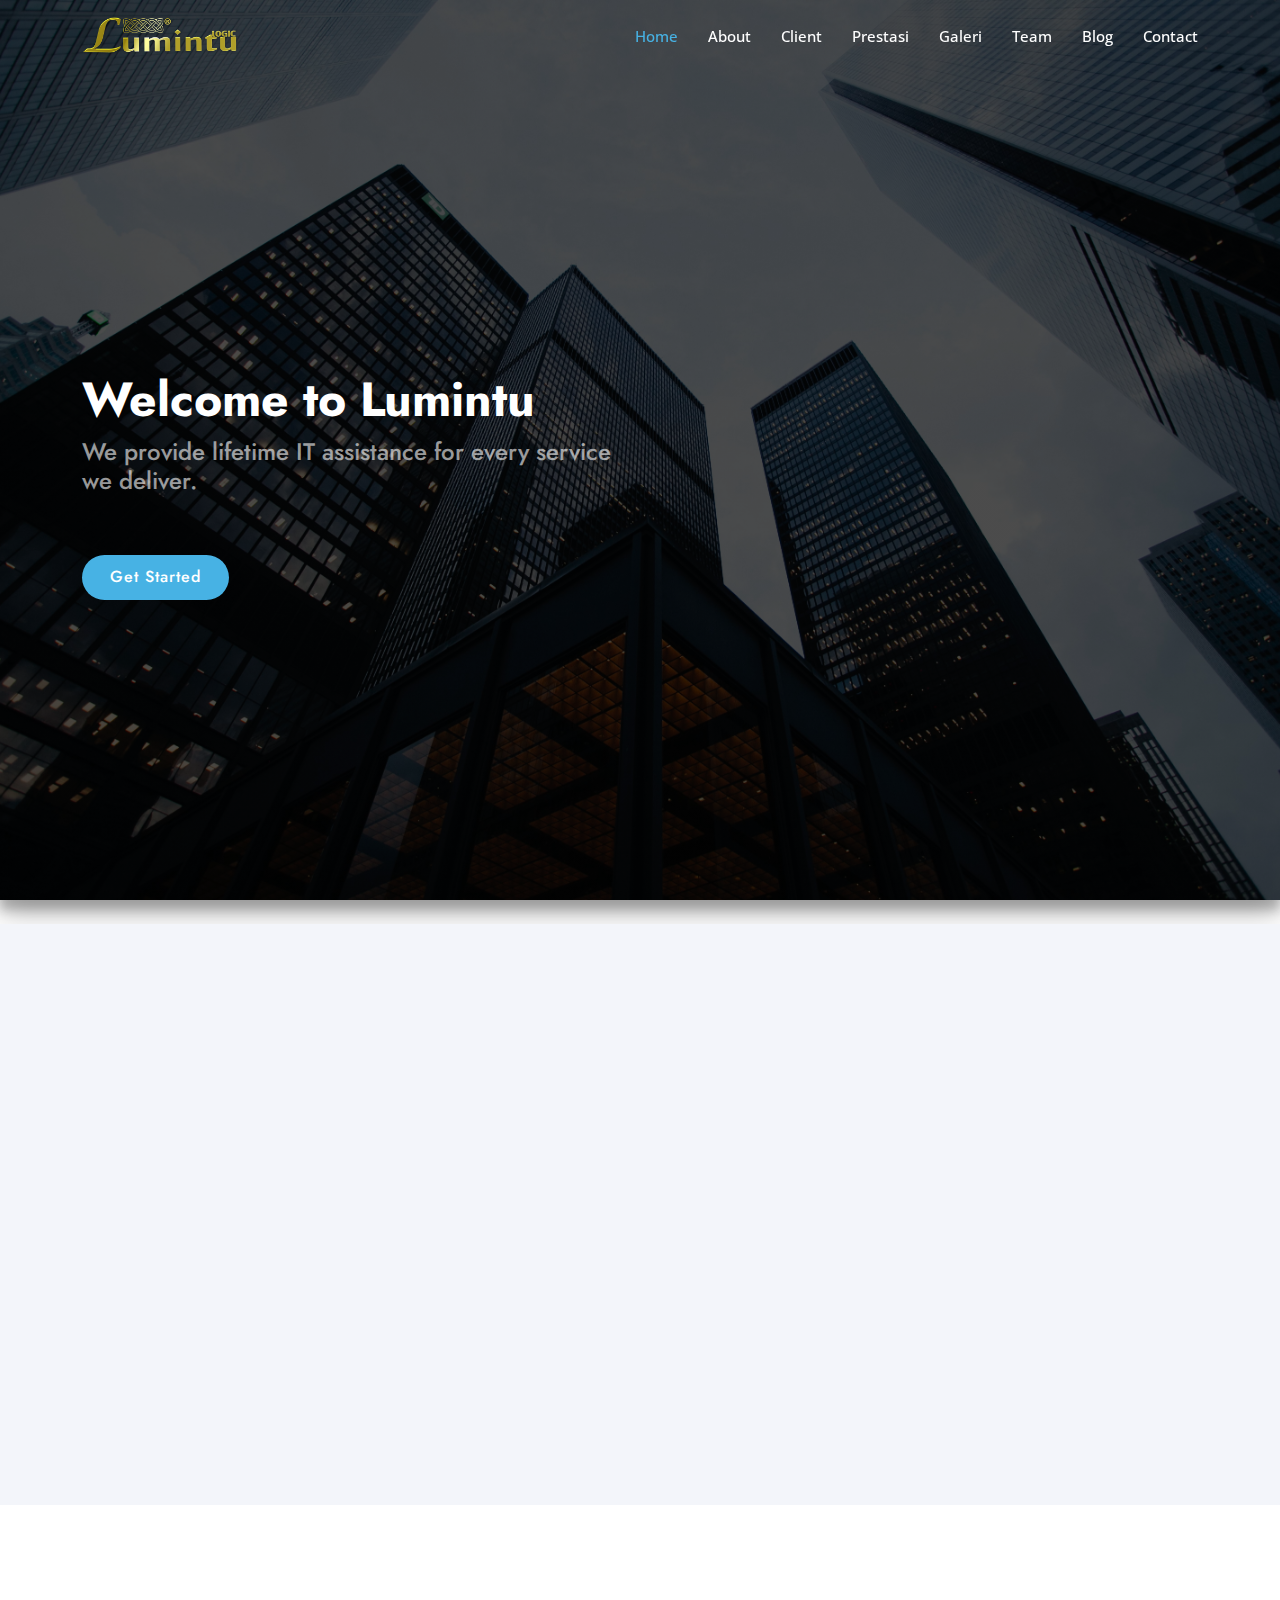
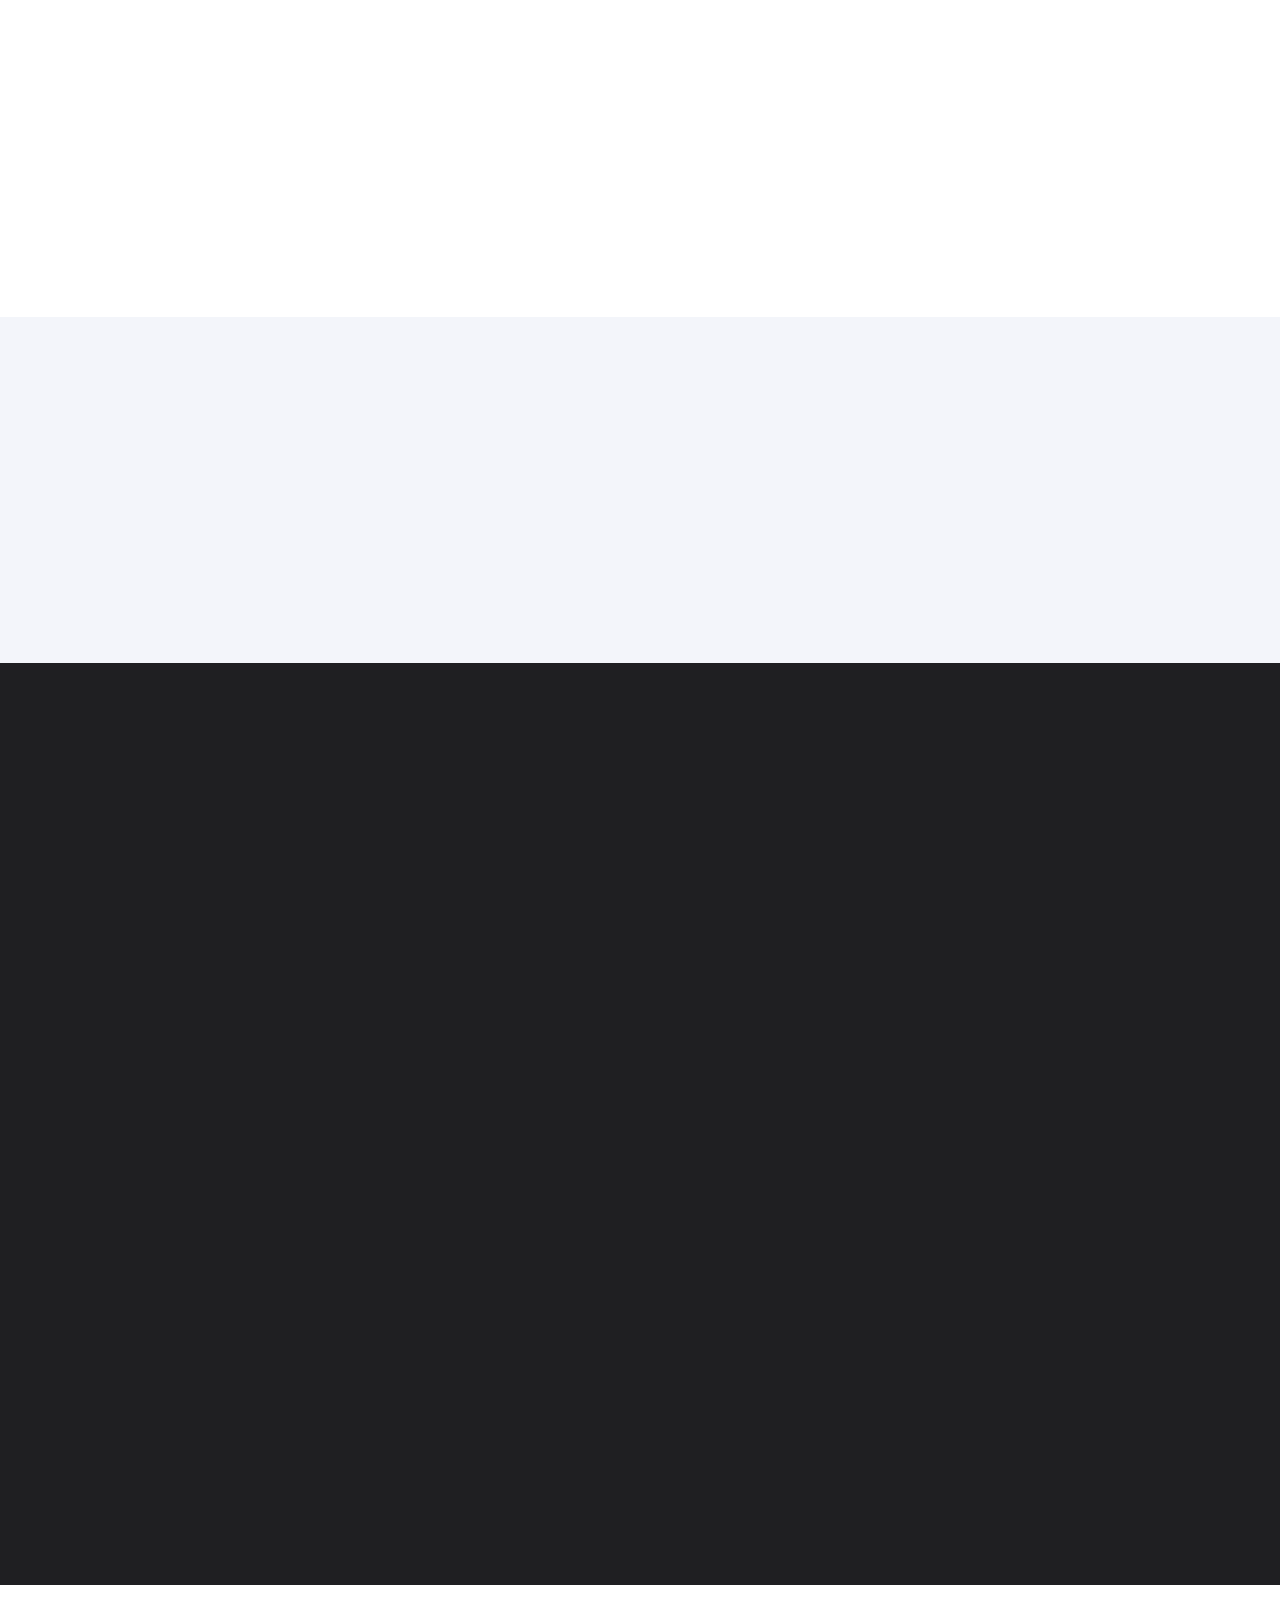
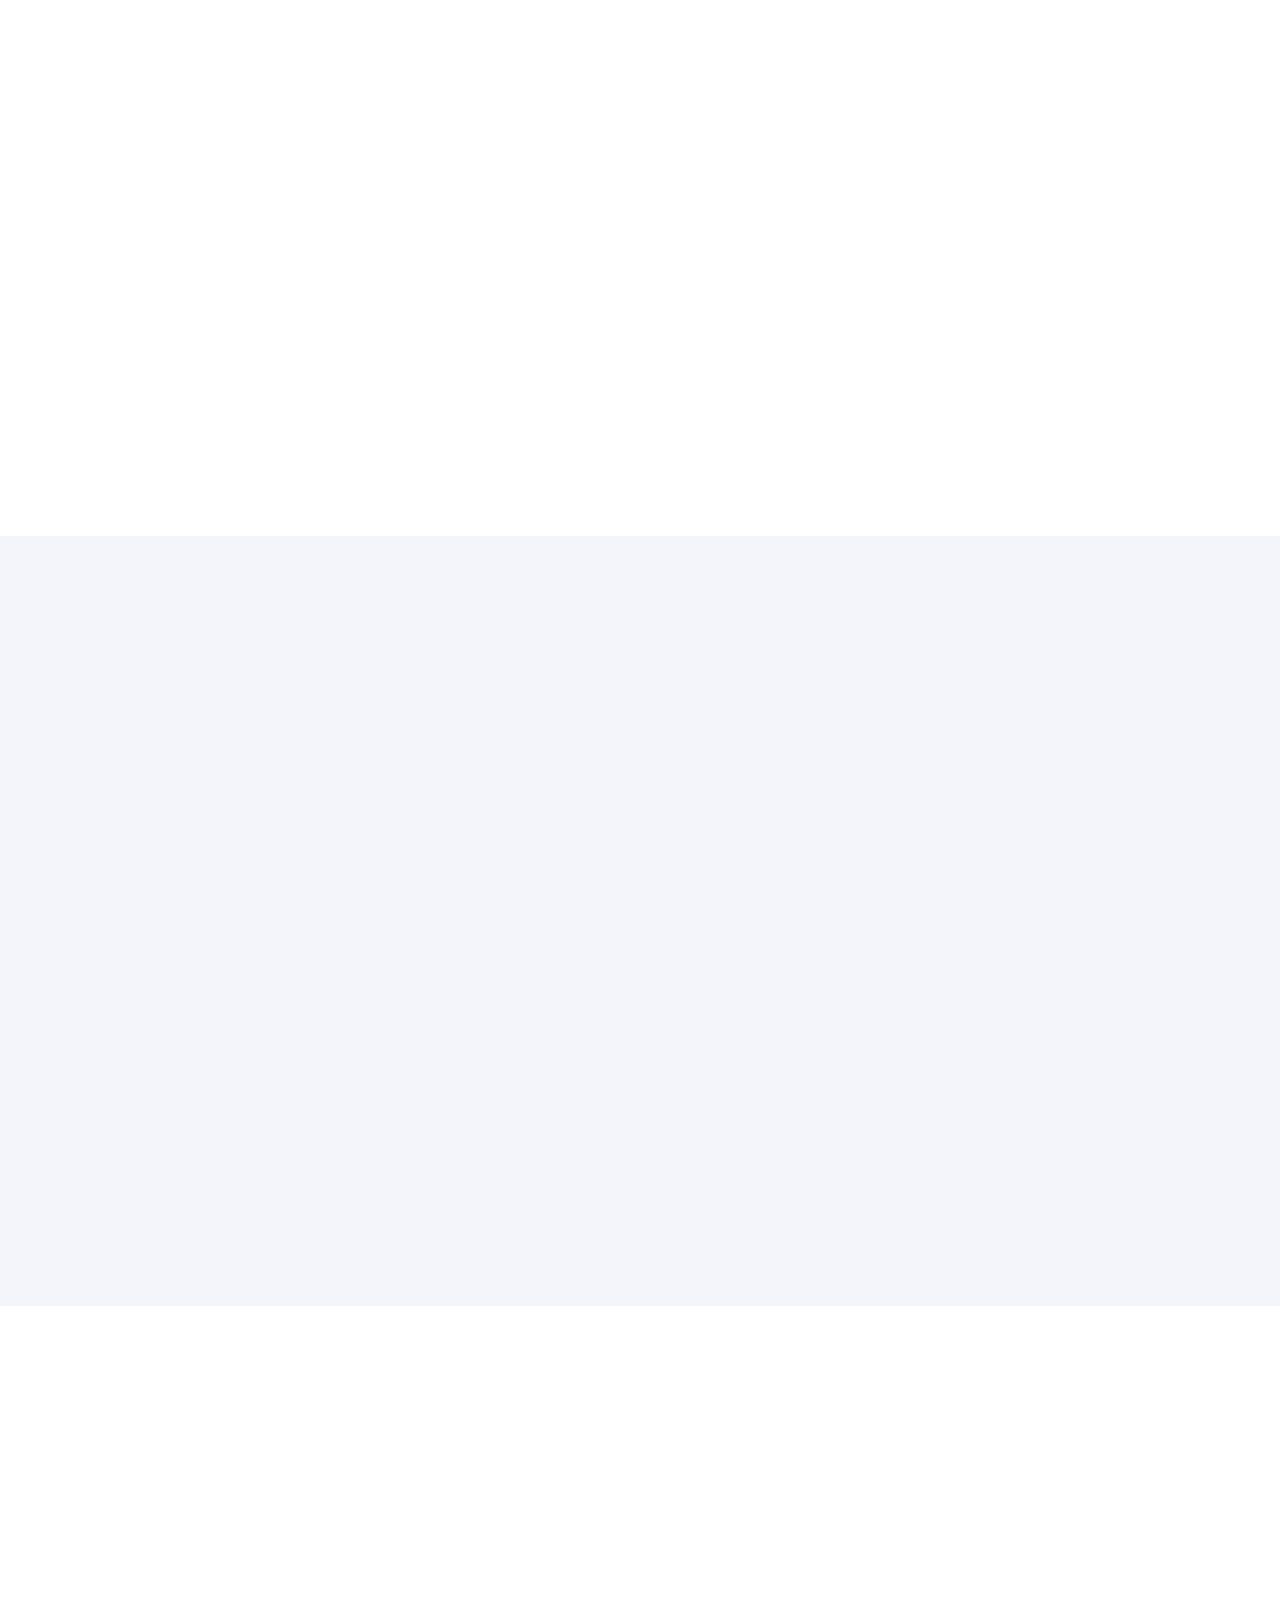
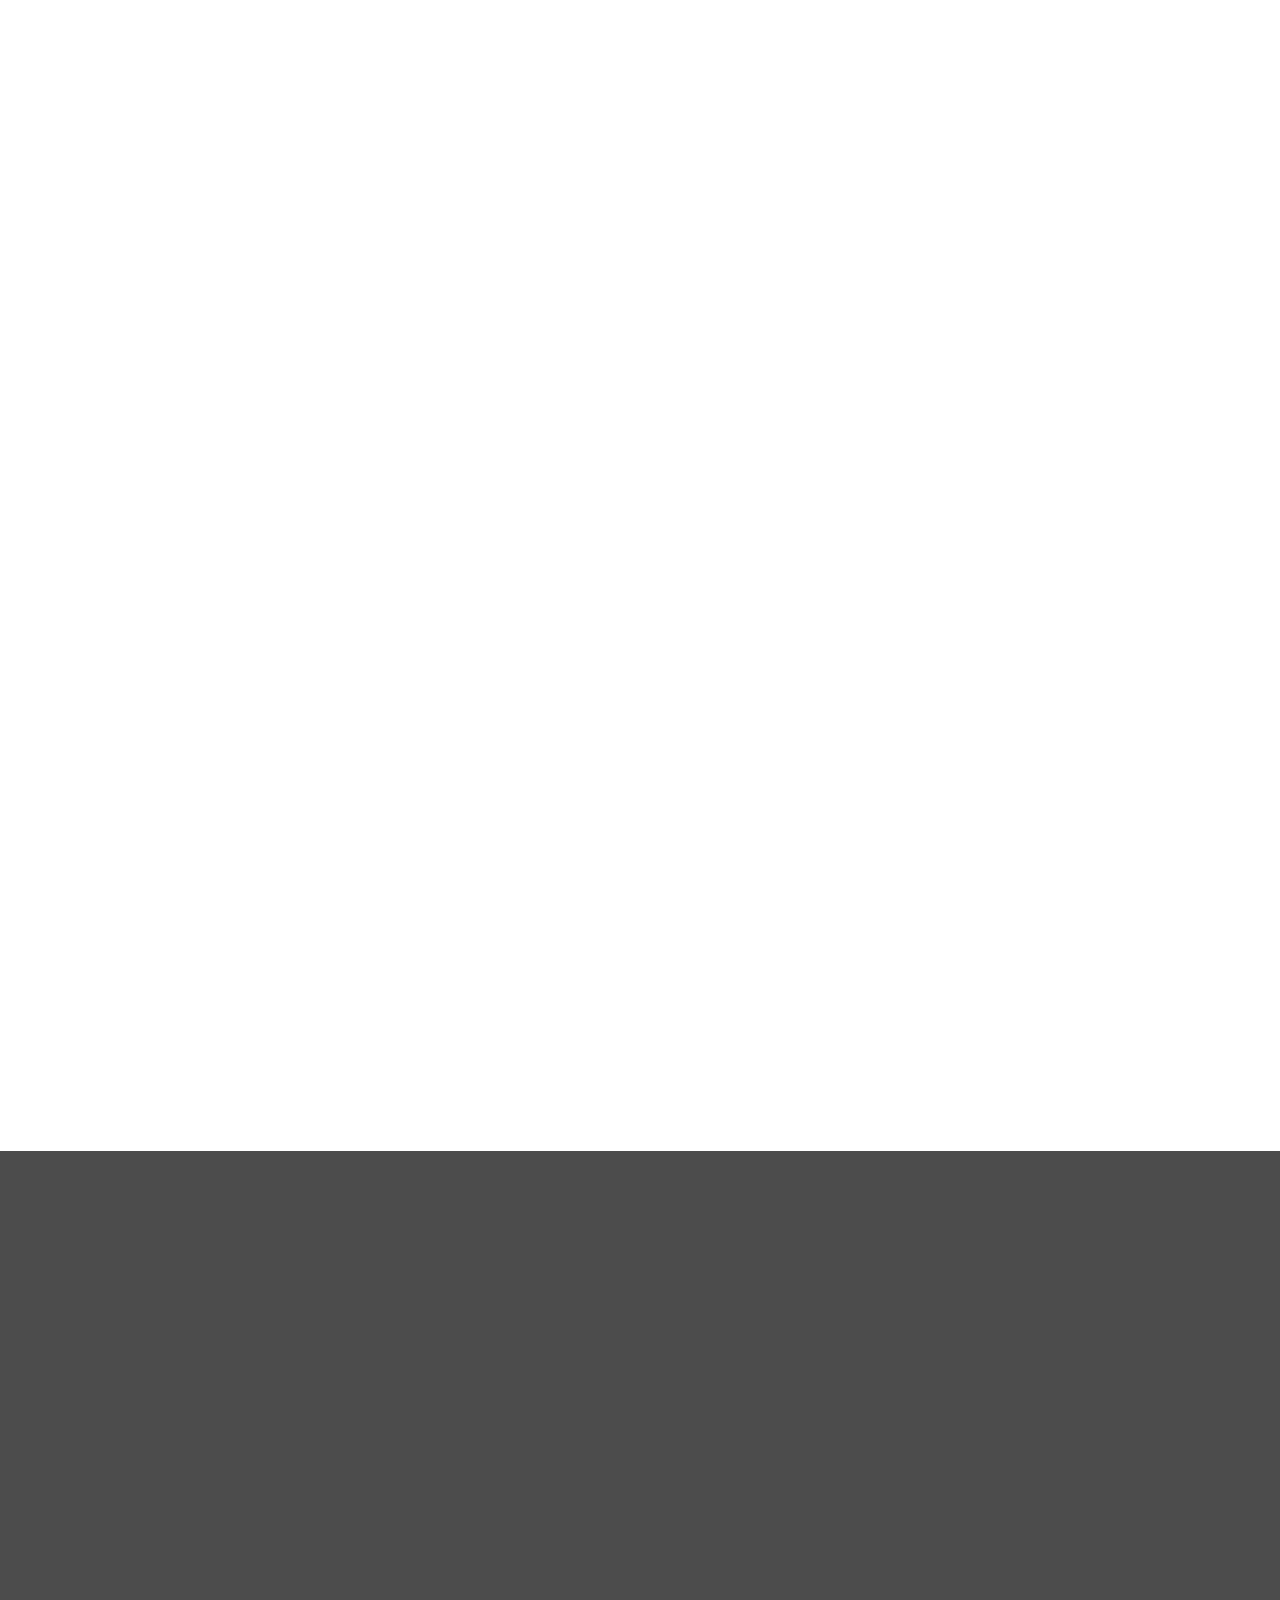
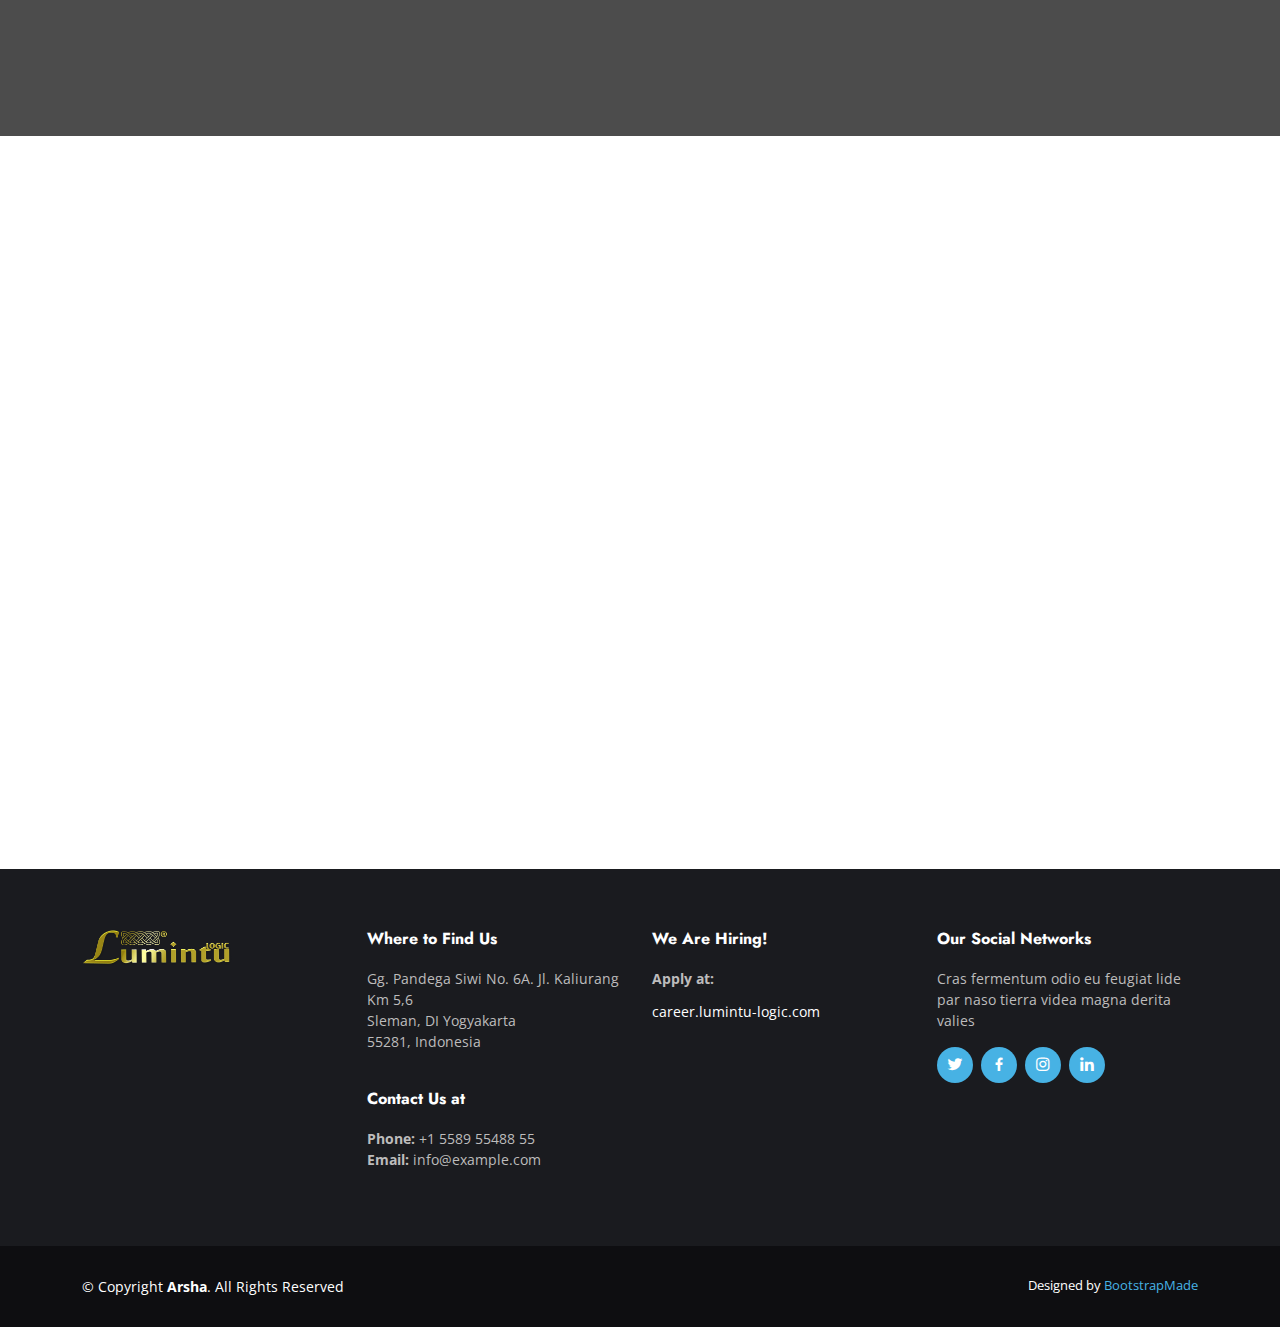
<file: index.html>
<!DOCTYPE html>
<html lang="en">

<head>
    <meta charset="utf-8" />
    <meta content="width=device-width, initial-scale=1.0" name="viewport" />

    <title>Lumintu Logic</title>
    <meta content="" name="description" />
    <meta content="" name="keywords" />

    <!-- Favicons -->
    <link href="assets/img/lumintu-logo-modified.png" rel="icon" />
    <link href="assets/img/apple-touch-icon.png" rel="apple-touch-icon" />

    <!-- Google Fonts -->
    <link href="https://fonts.googleapis.com/css?family=Open+Sans:300,300i,400,400i,600,600i,700,700i|Jost:300,300i,400,400i,500,500i,600,600i,700,700i|Poppins:300,300i,400,400i,500,500i,600,600i,700,700i" rel="stylesheet" />

    <!-- Vendor CSS Files -->
    <link href="assets/vendor/aos/aos.css" rel="stylesheet" />
    <link href="assets/vendor/bootstrap/css/bootstrap.min.css" rel="stylesheet" />
    <link href="assets/vendor/bootstrap-icons/bootstrap-icons.css" rel="stylesheet" />
    <link href="assets/vendor/boxicons/css/boxicons.min.css" rel="stylesheet" />
    <link href="assets/vendor/glightbox/css/glightbox.min.css" rel="stylesheet" />
    <link href="assets/vendor/remixicon/remixicon.css" rel="stylesheet" />
    <link href="assets/vendor/swiper/swiper-bundle.min.css" rel="stylesheet" />

    <!-- Template Main CSS File -->
    <link href="assets/css/style.css" rel="stylesheet" />

    <!-- =======================================================
  * Template Name: Arsha
  * Updated: Sep 18 2023 with Bootstrap v5.3.2
  * Template URL: https://bootstrapmade.com/arsha-free-bootstrap-html-template-corporate/
  * Author: BootstrapMade.com
  * License: https://bootstrapmade.com/license/
  ======================================================== -->
</head>

<body>
    <!-- ======= Header ======= -->
    <header id="header" class="fixed-top">
        <div class="container d-flex align-items-center">
            <h1 class="logo me-auto">
                <a href="index.html"><img src="assets/img/lumintu.png" alt=""></a>
            </h1>
            <!-- Uncomment below if you prefer to use an image logo -->
            <!-- <a href="index.html" class="logo me-auto"><img src="assets/img/logo.png" alt="" class="img-fluid"></a>-->

            <nav id="navbar" class="navbar">
                <ul>
                    <li><a class="nav-link scrollto active" href="#hero">Home</a></li>
                    <li><a class="nav-link scrollto" href="#about">About</a></li>
                    <li><a class="nav-link scrollto" href="#clients">Client</a></li>
                    <li><a class="nav-link scrollto" href="#recent-posts">Prestasi</a></li>
                    <li>
                        <a class="nav-link scrollto" href="#portfolio">Galeri</a>
                    </li>
                    <li><a class="nav-link scrollto" href="#testimonials">Team</a></li>
                    <li><a href="blog.html">Blog</a></li>
                    <!-- <li class="dropdown">
                        <a href="#"><span>Drop Down</span> <i class="bi bi-chevron-down"></i
              ></a>
                        <ul>
                            <li><a href="#">Drop Down 1</a></li>
                            <li class="dropdown">
                                <a href="#"><span>Deep Drop Down</span>
                    <i class="bi bi-chevron-right"></i
                  ></a>
                                <ul>
                                    <li><a href="#">Deep Drop Down 1</a></li>
                                    <li><a href="#">Deep Drop Down 2</a></li>
                                    <li><a href="#">Deep Drop Down 3</a></li>
                                    <li><a href="#">Deep Drop Down 4</a></li>
                                    <li><a href="#">Deep Drop Down 5</a></li>
                                </ul>
                            </li>
                            <li><a href="#">Drop Down 2</a></li>
                            <li><a href="#">Drop Down 3</a></li>
                            <li><a href="#">Drop Down 4</a></li>
                        </ul>
                    </li> -->
                    <li><a class="nav-link scrollto" href="#footer">Contact</a></li>
                    <!-- <li>
                        <a class="getstarted scrollto" href="#about">Get Started</a>
                    </li> -->
                </ul>
                <i class="bi bi-list mobile-nav-toggle"></i>
            </nav>
            <!-- .navbar -->
        </div>
    </header>
    <!-- End Header -->

    <!-- ======= Hero Section ======= -->
    <section id="hero" class="d-flex align-items-center">
        <div class="container">
            <div class="row">
                <div class="col-lg-6 d-flex flex-column justify-content-center pt-4 pt-lg-0 order-2 order-lg-1" data-aos="fade-up" data-aos-delay="200">
                    <!-- <h1>Better Solutions For Your Business</h1> -->
                    <h1>Welcome to Lumintu</h1>
                    <!-- <h2>
              We are team of talented designers making websites with Bootstrap
            </h2> -->
                    <h2>
                        We provide lifetime IT assistance for every service we deliver.
                    </h2>
                    <div class="d-flex justify-content-center justify-content-lg-start">
                        <a href="#about" class="btn-get-started scrollto">Get Started</a>
                        <!-- <a
                href="https://www.youtube.com/watch?v=jDDaplaOz7Q"
                class="glightbox btn-watch-video"
                ><i class="bi bi-play-circle"></i><span>Watch Video</span></a
              > -->
                    </div>
                </div>
                <div class="col-lg-6 order-1 order-lg-2 hero-img" data-aos="zoom-in" data-aos-delay="200">
                    <!-- <img
              src="assets/img/hero-img.png"
              class="img-fluid animated"
              alt=""
            /> -->
                </div>
            </div>
        </div>
    </section>
    <!-- End Hero -->

    <main id="main">
        <div class="space"></div>
        <!-- ======= Clients Section ======= -->
        <!-- <section id="clients" class="clients section-bg">
            <div class="container">
                <div class="row" data-aos="zoom-in">
                    <div class="col-lg-2 col-md-4 col-6 d-flex align-items-center justify-content-center">
                        <img src="assets/img/clients/client-1.png" class="img-fluid" alt="" />
                    </div>

                    <div class="col-lg-2 col-md-4 col-6 d-flex align-items-center justify-content-center">
                        <img src="assets/img/clients/client-2.png" class="img-fluid" alt="" />
                    </div>

                    <div class="col-lg-2 col-md-4 col-6 d-flex align-items-center justify-content-center">
                        <img src="assets/img/clients/client-3.png" class="img-fluid" alt="" />
                    </div>

                    <div class="col-lg-2 col-md-4 col-6 d-flex align-items-center justify-content-center">
                        <img src="assets/img/clients/client-4.png" class="img-fluid" alt="" />
                    </div>

                    <div class="col-lg-2 col-md-4 col-6 d-flex align-items-center justify-content-center">
                        <img src="assets/img/clients/client-5.png" class="img-fluid" alt="" />
                    </div>

                    <div class="col-lg-2 col-md-4 col-6 d-flex align-items-center justify-content-center">
                        <img src="assets/img/clients/client-6.png" class="img-fluid" alt="" />
                    </div>
                </div>
            </div>
        </section> -->
        <!-- End Cliens Section -->

        <!-- ======= About Us Section ======= -->
        <section id="about" class="about section-bg">
            <div class="container" data-aos="fade-up">
                <div class="section-title">
                    <h2>About Us</h2>
                    <h4>Hello There</h4>
                    <h1>We Are Lumintu Logic</h1>
                </div>

                <div class="row content">
                    <div class="col-lg-12">
                        <h4>
                            Lorem ipsum dolor sit amet, consectetur adipiscing elit, sed do eiusmod tempor incididunt ut labore et dolore magna aliqua. Ullamco laboris nisi ut aliquip ex ea commodo consequat. Duis aute irure dolor in reprehenderit in voluptate velit esse cillum
                            dolore eu fugiat nulla pariatur. Excepteur sint occaecat cupidatat non proident, sunt in culpa qui officia deserunt mollit anim id est laborum. Ullamco laboris nisi ut aliquip ex ea commodo consequat. Duis aute irure dolor
                            in reprehenderit in voluptate velit esse cillum dolore eu fugiat nulla pariatur. Excepteur sint occaecat cupidatat non proident, sunt in culpa qui officia deserunt mollit anim id est laborum.
                        </h4>
                        <!-- <ul>
              <li><i class="ri-check-double-line"></i> Ullamco laboris nisi ut aliquip ex ea commodo consequat</li>
              <li><i class="ri-check-double-line"></i> Duis aute irure dolor in reprehenderit in voluptate velit</li>
              <li><i class="ri-check-double-line"></i> Ullamco laboris nisi ut aliquip ex ea commodo consequat</li>
            </ul> -->
                    </div>
                    <!-- <div class="col-lg-6 pt-4 pt-lg-0">
              <p>
                Ullamco laboris nisi ut aliquip ex ea commodo consequat. Duis
                aute irure dolor in reprehenderit in voluptate velit esse cillum
                dolore eu fugiat nulla pariatur. Excepteur sint occaecat
                cupidatat non proident, sunt in culpa qui officia deserunt
                mollit anim id est laborum.
              </p>
              <a href="#" class="btn-learn-more">Learn More</a>
                    </div> -->
                </div>
            </div>
        </section>
        <section id="about" class="about">
            <div class="container" data-aos="fade-up">
                <div class="section-title">
                    <h2>Visi & Misi</h2>
                </div>

                <div class="row content">
                    <div class="col-lg-6">
                        <h3>Visi</h3>
                        <p>
                            Lorem ipsum dolor sit amet, consectetur adipiscing elit, sed do eiusmod tempor incididunt ut labore et dolore magna aliqua. Ullamco laboris nisi ut aliquip ex ea commodo consequat. Duis aute irure dolor in reprehenderit in voluptate velit esse cillum
                            dolore eu fugiat nulla pariatur. Excepteur sint occaecat cupidatat non proident, sunt in culpa qui officia deserunt mollit anim id est laborum.
                        </p>
                    </div>
                    <div class="col-lg-6">
                        <h3>Misi</h3>
                        <p>
                            Lorem ipsum dolor sit amet, consectetur adipiscing elit, sed do eiusmod tempor incididunt ut labore et dolore magna aliqua. Ullamco laboris nisi ut aliquip ex ea commodo consequat. Duis aute irure dolor in reprehenderit in voluptate velit esse cillum
                            dolore eu fugiat nulla pariatur. Excepteur sint occaecat cupidatat non proident, sunt in culpa qui officia deserunt mollit anim id est laborum.
                        </p>
                    </div>
                </div>
            </div>
        </section>
        <!-- End About Us Section -->

        <!-- ======= Clients Section ======= -->
        <section id="clients" class="clients section-bg">
            <div class="container" data-aos="zoom-in">
                <div class="section-title">
                    <h2>Our Client</h2>
                    <h4>Lumintu has been honored to partner up with these clients</h4>
                </div>
                <div class="section-title">

                </div>

                <div class="clients-slider swiper">
                    <div class="swiper-wrapper align-items-center">
                        <div class="swiper-slide">
                            <a href="https://lumintu-logic.com/"><img src="assets/img/clients/client-1.png" class="img-fluid" alt=""></a>
                        </div>
                        <div class="swiper-slide">
                            <a href="https://lumintu-logic.com/"><img src="assets/img/clients/client-2.png" class="img-fluid" alt=""></a>
                        </div>
                        <div class="swiper-slide">
                            <a href="https://lumintu-logic.com/"><img src="assets/img/clients/client-3.png" class="img-fluid" alt=""></a>
                        </div>
                        <div class="swiper-slide">
                            <a href="https://lumintu-logic.com/"><img src="assets/img/clients/client-4.png" class="img-fluid" alt=""></a>
                        </div>
                        <div class="swiper-slide">
                            <a href="https://lumintu-logic.com/"><img src="assets/img/clients/client-5.png" class="img-fluid" alt=""></a>
                        </div>
                        <div class="swiper-slide">
                            <a href="https://lumintu-logic.com/"><img src="assets/img/clients/client-6.png" class="img-fluid" alt=""></a>
                        </div>
                    </div>
                    <div class="swiper-pagination"></div>
                </div>

            </div>
        </section>
        <!-- End Clients Section -->

        <!-- ======= Why Us Section ======= -->
        <section id="why-us" class="why-us">
            <div class="container" data-aos="fade-up">
                <div class="section-title">
                    <h2>Why Us</h2>
                    <h4>
                        We are offering specially tailored products for your unique business process
                    </h4>
                </div>

                <div class="row">
                    <div class="col-lg-6" data-aos="fade-up" data-aos-delay="100">
                        <div class="box featured">
                            <h3>Warranty</h3>
                            <p>Our service is rendered for as long as it is used in your business environment. We will make sure that our products quality does not burden your daily business process.</p>
                            <!-- <h4><sup>$</sup>0<span>per month</span></h4>
                            <ul>
                                <li>
                                    <i class="bx bx-check"></i> Quam adipiscing vitae proin
                                </li>
                                <li><i class="bx bx-check"></i> Nec feugiat nisl pretium</li>
                                <li>
                                    <i class="bx bx-check"></i> Nulla at volutpat diam uteera
                                </li>
                                <li class="na">
                                    <i class="bx bx-x"></i>
                                    <span>Pharetra massa massa ultricies</span>
                                </li>
                                <li class="na">
                                    <i class="bx bx-x"></i>
                                    <span>Massa ultricies mi quis hendrerit</span>
                                </li>
                            </ul>
                            <a href="#" class="buy-btn">Get Started</a> -->
                        </div>
                    </div>

                    <div class="col-lg-6 mt-4 mt-lg-0" data-aos="fade-up" data-aos-delay="200">
                        <div class="box featured">
                            <h3>Adaptibility</h3>
                            <p>Business process of each respective enterprise is a unique proprietary that needs to stay unique in order to become the market leader. As your partner, we will adapt to your needs and your competitive spirit.</p>
                        </div>
                    </div>

                    <div class="col-lg-6 mt-4 mt-lg-4" data-aos="fade-up" data-aos-delay="300">
                        <div class="box featured">
                            <h3>User Assistance</h3>
                            <p>We understand that every business needs to grow, and therefore we are there for you to be your trusted companion to consult about the heading of your growth from IT's perspective.</p>
                        </div>
                    </div>

                    <div class="col-lg-6 mt-4 mt-lg-4" data-aos="fade-up" data-aos-delay="300">
                        <div class="box featured">
                            <h3>Scalability</h3>
                            <p>From small enterprise to big enterprise, we can conform our service gradually to your IT budget.</p>
                        </div>
                    </div>
                </div>
            </div>
        </section>
        <!-- End Why Us Section -->

        <!-- ======= Skills Section ======= -->
        <section id="skills" class="skills">
            <div class="container" data-aos="fade-up">
                <div class="row">
                    <div class="col-lg-6 d-flex align-items-center" data-aos="fade-right" data-aos-delay="100">
                        <img src="assets/img/skills.png" class="img-fluid" alt="" />
                    </div>
                    <div class="col-lg-6 pt-4 pt-lg-0 content" data-aos="fade-left" data-aos-delay="100">
                        <h3>
                            Voluptatem dignissimos provident quasi corporis voluptates
                        </h3>
                        <p class="fst-italic">
                            Lorem ipsum dolor sit amet, consectetur adipiscing elit, sed do eiusmod tempor incididunt ut labore et dolore magna aliqua.
                        </p>

                        <div class="col-lg-6">

                            <div class="stats-item d-flex align-items-center">
                                <span data-purecounter-start="0" data-purecounter-end="232" data-purecounter-duration="1" class="purecounter">232</span>
                                <p><strong>Project Completed</strong></p>
                            </div>
                            <!-- End Stats Item -->

                            <div class="stats-item d-flex align-items-center">
                                <span data-purecounter-start="0" data-purecounter-end="521" data-purecounter-duration="1" class="purecounter">976</span>
                                <p><strong>Cups of Coffee</strong></p>
                            </div>
                            <!-- End Stats Item -->

                            <div class="stats-item d-flex align-items-center">
                                <span data-purecounter-start="0" data-purecounter-end="453" data-purecounter-duration="1" class="purecounter">24</span>
                                <p><strong>Client</strong></p>
                            </div>
                            <!-- End Stats Item -->

                        </div>
                    </div>
                </div>
            </div>
        </section>
        <!-- End Skills Section -->



        <!-- ======= Cta Section ======= -->
        <!-- <section id="cta" class="cta">
            <div class="container" data-aos="zoom-in">
                <div class="row">
                    <div class="col-lg-9 text-center text-lg-start">
                        <h3>Call To Action</h3>
                        <p>
                            Duis aute irure dolor in reprehenderit in voluptate velit esse cillum dolore eu fugiat nulla pariatur. Excepteur sint occaecat cupidatat non proident, sunt in culpa qui officia deserunt mollit anim id est laborum.
                        </p>
                    </div>
                    <div class="col-lg-3 cta-btn-container text-center">
                        <a class="cta-btn align-middle" href="#">Call To Action</a>
                    </div>
                </div>
            </div>
        </section> -->
        <!-- End Cta Section -->

        <section id="recent-posts" class="recent-posts section-bg">
            <div class="container" data-aos="fade-up">
                <div class="section-title">
                    <h2>Prestasi</h2>
                    <h4>
                        Consequatur libero assumenda est voluptatem est quidem illum et officia imilique qui vel architecto accusamus fugit aut qui distinctio
                    </h4>
                </div>
                <div class="prestasi">
                    <div class="row gy-4 posts-list">
                        <div class="col-xl-4 col-md-6">
                            <article>
                                <div class="post-img">
                                    <img src="assets/img/portfolio/portfolio-2.jpg" alt="" class="img-fluid" />
                                </div>

                                <h2 class="title">
                                    Best Lorem Ipsum 2023
                                </h2>
                                <p class="post-category">Dolorum optio tempore voluptas dignissimos Nisi magni odit consequatur autem nulla dolorem</p>


                                <div class="d-flex align-items-center">
                                    <!-- <img
                    src="assets/img/blog/blog-author.jpg"
                    alt=""
                    class="img-fluid post-author-img flex-shrink-0"
                  /> -->
                                    <div class="post-meta">
                                        <!-- <p class="post-author">Maria Doe</p> -->
                                        <!-- <p class="post-date">
                      <time datetime="2022-01-01">Jan 1, 2022</time>
                    </p> -->
                                    </div>
                                </div>
                            </article>
                        </div>
                        <!-- End post list item -->

                        <div class="col-xl-4 col-md-6">
                            <article>
                                <div class="post-img">
                                    <img src="assets/img/portfolio/portfolio-4.jpg" alt="" class="img-fluid" />
                                </div>

                                <h2 class="title">
                                    Nisi magni Award 2022
                                </h2>

                                <p class="post-category">Nisi magni odit consequatur autem nulla dolorem Dolorum optio tempore voluptas dignissimos</p>


                                <div class="d-flex align-items-center">
                                    <!-- <img
                    src="assets/img/blog/blog-author-2.jpg"
                    alt=""
                    class="img-fluid post-author-img flex-shrink-0"
                  /> -->
                                    <div class="post-meta">
                                        <!-- <p class="post-author">Allisa Mayer</p> -->

                                    </div>
                                </div>
                            </article>
                        </div>
                        <!-- End post list item -->

                        <div class="col-xl-4 col-md-6">
                            <article>
                                <div class="post-img">
                                    <img src="assets/img/portfolio/portfolio-7.jpg" alt="" class="img-fluid" />
                                </div>

                                <h2 class="title">

                                    Best Possimus soluta 2022

                                </h2>

                                <p class="post-category">Dolorum optio tempore voluptas dignissimos Nisi magni odit consequatur autem nulla dolorem Dolorum optio tempore voluptas dignissimos Nisi magni odit consequatur</p>


                                <div class="d-flex align-items-center">
                                    <!-- <img
                    src="assets/img/blog/blog-author-3.jpg"
                    alt=""
                    class="img-fluid post-author-img flex-shrink-0"
                  /> -->
                                    <div class="post-meta">
                                        <!-- <p class="post-author">Mark Dower</p> -->

                                    </div>
                                </div>
                            </article>
                        </div>
                        <!-- End post list item -->
                    </div>
                </div>
                <!-- End recent posts list -->
            </div>
        </section>

        <!-- ======= Portfolio Section ======= -->
        <section id="portfolio" class="portfolio">
            <div class="container" data-aos="fade-up">
                <div class="section-title">
                    <h2>Galeri</h2>
                    <p>
                        Magnam dolores commodi suscipit. Necessitatibus eius consequatur ex aliquid fuga eum quidem. Sit sint consectetur velit. Quisquam quos quisquam cupiditate. Et nemo qui impedit suscipit alias ea. Quia fugiat sit in iste officiis commodi quidem hic quas.
                    </p>
                </div>

                <ul id="portfolio-flters" class="d-flex justify-content-center" data-aos="fade-up" data-aos-delay="100">
                    <li data-filter="*" class="filter-active">All</li>
                    <li data-filter=".filter-app">App</li>
                    <li data-filter=".filter-card">Card</li>
                    <li data-filter=".filter-web">Web</li>
                </ul>

                <div class="row portfolio-container" data-aos="fade-up" data-aos-delay="200">
                    <div class="col-lg-4 col-md-6 portfolio-item filter-app">
                        <div class="portfolio-img">
                            <img src="assets/img/portfolio/portfolio-1.jpg" class="img-fluid" alt="" />
                        </div>
                        <div class="portfolio-info">
                            <h4>App 1</h4>
                            <p>App</p>
                            <a href="assets/img/portfolio/portfolio-1.jpg" data-gallery="portfolioGallery" class="portfolio-lightbox preview-link" title="App 1"><i class="bx bx-plus"></i
                ></a>
                            <a href="portfolio-details.html" class="details-link" title="More Details"><i class="bx bx-link"></i
                ></a>
                        </div>
                    </div>

                    <div class="col-lg-4 col-md-6 portfolio-item filter-web">
                        <div class="portfolio-img">
                            <img src="assets/img/portfolio/portfolio-2.jpg" class="img-fluid" alt="" />
                        </div>
                        <div class="portfolio-info">
                            <h4>Web 3</h4>
                            <p>Web</p>
                            <a href="assets/img/portfolio/portfolio-2.jpg" data-gallery="portfolioGallery" class="portfolio-lightbox preview-link" title="Web 3"><i class="bx bx-plus"></i
                ></a>
                            <a href="portfolio-details.html" class="details-link" title="More Details"><i class="bx bx-link"></i
                ></a>
                        </div>
                    </div>

                    <div class="col-lg-4 col-md-6 portfolio-item filter-app">
                        <div class="portfolio-img">
                            <img src="assets/img/portfolio/portfolio-3.jpg" class="img-fluid" alt="" />
                        </div>
                        <div class="portfolio-info">
                            <h4>App 2</h4>
                            <p>App</p>
                            <a href="assets/img/portfolio/portfolio-3.jpg" data-gallery="portfolioGallery" class="portfolio-lightbox preview-link" title="App 2"><i class="bx bx-plus"></i
                ></a>
                            <a href="portfolio-details.html" class="details-link" title="More Details"><i class="bx bx-link"></i
                ></a>
                        </div>
                    </div>

                    <div class="col-lg-4 col-md-6 portfolio-item filter-card">
                        <div class="portfolio-img">
                            <img src="assets/img/portfolio/portfolio-4.jpg" class="img-fluid" alt="" />
                        </div>
                        <div class="portfolio-info">
                            <h4>Card 2</h4>
                            <p>Card</p>
                            <a href="assets/img/portfolio/portfolio-4.jpg" data-gallery="portfolioGallery" class="portfolio-lightbox preview-link" title="Card 2"><i class="bx bx-plus"></i
                ></a>
                            <a href="portfolio-details.html" class="details-link" title="More Details"><i class="bx bx-link"></i
                ></a>
                        </div>
                    </div>

                    <div class="col-lg-4 col-md-6 portfolio-item filter-web">
                        <div class="portfolio-img">
                            <img src="assets/img/portfolio/portfolio-5.jpg" class="img-fluid" alt="" />
                        </div>
                        <div class="portfolio-info">
                            <h4>Web 2</h4>
                            <p>Web</p>
                            <a href="assets/img/portfolio/portfolio-5.jpg" data-gallery="portfolioGallery" class="portfolio-lightbox preview-link" title="Web 2"><i class="bx bx-plus"></i
                ></a>
                            <a href="portfolio-details.html" class="details-link" title="More Details"><i class="bx bx-link"></i
                ></a>
                        </div>
                    </div>

                    <div class="col-lg-4 col-md-6 portfolio-item filter-app">
                        <div class="portfolio-img">
                            <img src="assets/img/portfolio/portfolio-6.jpg" class="img-fluid" alt="" />
                        </div>
                        <div class="portfolio-info">
                            <h4>App 3</h4>
                            <p>App</p>
                            <a href="assets/img/portfolio/portfolio-6.jpg" data-gallery="portfolioGallery" class="portfolio-lightbox preview-link" title="App 3"><i class="bx bx-plus"></i
                ></a>
                            <a href="portfolio-details.html" class="details-link" title="More Details"><i class="bx bx-link"></i
                ></a>
                        </div>
                    </div>

                    <div class="col-lg-4 col-md-6 portfolio-item filter-card">
                        <div class="portfolio-img">
                            <img src="assets/img/portfolio/portfolio-7.jpg" class="img-fluid" alt="" />
                        </div>
                        <div class="portfolio-info">
                            <h4>Card 1</h4>
                            <p>Card</p>
                            <a href="assets/img/portfolio/portfolio-7.jpg" data-gallery="portfolioGallery" class="portfolio-lightbox preview-link" title="Card 1"><i class="bx bx-plus"></i
                ></a>
                            <a href="portfolio-details.html" class="details-link" title="More Details"><i class="bx bx-link"></i
                ></a>
                        </div>
                    </div>

                    <div class="col-lg-4 col-md-6 portfolio-item filter-card">
                        <div class="portfolio-img">
                            <img src="assets/img/portfolio/portfolio-8.jpg" class="img-fluid" alt="" />
                        </div>
                        <div class="portfolio-info">
                            <h4>Card 3</h4>
                            <p>Card</p>
                            <a href="assets/img/portfolio/portfolio-8.jpg" data-gallery="portfolioGallery" class="portfolio-lightbox preview-link" title="Card 3"><i class="bx bx-plus"></i
                ></a>
                            <a href="portfolio-details.html" class="details-link" title="More Details"><i class="bx bx-link"></i
                ></a>
                        </div>
                    </div>

                    <div class="col-lg-4 col-md-6 portfolio-item filter-web">
                        <div class="portfolio-img">
                            <img src="assets/img/portfolio/portfolio-9.jpg" class="img-fluid" alt="" />
                        </div>
                        <div class="portfolio-info">
                            <h4>Web 3</h4>
                            <p>Web</p>
                            <a href="assets/img/portfolio/portfolio-9.jpg" data-gallery="portfolioGallery" class="portfolio-lightbox preview-link" title="Web 3"><i class="bx bx-plus"></i
                ></a>
                            <a href="portfolio-details.html" class="details-link" title="More Details"><i class="bx bx-link"></i
                ></a>
                        </div>
                    </div>
                </div>
            </div>
        </section>
        <!-- End Portfolio Section -->

        <!-- ======= Services Section ======= -->
        <!-- <section id="services" class="services section-bg">
            <div class="container" data-aos="fade-up">
                <div class="section-title">
                    <h2>Services</h2>
                    <p>
                        Magnam dolores commodi suscipit. Necessitatibus eius consequatur ex aliquid fuga eum quidem. Sit sint consectetur velit. Quisquam quos quisquam cupiditate. Et nemo qui impedit suscipit alias ea. Quia fugiat sit in iste officiis commodi quidem hic quas.
                    </p>
                </div>

                <div class="row">
                    <div class="col-xl-3 col-md-6 d-flex align-items-stretch" data-aos="zoom-in" data-aos-delay="100">
                        <div class="icon-box">
                            <div class="icon"><i class="bx bxl-dribbble"></i></div>
                            <h4><a href="">Lorem Ipsum</a></h4>
                            <p>
                                Voluptatum deleniti atque corrupti quos dolores et quas molestias excepturi
                            </p>
                        </div>
                    </div>

                    <div class="col-xl-3 col-md-6 d-flex align-items-stretch mt-4 mt-md-0" data-aos="zoom-in" data-aos-delay="200">
                        <div class="icon-box">
                            <div class="icon"><i class="bx bx-file"></i></div>
                            <h4><a href="">Sed ut perspici</a></h4>
                            <p>
                                Duis aute irure dolor in reprehenderit in voluptate velit esse cillum dolore
                            </p>
                        </div>
                    </div>

                    <div class="col-xl-3 col-md-6 d-flex align-items-stretch mt-4 mt-xl-0" data-aos="zoom-in" data-aos-delay="300">
                        <div class="icon-box">
                            <div class="icon"><i class="bx bx-tachometer"></i></div>
                            <h4><a href="">Magni Dolores</a></h4>
                            <p>
                                Excepteur sint occaecat cupidatat non proident, sunt in culpa qui officia
                            </p>
                        </div>
                    </div>

                    <div class="col-xl-3 col-md-6 d-flex align-items-stretch mt-4 mt-xl-0" data-aos="zoom-in" data-aos-delay="400">
                        <div class="icon-box">
                            <div class="icon"><i class="bx bx-layer"></i></div>
                            <h4><a href="">Nemo Enim</a></h4>
                            <p>
                                At vero eos et accusamus et iusto odio dignissimos ducimus qui blanditiis
                            </p>
                        </div>
                    </div>
                </div>
            </div>
        </section> -->
        <!-- End Services Section -->

        <!-- ======= Team Section ======= -->
        <!-- <section id="team" class="team section-bg">
            <div class="container" data-aos="fade-up">
                <div class="section-title">
                    <h2>Team</h2>
                    <p>
                        Magnam dolores commodi suscipit. Necessitatibus eius consequatur ex aliquid fuga eum quidem. Sit sint consectetur velit. Quisquam quos quisquam cupiditate. Et nemo qui impedit suscipit alias ea. Quia fugiat sit in iste officiis commodi quidem hic quas.
                    </p>
                </div>

                <div class="row">
                    <div class="col-lg-6" data-aos="zoom-in" data-aos-delay="100">
                        <div class="member d-flex align-items-start">
                            <div class="pic">
                                <img src="assets/img/team/team-1.jpg" class="img-fluid" alt="" />
                            </div>
                            <div class="member-info">
                                <h4>Walter White</h4>
                                <span>Chief Executive Officer</span>
                                <p>
                                    Explicabo voluptatem mollitia et repellat qui dolorum quasi
                                </p>
                                <div class="social">
                                    <a href=""><i class="ri-twitter-fill"></i></a>
                                    <a href=""><i class="ri-facebook-fill"></i></a>
                                    <a href=""><i class="ri-instagram-fill"></i></a>
                                    <a href=""> <i class="ri-linkedin-box-fill"></i> </a>
                                </div>
                            </div>
                        </div>
                    </div>

                    <div class="col-lg-6 mt-4 mt-lg-0" data-aos="zoom-in" data-aos-delay="200">
                        <div class="member d-flex align-items-start">
                            <div class="pic">
                                <img src="assets/img/team/team-2.jpg" class="img-fluid" alt="" />
                            </div>
                            <div class="member-info">
                                <h4>Sarah Jhonson</h4>
                                <span>Product Manager</span>
                                <p>
                                    Aut maiores voluptates amet et quis praesentium qui senda para
                                </p>
                                <div class="social">
                                    <a href=""><i class="ri-twitter-fill"></i></a>
                                    <a href=""><i class="ri-facebook-fill"></i></a>
                                    <a href=""><i class="ri-instagram-fill"></i></a>
                                    <a href=""> <i class="ri-linkedin-box-fill"></i> </a>
                                </div>
                            </div>
                        </div>
                    </div>

                    <div class="col-lg-6 mt-4" data-aos="zoom-in" data-aos-delay="300">
                        <div class="member d-flex align-items-start">
                            <div class="pic">
                                <img src="assets/img/team/team-3.jpg" class="img-fluid" alt="" />
                            </div>
                            <div class="member-info">
                                <h4>William Anderson</h4>
                                <span>CTO</span>
                                <p>
                                    Quisquam facilis cum velit laborum corrupti fuga rerum quia
                                </p>
                                <div class="social">
                                    <a href=""><i class="ri-twitter-fill"></i></a>
                                    <a href=""><i class="ri-facebook-fill"></i></a>
                                    <a href=""><i class="ri-instagram-fill"></i></a>
                                    <a href=""> <i class="ri-linkedin-box-fill"></i> </a>
                                </div>
                            </div>
                        </div>
                    </div>

                    <div class="col-lg-6 mt-4" data-aos="zoom-in" data-aos-delay="400">
                        <div class="member d-flex align-items-start">
                            <div class="pic">
                                <img src="assets/img/team/team-4.jpg" class="img-fluid" alt="" />
                            </div>
                            <div class="member-info">
                                <h4>Amanda Jepson</h4>
                                <span>Accountant</span>
                                <p>
                                    Dolorum tempora officiis odit laborum officiis et et accusamus
                                </p>
                                <div class="social">
                                    <a href=""><i class="ri-twitter-fill"></i></a>
                                    <a href=""><i class="ri-facebook-fill"></i></a>
                                    <a href=""><i class="ri-instagram-fill"></i></a>
                                    <a href=""> <i class="ri-linkedin-box-fill"></i> </a>
                                </div>
                            </div>
                        </div>
                    </div>
                </div>
            </div>
        </section> -->
        <!-- End Team Section -->

        <!-- ======= Testimonials Section ======= -->
        <!-- <section id="team" class="team section-bg">
            <div class="container" data-aos="zoom-in">
                <div class="section-title">
                    <h2>Team</h2>
                    <p>
                        Magnam dolores commodi suscipit. Necessitatibus eius consequatur ex aliquid fuga eum quidem. Sit sint consectetur velit. Quisquam quos quisquam cupiditate. Et nemo qui impedit suscipit alias ea. Quia fugiat sit in iste officiis commodi quidem hic quas.
                    </p>
                </div>
            </div>
        </section> -->
        <section id="testimonials" class="testimonials">
            <div class="container" data-aos="zoom-in">

                <div class="section-title">
                    <h2>Team</h2>
                    <h4>
                        Enim nisi quem export duis labore cillum quae magna enim sint quorum
                    </h4>
                </div>

                <div class="testimonials-slider swiper" data-aos="fade-up" data-aos-delay="100">
                    <div class="swiper-wrapper">

                        <div class="swiper-slide">
                            <div class="testimonial-item">
                                <img src="assets/img/team/team-1.jpg" class="testimonial-img" alt="">
                                <h3>Saul Goodman</h3>
                                <h4>Ceo &amp; Founder</h4>
                                <p>
                                    <i class="bx bxs-quote-alt-left quote-icon-left"></i> Proin iaculis purus consequat sem cure digni ssim donec porttitora entum suscipit rhoncus. Accusantium quam, ultricies eget id, aliquam eget nibh et. Maecen aliquam,
                                    risus at semper.
                                    <i class="bx bxs-quote-alt-right quote-icon-right"></i>
                                </p>
                            </div>
                        </div>
                        <!-- End testimonial item -->

                        <div class="swiper-slide">
                            <div class="testimonial-item">
                                <img src="assets/img/team/team-2.jpg" class="testimonial-img" alt="">
                                <h3>Sara Wilsson</h3>
                                <h4>Designer</h4>
                                <p>
                                    <i class="bx bxs-quote-alt-left quote-icon-left"></i> Export tempor illum tamen malis malis eram quae irure esse labore quem cillum quid cillum eram malis quorum velit fore eram velit sunt aliqua noster fugiat irure
                                    amet legam anim culpa.
                                    <i class="bx bxs-quote-alt-right quote-icon-right"></i>
                                </p>
                            </div>
                        </div>
                        <!-- End testimonial item -->

                        <div class="swiper-slide">
                            <div class="testimonial-item">
                                <img src="assets/img/team/team-3.jpg" class="testimonial-img" alt="">
                                <h3>Jena Karlis</h3>
                                <h4>Store Owner</h4>
                                <p>
                                    <i class="bx bxs-quote-alt-left quote-icon-left"></i> Enim nisi quem export duis labore cillum quae magna enim sint quorum nulla quem veniam duis minim tempor labore quem eram duis noster aute amet eram fore quis sint
                                    minim.
                                    <i class="bx bxs-quote-alt-right quote-icon-right"></i>
                                </p>
                            </div>
                        </div>
                        <!-- End testimonial item -->

                        <div class="swiper-slide">
                            <div class="testimonial-item">
                                <img src="assets/img/team/team-4.jpg" class="testimonial-img" alt="">
                                <h3>Matt Brandon</h3>
                                <h4>Freelancer</h4>
                                <p>
                                    <i class="bx bxs-quote-alt-left quote-icon-left"></i> Fugiat enim eram quae cillum dolore dolor amet nulla culpa multos export minim fugiat minim velit minim dolor enim duis veniam ipsum anim magna sunt elit fore quem
                                    dolore labore illum veniam.
                                    <i class="bx bxs-quote-alt-right quote-icon-right"></i>
                                </p>
                            </div>
                        </div>
                        <!-- End testimonial item -->
                    </div>
                    <div class="swiper-pagination"></div>
                </div>

            </div>
        </section>
        <!-- End Testimonials Section -->

        <!-- ======= Pricing Section ======= -->
        <!-- <section id="pricing" class="pricing">
            <div class="container" data-aos="fade-up">
                <div class="section-title">
                    <h2>Pricing</h2>
                    <p>
                        Magnam dolores commodi suscipit. Necessitatibus eius consequatur ex aliquid fuga eum quidem. Sit sint consectetur velit. Quisquam quos quisquam cupiditate. Et nemo qui impedit suscipit alias ea. Quia fugiat sit in iste officiis commodi quidem hic quas.
                    </p>
                </div>

                <div class="row">
                    <div class="col-lg-4" data-aos="fade-up" data-aos-delay="100">
                        <div class="box">
                            <h3>Free Plan</h3>
                            <h4><sup>$</sup>0<span>per month</span></h4>
                            <ul>
                                <li>
                                    <i class="bx bx-check"></i> Quam adipiscing vitae proin
                                </li>
                                <li><i class="bx bx-check"></i> Nec feugiat nisl pretium</li>
                                <li>
                                    <i class="bx bx-check"></i> Nulla at volutpat diam uteera
                                </li>
                                <li class="na">
                                    <i class="bx bx-x"></i>
                                    <span>Pharetra massa massa ultricies</span>
                                </li>
                                <li class="na">
                                    <i class="bx bx-x"></i>
                                    <span>Massa ultricies mi quis hendrerit</span>
                                </li>
                            </ul>
                            <a href="#" class="buy-btn">Get Started</a>
                        </div>
                    </div>

                    <div class="col-lg-4 mt-4 mt-lg-0" data-aos="fade-up" data-aos-delay="200">
                        <div class="box featured">
                            <h3>Business Plan</h3>
                            <h4><sup>$</sup>29<span>per month</span></h4>
                            <ul>
                                <li>
                                    <i class="bx bx-check"></i> Quam adipiscing vitae proin
                                </li>
                                <li><i class="bx bx-check"></i> Nec feugiat nisl pretium</li>
                                <li>
                                    <i class="bx bx-check"></i> Nulla at volutpat diam uteera
                                </li>
                                <li>
                                    <i class="bx bx-check"></i> Pharetra massa massa ultricies
                                </li>
                                <li>
                                    <i class="bx bx-check"></i> Massa ultricies mi quis hendrerit
                                </li>
                            </ul>
                            <a href="#" class="buy-btn">Get Started</a>
                        </div>
                    </div>

                    <div class="col-lg-4 mt-4 mt-lg-0" data-aos="fade-up" data-aos-delay="300">
                        <div class="box">
                            <h3>Developer Plan</h3>
                            <h4><sup>$</sup>49<span>per month</span></h4>
                            <ul>
                                <li>
                                    <i class="bx bx-check"></i> Quam adipiscing vitae proin
                                </li>
                                <li><i class="bx bx-check"></i> Nec feugiat nisl pretium</li>
                                <li>
                                    <i class="bx bx-check"></i> Nulla at volutpat diam uteera
                                </li>
                                <li>
                                    <i class="bx bx-check"></i> Pharetra massa massa ultricies
                                </li>
                                <li>
                                    <i class="bx bx-check"></i> Massa ultricies mi quis hendrerit
                                </li>
                            </ul>
                            <a href="#" class="buy-btn">Get Started</a>
                        </div>
                    </div>
                </div>
            </div>
        </section> -->
        <!-- End Pricing Section -->

        <!-- ======= Frequently Asked Questions Section ======= -->
        <!-- <section id="faq" class="faq section-bg">
            <div class="container" data-aos="fade-up">
                <div class="section-title">
                    <h2>Frequently Asked Questions</h2>
                    <p>
                        Magnam dolores commodi suscipit. Necessitatibus eius consequatur ex aliquid fuga eum quidem. Sit sint consectetur velit. Quisquam quos quisquam cupiditate. Et nemo qui impedit suscipit alias ea. Quia fugiat sit in iste officiis commodi quidem hic quas.
                    </p>
                </div>

                <div class="faq-list">
                    <ul>
                        <li data-aos="fade-up" data-aos-delay="100">
                            <i class="bx bx-help-circle icon-help"></i>
                            <a data-bs-toggle="collapse" class="collapse" data-bs-target="#faq-list-1">Non consectetur a erat nam at lectus urna duis?
                  <i class="bx bx-chevron-down icon-show"></i
                  ><i class="bx bx-chevron-up icon-close"></i
                ></a>
                            <div id="faq-list-1" class="collapse show" data-bs-parent=".faq-list">
                                <p>
                                    Feugiat pretium nibh ipsum consequat. Tempus iaculis urna id volutpat lacus laoreet non curabitur gravida. Venenatis lectus magna fringilla urna porttitor rhoncus dolor purus non.
                                </p>
                            </div>
                        </li>

                        <li data-aos="fade-up" data-aos-delay="200">
                            <i class="bx bx-help-circle icon-help"></i>
                            <a data-bs-toggle="collapse" data-bs-target="#faq-list-2" class="collapsed">Feugiat scelerisque varius morbi enim nunc?
                  <i class="bx bx-chevron-down icon-show"></i
                  ><i class="bx bx-chevron-up icon-close"></i
                ></a>
                            <div id="faq-list-2" class="collapse" data-bs-parent=".faq-list">
                                <p>
                                    Dolor sit amet consectetur adipiscing elit pellentesque habitant morbi. Id interdum velit laoreet id donec ultrices. Fringilla phasellus faucibus scelerisque eleifend donec pretium. Est pellentesque elit ullamcorper dignissim. Mauris ultrices eros in
                                    cursus turpis massa tincidunt dui.
                                </p>
                            </div>
                        </li>

                        <li data-aos="fade-up" data-aos-delay="300">
                            <i class="bx bx-help-circle icon-help"></i>
                            <a data-bs-toggle="collapse" data-bs-target="#faq-list-3" class="collapsed">Dolor sit amet consectetur adipiscing elit?
                  <i class="bx bx-chevron-down icon-show"></i
                  ><i class="bx bx-chevron-up icon-close"></i
                ></a>
                            <div id="faq-list-3" class="collapse" data-bs-parent=".faq-list">
                                <p>
                                    Eleifend mi in nulla posuere sollicitudin aliquam ultrices sagittis orci. Faucibus pulvinar elementum integer enim. Sem nulla pharetra diam sit amet nisl suscipit. Rutrum tellus pellentesque eu tincidunt. Lectus urna duis convallis convallis tellus. Urna
                                    molestie at elementum eu facilisis sed odio morbi quis
                                </p>
                            </div>
                        </li>

                        <li data-aos="fade-up" data-aos-delay="400">
                            <i class="bx bx-help-circle icon-help"></i>
                            <a data-bs-toggle="collapse" data-bs-target="#faq-list-4" class="collapsed">Tempus quam pellentesque nec nam aliquam sem et tortor
                  consequat? <i class="bx bx-chevron-down icon-show"></i
                  ><i class="bx bx-chevron-up icon-close"></i
                ></a>
                            <div id="faq-list-4" class="collapse" data-bs-parent=".faq-list">
                                <p>
                                    Molestie a iaculis at erat pellentesque adipiscing commodo. Dignissim suspendisse in est ante in. Nunc vel risus commodo viverra maecenas accumsan. Sit amet nisl suscipit adipiscing bibendum est. Purus gravida quis blandit turpis cursus in.
                                </p>
                            </div>
                        </li>

                        <li data-aos="fade-up" data-aos-delay="500">
                            <i class="bx bx-help-circle icon-help"></i>
                            <a data-bs-toggle="collapse" data-bs-target="#faq-list-5" class="collapsed">Tortor vitae purus faucibus ornare. Varius vel pharetra vel
                  turpis nunc eget lorem dolor?
                  <i class="bx bx-chevron-down icon-show"></i
                  ><i class="bx bx-chevron-up icon-close"></i
                ></a>
                            <div id="faq-list-5" class="collapse" data-bs-parent=".faq-list">
                                <p>
                                    Laoreet sit amet cursus sit amet dictum sit amet justo. Mauris vitae ultricies leo integer malesuada nunc vel. Tincidunt eget nullam non nisi est sit amet. Turpis nunc eget lorem dolor sed. Ut venenatis tellus in metus vulputate eu scelerisque.
                                </p>
                            </div>
                        </li>
                    </ul>
                </div>
            </div>
        </section> -->
        <!-- End Frequently Asked Questions Section -->

        <!-- ======= Recent Blog Posts Section ======= -->
        <section id="recent-posts" class="recent-posts sections-bg">
            <div class="container" data-aos="fade-up">
                <div class="section-title">
                    <h2>Recent Blog Posts</h2>
                    <h4>
                        Consequatur libero assumenda est voluptatem est quidem illum et officia imilique qui vel architecto accusamus fugit aut qui distinctio
                    </h4>
                </div>
                <div class="blog">
                    <div class="row gy-4 posts-list">
                        <div class="col-xl-4 col-md-6">
                            <article>
                                <div class="post-img">
                                    <img src="assets/img/blog/blog-1.jpg" alt="" class="img-fluid" />
                                </div>

                                <p class="post-category">Politics</p>

                                <h2 class="title">
                                    <a href="blog-details.html">Dolorum optio tempore voluptas dignissimos</a
                    >
                  </h2>

                  <div class="d-flex align-items-center">
                    <!-- <img
                      src="assets/img/blog/blog-author.jpg"
                      alt=""
                      class="img-fluid post-author-img flex-shrink-0"
                    /> -->
                    <div class="post-meta">
                      <!-- <p class="post-author">Maria Doe</p> -->
                      <p class="post-date">
                        <time datetime="2022-01-01">Jan 1, 2022</time>
                      </p>
                    </div>
                  </div>
                </article>
              </div>
              <!-- End post list item -->

              <div class="col-xl-4 col-md-6">
                <article>
                  <div class="post-img">
                    <img
                      src="assets/img/blog/blog-2.jpg"
                      alt=""
                      class="img-fluid"
                    />
                  </div>

                  <p class="post-category">Sports</p>

                  <h2 class="title">
                    <a href="blog-details.html"
                      >Nisi magni odit consequatur autem nulla dolorem</a
                    >
                  </h2>

                  <div class="d-flex align-items-center">
                    <!-- <img
                      src="assets/img/blog/blog-author-2.jpg"
                      alt=""
                      class="img-fluid post-author-img flex-shrink-0"
                    /> -->
                    <div class="post-meta">
                      <!-- <p class="post-author">Allisa Mayer</p> -->
                      <p class="post-date">
                        <time datetime="2022-01-01">Jun 5, 2022</time>
                      </p>
                    </div>
                  </div>
                </article>
              </div>
              <!-- End post list item -->

              <div class="col-xl-4 col-md-6">
                <article>
                  <div class="post-img">
                    <img
                      src="assets/img/blog/blog-3.jpg"
                      alt=""
                      class="img-fluid"
                    />
                  </div>

                  <p class="post-category">Entertainment</p>

                  <h2 class="title">
                    <a href="blog-details.html"
                      >Possimus soluta ut id suscipit ea ut in quo quia et
                      soluta</a
                    >
                  </h2>

                  <div class="d-flex align-items-center">
                    <!-- <img
                      src="assets/img/blog/blog-author-3.jpg"
                      alt=""
                      class="img-fluid post-author-img flex-shrink-0"
                    /> -->
                    <div class="post-meta">
                      <!-- <p class="post-author">Mark Dower</p> -->
                      <p class="post-date">
                        <time datetime="2022-01-01">Jun 22, 2022</time>
                      </p>
                    </div>
                  </div>
                </article>
              </div>
              <!-- End post list item -->
            </div>
          </div>
          <!-- End recent posts list -->
        </div>
        </section>
        <!-- End Recent Blog Posts Section -->

        <!-- ======= Contact Section ======= -->
        <!-- <section id="contact" class="contact">
        <div class="container" data-aos="fade-up">
          <div class="section-title">
            <h2>Contact</h2>
            <p>
              Magnam dolores commodi suscipit. Necessitatibus eius consequatur
              ex aliquid fuga eum quidem. Sit sint consectetur velit. Quisquam
              quos quisquam cupiditate. Et nemo qui impedit suscipit alias ea.
              Quia fugiat sit in iste officiis commodi quidem hic quas.
            </p>
          </div>

          <div class="row">
            <div class="col-lg-5 d-flex align-items-stretch">
              <div class="info">
                <div class="address">
                  <i class="bi bi-geo-alt"></i>
                  <h4>Location:</h4>
                  <p>A108 Adam Street, New York, NY 535022</p>
                </div>

                <div class="email">
                  <i class="bi bi-envelope"></i>
                  <h4>Email:</h4>
                  <p>info@example.com</p>
                </div>

                <div class="phone">
                  <i class="bi bi-phone"></i>
                  <h4>Call:</h4>
                  <p>+1 5589 55488 55s</p>
                </div>

                <iframe
                  src="https://www.google.com/maps/embed?pb=!1m14!1m8!1m3!1d12097.433213460943!2d-74.0062269!3d40.7101282!3m2!1i1024!2i768!4f13.1!3m3!1m2!1s0x0%3A0xb89d1fe6bc499443!2sDowntown+Conference+Center!5e0!3m2!1smk!2sbg!4v1539943755621"
                  frameborder="0"
                  style="border: 0; width: 100%; height: 290px"
                  allowfullscreen
                ></iframe>
              </div>
            </div>

            <div class="col-lg-7 mt-5 mt-lg-0 d-flex align-items-stretch">
              <form
                action="forms/contact.php"
                method="post"
                role="form"
                class="php-email-form"
              >
                <div class="row">
                  <div class="form-group col-md-6">
                    <label for="name">Your Name</label>
                    <input
                      type="text"
                      name="name"
                      class="form-control"
                      id="name"
                      required
                    />
                  </div>
                  <div class="form-group col-md-6">
                    <label for="name">Your Email</label>
                    <input
                      type="email"
                      class="form-control"
                      name="email"
                      id="email"
                      required
                    />
                  </div>
                </div>
                <div class="form-group">
                  <label for="name">Subject</label>
                  <input
                    type="text"
                    class="form-control"
                    name="subject"
                    id="subject"
                    required
                  />
                </div>
                <div class="form-group">
                  <label for="name">Message</label>
                  <textarea
                    class="form-control"
                    name="message"
                    rows="10"
                    required
                  ></textarea>
                </div>
                <div class="my-3">
                  <div class="loading">Loading</div>
                  <div class="error-message"></div>
                  <div class="sent-message">
                    Your message has been sent. Thank you!
                  </div>
                </div>
                <div class="text-center">
                  <button type="submit">Send Message</button>
                </div>
              </form>
            </div>
          </div>
        </div>
      </section> -->
        <!-- End Contact Section -->
    </main>
    <!-- End #main -->

    <!-- ======= Footer ======= -->
    <footer id="footer">
        <!-- <div class="footer-newsletter">
        <div class="container">
          <div class="row justify-content-center">
            <div class="col-lg-6">
              <h4>Join Our Newsletter</h4>
              <p>
                Tamen quem nulla quae legam multos aute sint culpa legam noster
                magna
              </p>
              <form action="" method="post">
                <input type="email" name="email" /><input
                  type="submit"
                  value="Subscribe"
                />
              </form>
            </div>
          </div>
        </div>
      </div> -->

        <div class="footer-top">
            <div class="container">
                <div class="row">
                    <div class="col-lg-3 col-md-6 footer-contact">
                        <img src="assets/img/lumintu.png" alt="">
                        <!-- <p>
                A108 Adam Street <br />
                New York, NY 535022<br />
                United States <br /><br />
                <strong>Phone:</strong> +1 5589 55488 55<br />
                <strong>Email:</strong> info@example.com<br />
              </p> -->
                    </div>

                    <div class="col-lg-3 col-md-6 footer-links">
                        <h4>Where to Find Us</h4>
                        <p>
                            Gg. Pandega Siwi No. 6A. Jl. Kaliurang Km 5,6 <br /> Sleman, DI Yogyakarta<br /> 55281, Indonesia <br /><br />
                        </p>

                        <h4>Contact Us at</h4>
                        <p>
                            <strong>Phone:</strong> +1 5589 55488 55<br />
                            <strong>Email:</strong> info@example.com<br />
                        </p>
                        <!-- <ul>
                <li>
                  <i class="bx bx-chevron-right"></i> <a href="#">Home</a>
                                    </li>
                                    <li>
                                        <i class="bx bx-chevron-right"></i> <a href="#">About us</a>
                                    </li>
                                    <li>
                                        <i class="bx bx-chevron-right"></i> <a href="#">Services</a>
                                    </li>
                                    <li>
                                        <i class="bx bx-chevron-right"></i>
                                        <a href="#">Terms of service</a>
                                    </li>
                                    <li>
                                        <i class="bx bx-chevron-right"></i>
                                        <a href="#">Privacy policy</a>
                                    </li>
                                    </ul> -->
                        </div>

                        <div class="col-lg-3 col-md-6 footer-links">
                            <h4>We Are Hiring!</h4>
                            <p>
                                <strong>Apply at:</strong> <br />
                                <ul>
                                    <li><a href="https://career.lumintu-logic.com/">career.lumintu-logic.com</a
                  ></li>
                </ul>
                
              </p>
              <!-- <ul>
                <li>
                  <i class="bx bx-chevron-right"></i> <a href="#">Web Design</a>
                                    </li>
                                    <li>
                                        <i class="bx bx-chevron-right"></i>
                                        <a href="#">Web Development</a>
                                    </li>
                                    <li>
                                        <i class="bx bx-chevron-right"></i>
                                        <a href="#">Product Management</a>
                                    </li>
                                    <li>
                                        <i class="bx bx-chevron-right"></i> <a href="#">Marketing</a>
                                    </li>
                                    <li>
                                        <i class="bx bx-chevron-right"></i>
                                        <a href="#">Graphic Design</a>
                                    </li>
                                </ul> -->
                        </div>

                        <div class="col-lg-3 col-md-6 footer-links">
                            <h4>Our Social Networks</h4>
                            <p>
                                Cras fermentum odio eu feugiat lide par naso tierra videa magna derita valies
                            </p>
                            <div class="social-links mt-3">
                                <a href="#" class="twitter"><i class="bx bxl-twitter"></i></a>
                                <a href="#" class="facebook"><i class="bx bxl-facebook"></i></a>
                                <a href="#" class="instagram"><i class="bx bxl-instagram"></i></a>
                                <a href="#" class="linkedin"><i class="bx bxl-linkedin"></i></a>
                            </div>
                        </div>
                    </div>
                </div>
            </div>

            <div class="container footer-bottom clearfix">
                <div class="copyright">
                    &copy; Copyright <strong><span>Arsha</span></strong
          >. All Rights Reserved
        </div>
        <div class="credits">
          <!-- All the links in the footer should remain intact. -->
          <!-- You can delete the links only if you purchased the pro version. -->
          <!-- Licensing information: https://bootstrapmade.com/license/ -->
          <!-- Purchase the pro version with working PHP/AJAX contact form: https://bootstrapmade.com/arsha-free-bootstrap-html-template-corporate/ -->
          Designed by <a href="https://bootstrapmade.com/">BootstrapMade</a>
        </div>
      </div>
    </footer>
    <!-- End Footer -->

    <div id="preloader"></div>
    <a
      href="#"
      class="back-to-top d-flex align-items-center justify-content-center"
      ><i class="bi bi-arrow-up-short"></i
    ></a>

    <!-- Vendor JS Files -->
    <script src="assets/vendor/aos/aos.js"></script>
    <script src="assets/vendor/bootstrap/js/bootstrap.bundle.min.js"></script>
    <script src="assets/vendor/glightbox/js/glightbox.min.js"></script>
    <script src="assets/vendor/isotope-layout/isotope.pkgd.min.js"></script>
    <script src="assets/vendor/swiper/swiper-bundle.min.js"></script>
    <script src="assets/vendor/waypoints/noframework.waypoints.js"></script>
    <script src="assets/vendor/php-email-form/validate.js"></script>

    <!-- Template Main JS File -->
    <script src="assets/js/main.js"></script>
  </body>
</html>
</file>
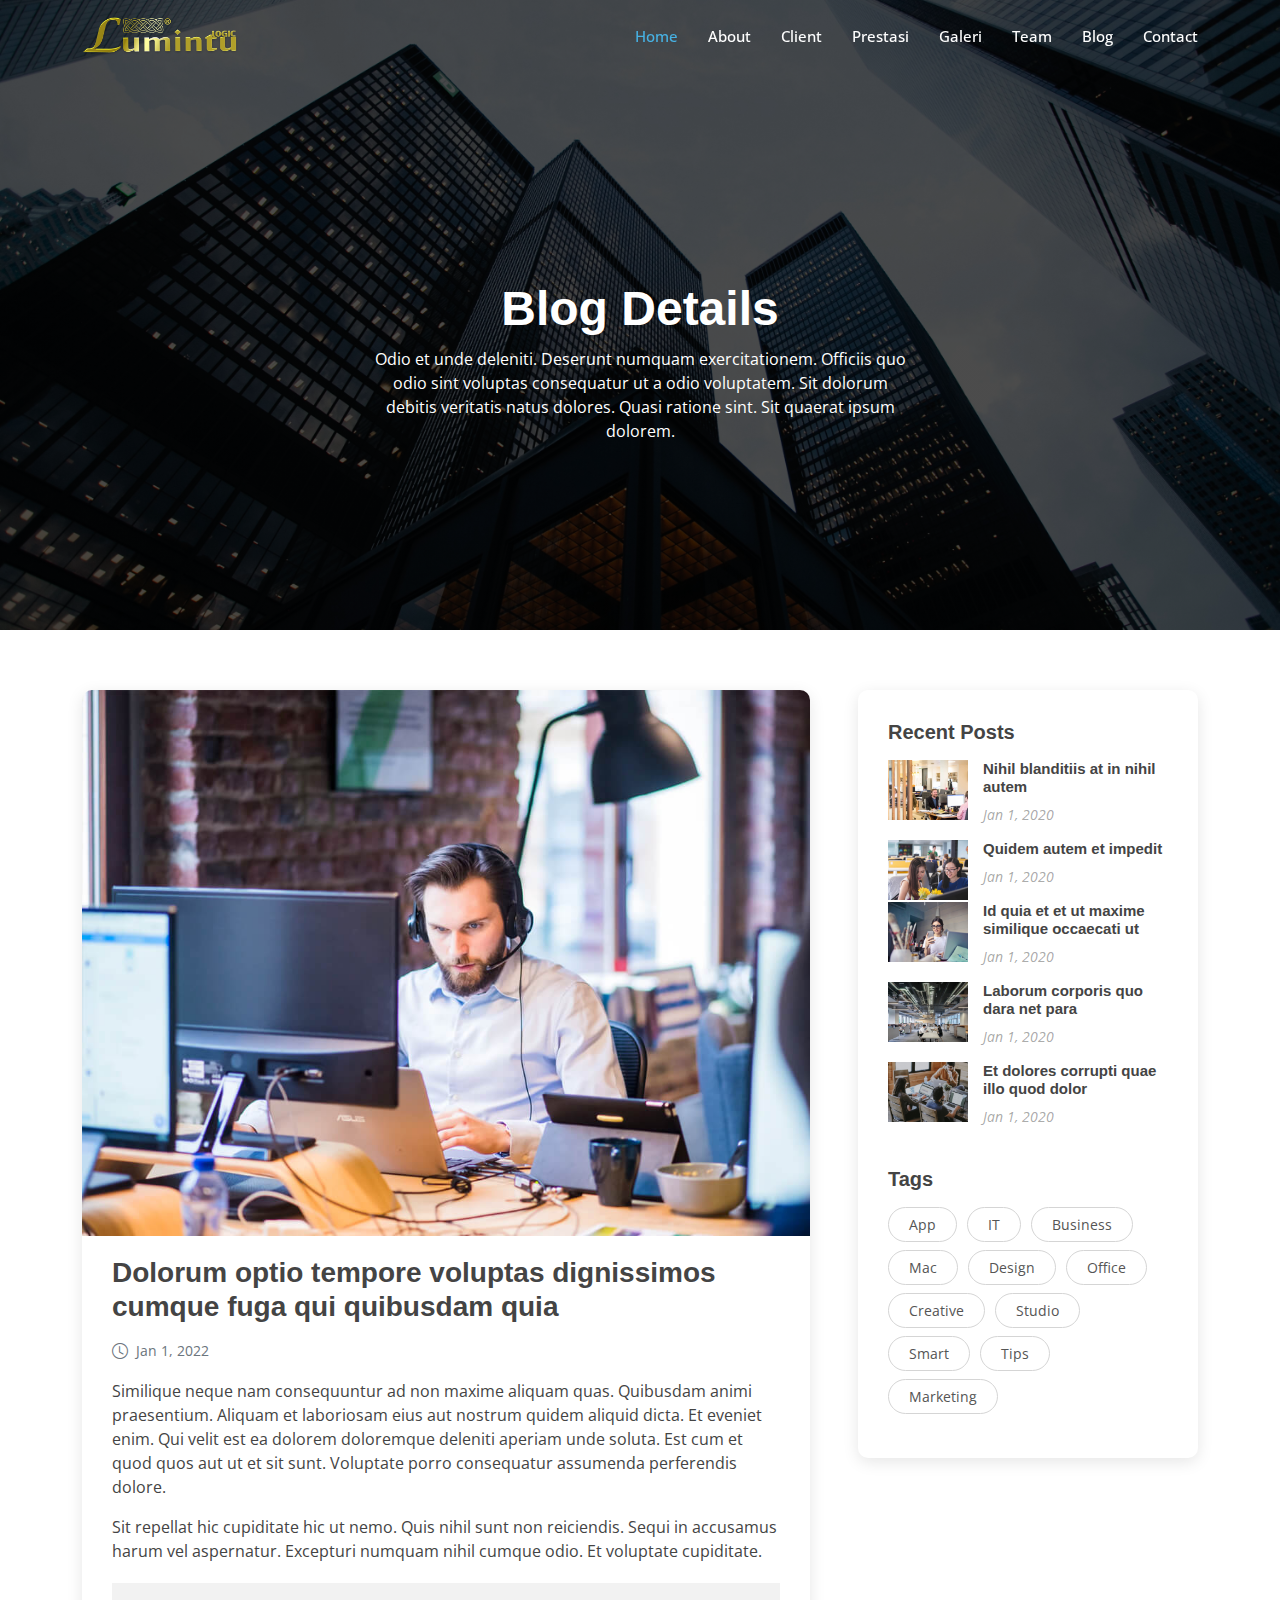
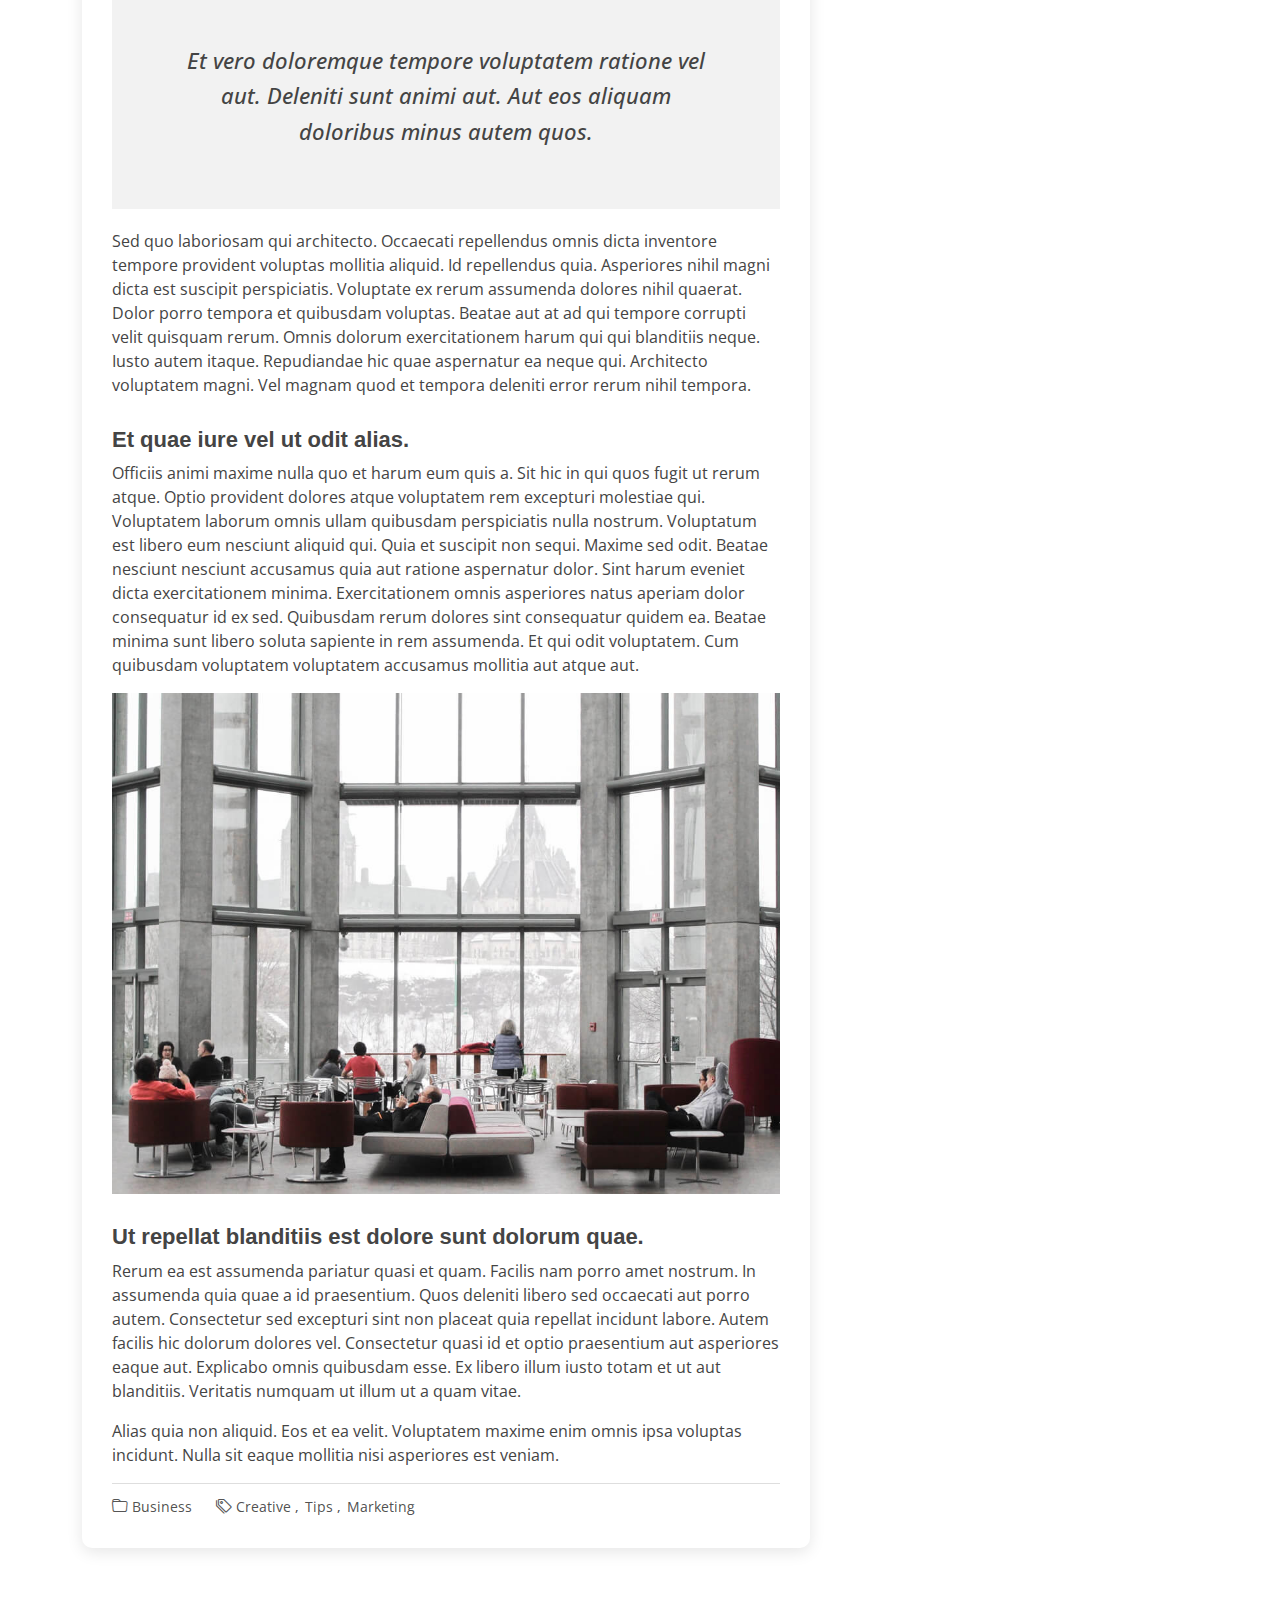
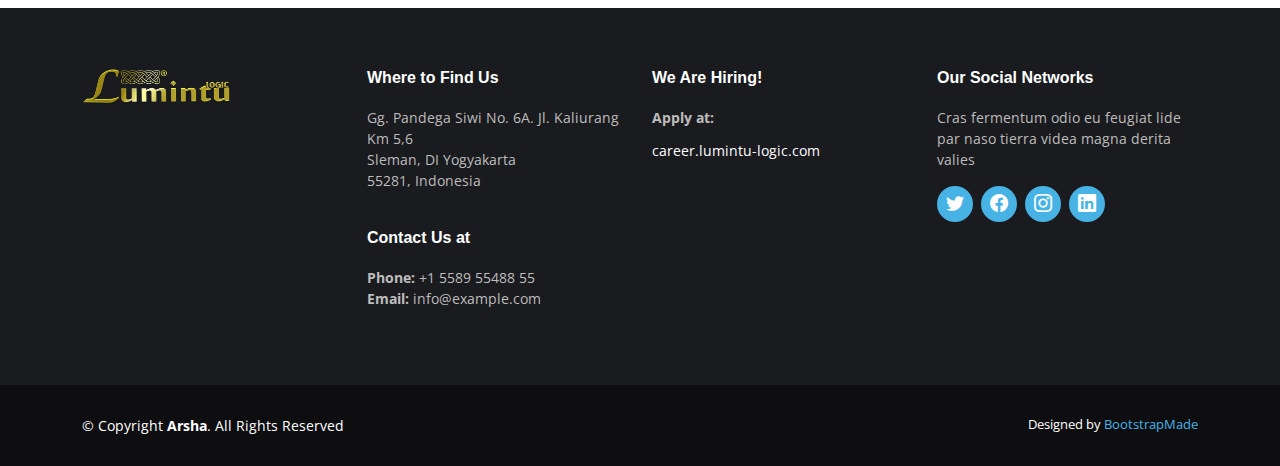
<file: blog-details.html>
<!DOCTYPE html>
<html lang="en">

<head>
    <meta charset="utf-8" />
    <meta content="width=device-width, initial-scale=1.0" name="viewport" />

    <title>Lumintu Logic - Blog Details</title>
    <meta content="" name="description" />
    <meta content="" name="keywords" />

    <!-- Favicons -->
    <link href="assets/img/favicon.png" rel="icon" />
    <link href="assets/img/apple-touch-icon.png" rel="apple-touch-icon" />

    <!-- Google Fonts -->
    <link rel="preconnect" href="https://fonts.googleapis.com" />
    <link rel="preconnect" href="https://fonts.gstatic.com" crossorigin />
    <link href="https://fonts.googleapis.com/css2?family=Open+Sans:ital,wght@0,300;0,400;0,500;0,600;0,700;1,300;1,400;1,600;1,700&family=Montserrat:ital,wght@0,300;0,400;0,500;0,600;0,700;1,300;1,400;1,500;1,600;1,700&family=Raleway:ital,wght@0,300;0,400;0,500;0,600;0,700;1,300;1,400;1,500;1,600;1,700&display=swap"
        rel="stylesheet" />

    <!-- Vendor CSS Files -->
    <link href="assets/vendor/bootstrap/css/bootstrap.min.css" rel="stylesheet" />
    <link href="assets/vendor/bootstrap-icons/bootstrap-icons.css" rel="stylesheet" />
    <link href="assets/vendor/aos/aos.css" rel="stylesheet" />
    <link href="assets/vendor/glightbox/css/glightbox.min.css" rel="stylesheet" />
    <link href="assets/vendor/swiper/swiper-bundle.min.css" rel="stylesheet" />

    <!-- Template Main CSS File -->
    <link href="assets/css/style.css" rel="stylesheet" />

    <!-- =======================================================
  * Template Name: Impact
  * Updated: Sep 18 2023 with Bootstrap v5.3.2
  * Template URL: https://bootstrapmade.com/impact-bootstrap-business-website-template/
  * Author: BootstrapMade.com
  * License: https://bootstrapmade.com/license/
  ======================================================== -->
</head>

<body>
    <!-- ======= Header ======= -->
    <header id="header" class="fixed-top">
        <div class="container d-flex align-items-center">
            <h1 class="logo me-auto">
                <a href="index.html"><img src="assets/img/lumintu.png" alt=""></a>
            </h1>
            <!-- Uncomment below if you prefer to use an image logo -->
            <!-- <a href="index.html" class="logo me-auto"><img src="assets/img/logo.png" alt="" class="img-fluid"></a>-->

            <nav id="navbar" class="navbar">
                <ul>
                    <li><a class="nav-link scrollto active" href="#hero">Home</a></li>
                    <li><a class="nav-link scrollto" href="#about">About</a></li>
                    <li><a class="nav-link scrollto" href="#clients">Client</a></li>
                    <li><a class="nav-link scrollto" href="#recent-posts">Prestasi</a></li>
                    <li>
                        <a class="nav-link scrollto" href="#portfolio">Galeri</a>
                    </li>
                    <li><a class="nav-link scrollto" href="#testimonials">Team</a></li>
                    <li><a href="blog.html">Blog</a></li>
                    <li><a class="nav-link scrollto" href="#footer">Contact</a></li>

                </ul>
                <i class="bi bi-list mobile-nav-toggle"></i>
            </nav>
            <!-- .navbar -->
        </div>
    </header>
    <!-- End Header -->

    <main id="main">
        <section id="hero-blog" class="d-flex align-items-center">
            <div class="container">
                <div class="row">
                    <div class="container position-relative">
                        <div class="row d-flex justify-content-center">
                            <div class="col-lg-6 text-center">
                                <h1>Blog Details</h1>
                                <p>
                                    Odio et unde deleniti. Deserunt numquam exercitationem. Officiis quo odio sint voluptas consequatur ut a odio voluptatem. Sit dolorum debitis veritatis natus dolores. Quasi ratione sint. Sit quaerat ipsum dolorem.
                                </p>
                            </div>
                        </div>
                    </div>
                    <div class="col-lg-6 order-1 order-lg-2 hero-img" data-aos="zoom-in" data-aos-delay="200">
                        <!-- <img
                  src="assets/img/hero-img.png"
                  class="img-fluid animated"
                  alt=""
                /> -->
                    </div>
                </div>
            </div>
        </section>

        <main id="main">
            <!-- ======= Breadcrumbs ======= -->
            <!-- <div class="breadcrumbs">
                <div class="page-header d-flex align-items-center" style="background-image: url('')">
                    <div class="container position-relative">
                        <div class="row d-flex justify-content-center">
                            <div class="col-lg-6 text-center">
                                <h2>Blog Details</h2>
                                <p>
                                    Odio et unde deleniti. Deserunt numquam exercitationem. Officiis quo odio sint voluptas consequatur ut a odio voluptatem. Sit dolorum debitis veritatis natus dolores. Quasi ratione sint. Sit quaerat ipsum dolorem.
                                </p>
                            </div>
                        </div>
                    </div>
                </div>
                <nav>
                    <div class="container">
                        <ol>
                            <li><a href="index.html">Home</a></li>
                            <li>Blog Details</li>
                        </ol>
                    </div>
                </nav>
            </div> -->
            <!-- End Breadcrumbs -->

            <!-- ======= Blog Details Section ======= -->
            <section id="blog" class="blog">
                <div class="container" data-aos="fade-up">
                    <div class="row g-5">
                        <div class="col-lg-8">
                            <article class="blog-details">
                                <div class="post-img">
                                    <img src="assets/img/blog/blog-1.jpg" alt="" class="img-fluid" />
                                </div>

                                <h2 class="title">
                                    Dolorum optio tempore voluptas dignissimos cumque fuga qui quibusdam quia
                                </h2>

                                <div class="meta-top">
                                    <ul>
                                        <!-- <li class="d-flex align-items-center">
                                            <i class="bi bi-person"></i>
                                            <a href="blog-details.html">John Doe</a>
                                        </li> -->
                                        <li class="d-flex align-items-center">
                                            <i class="bi bi-clock"></i>
                                            <a href="blog-details.html"><time datetime="2020-01-01">Jan 1, 2022</time></a
                      >
                    </li>
                    <!-- <li class="d-flex align-items-center">
                      <i class="bi bi-chat-dots"></i>
                      <a href="blog-details.html">12 Comments</a>
                                        </li> -->
                                    </ul>
                                </div>
                                <!-- End meta top -->

                                <div class="content">
                                    <p>
                                        Similique neque nam consequuntur ad non maxime aliquam quas. Quibusdam animi praesentium. Aliquam et laboriosam eius aut nostrum quidem aliquid dicta. Et eveniet enim. Qui velit est ea dolorem doloremque deleniti aperiam unde soluta. Est cum et quod quos
                                        aut ut et sit sunt. Voluptate porro consequatur assumenda perferendis dolore.
                                    </p>

                                    <p>
                                        Sit repellat hic cupiditate hic ut nemo. Quis nihil sunt non reiciendis. Sequi in accusamus harum vel aspernatur. Excepturi numquam nihil cumque odio. Et voluptate cupiditate.
                                    </p>

                                    <blockquote>
                                        <p>
                                            Et vero doloremque tempore voluptatem ratione vel aut. Deleniti sunt animi aut. Aut eos aliquam doloribus minus autem quos.
                                        </p>
                                    </blockquote>

                                    <p>
                                        Sed quo laboriosam qui architecto. Occaecati repellendus omnis dicta inventore tempore provident voluptas mollitia aliquid. Id repellendus quia. Asperiores nihil magni dicta est suscipit perspiciatis. Voluptate ex rerum assumenda dolores nihil quaerat.
                                        Dolor porro tempora et quibusdam voluptas. Beatae aut at ad qui tempore corrupti velit quisquam rerum. Omnis dolorum exercitationem harum qui qui blanditiis neque. Iusto autem itaque. Repudiandae hic quae aspernatur
                                        ea neque qui. Architecto voluptatem magni. Vel magnam quod et tempora deleniti error rerum nihil tempora.
                                    </p>

                                    <h3>Et quae iure vel ut odit alias.</h3>
                                    <p>
                                        Officiis animi maxime nulla quo et harum eum quis a. Sit hic in qui quos fugit ut rerum atque. Optio provident dolores atque voluptatem rem excepturi molestiae qui. Voluptatem laborum omnis ullam quibusdam perspiciatis nulla nostrum. Voluptatum est libero
                                        eum nesciunt aliquid qui. Quia et suscipit non sequi. Maxime sed odit. Beatae nesciunt nesciunt accusamus quia aut ratione aspernatur dolor. Sint harum eveniet dicta exercitationem minima. Exercitationem omnis asperiores
                                        natus aperiam dolor consequatur id ex sed. Quibusdam rerum dolores sint consequatur quidem ea. Beatae minima sunt libero soluta sapiente in rem assumenda. Et qui odit voluptatem. Cum quibusdam voluptatem voluptatem
                                        accusamus mollitia aut atque aut.
                                    </p>
                                    <img src="assets/img/blog/blog-inside-post.jpg" class="img-fluid" alt="" />

                                    <h3>Ut repellat blanditiis est dolore sunt dolorum quae.</h3>
                                    <p>
                                        Rerum ea est assumenda pariatur quasi et quam. Facilis nam porro amet nostrum. In assumenda quia quae a id praesentium. Quos deleniti libero sed occaecati aut porro autem. Consectetur sed excepturi sint non placeat quia repellat incidunt labore. Autem
                                        facilis hic dolorum dolores vel. Consectetur quasi id et optio praesentium aut asperiores eaque aut. Explicabo omnis quibusdam esse. Ex libero illum iusto totam et ut aut blanditiis. Veritatis numquam ut illum ut
                                        a quam vitae.
                                    </p>
                                    <p>
                                        Alias quia non aliquid. Eos et ea velit. Voluptatem maxime enim omnis ipsa voluptas incidunt. Nulla sit eaque mollitia nisi asperiores est veniam.
                                    </p>
                                </div>
                                <!-- End post content -->

                                <div class="meta-bottom">
                                    <i class="bi bi-folder"></i>
                                    <ul class="cats">
                                        <li><a href="#">Business</a></li>
                                    </ul>

                                    <i class="bi bi-tags"></i>
                                    <ul class="tags">
                                        <li><a href="#">Creative</a></li>
                                        <li><a href="#">Tips</a></li>
                                        <li><a href="#">Marketing</a></li>
                                    </ul>
                                </div>
                                <!-- End meta bottom -->
                            </article>
                            <!-- End blog post -->

                            <!-- <div class="post-author d-flex align-items-center">
                                <img src="assets/img/blog/blog-author.jpg" class="rounded-circle flex-shrink-0" alt="" />
                                <div>
                                    <h4>Jane Smith</h4>
                                    <div class="social-links">
                                        <a href="https://twitters.com/#"><i class="bi bi-twitter"></i
                    ></a>
                                        <a href="https://facebook.com/#"><i class="bi bi-facebook"></i
                    ></a>
                                        <a href="https://instagram.com/#"><i class="biu bi-instagram"></i
                    ></a>
                                    </div>
                                    <p>
                                        Itaque quidem optio quia voluptatibus dolorem dolor. Modi eum sed possimus accusantium. Quas repellat voluptatem officia numquam sint aspernatur voluptas. Esse et accusantium ut unde voluptas.
                                    </p>
                                </div>
                            </div> -->
                            <!-- End post author -->

                            <!-- <div class="comments">
                                <h4 class="comments-count">8 Comments</h4>

                                <div id="comment-1" class="comment">
                                    <div class="d-flex">
                                        <div class="comment-img">
                                            <img src="assets/img/blog/comments-1.jpg" alt="" />
                                        </div>
                                        <div>
                                            <h5>
                                                <a href="">Georgia Reader</a>
                                                <a href="#" class="reply"><i class="bi bi-reply-fill"></i> Reply</a
                        >
                      </h5>
                      <time datetime="2020-01-01">01 Jan,2022</time>
                      <p>
                        Et rerum totam nisi. Molestiae vel quam dolorum vel
                        voluptatem et et. Est ad aut sapiente quis molestiae est
                        qui cum soluta. Vero aut rerum vel. Rerum quos
                        laboriosam placeat ex qui. Sint qui facilis et.
                      </p>
                    </div>
                  </div>
                </div> -->
                            <!-- End comment #1 -->

                            <!-- <div id="comment-2" class="comment">
                  <div class="d-flex">
                    <div class="comment-img">
                      <img src="assets/img/blog/comments-2.jpg" alt="" />
                    </div>
                    <div>
                      <h5>
                        <a href="">Aron Alvarado</a>
                                                <a href="#" class="reply"><i class="bi bi-reply-fill"></i> Reply</a
                        >
                      </h5>
                      <time datetime="2020-01-01">01 Jan,2022</time>
                      <p>
                        Ipsam tempora sequi voluptatem quis sapiente non. Autem
                        itaque eveniet saepe. Officiis illo ut beatae.
                      </p>
                    </div>
                  </div>

                  <div id="comment-reply-1" class="comment comment-reply">
                    <div class="d-flex">
                      <div class="comment-img">
                        <img src="assets/img/blog/comments-3.jpg" alt="" />
                      </div>
                      <div>
                        <h5>
                          <a href="">Lynda Small</a>
                                                <a href="#" class="reply"><i class="bi bi-reply-fill"></i> Reply</a
                          >
                        </h5>
                        <time datetime="2020-01-01">01 Jan,2022</time>
                        <p>
                          Enim ipsa eum fugiat fuga repellat. Commodi quo quo
                          dicta. Est ullam aspernatur ut vitae quia mollitia id
                          non. Qui ad quas nostrum rerum sed necessitatibus aut
                          est. Eum officiis sed repellat maxime vero nisi natus.
                          Amet nesciunt nesciunt qui illum omnis est et dolor
                          recusandae. Recusandae sit ad aut impedit et. Ipsa
                          labore dolor impedit et natus in porro aut. Magnam qui
                          cum. Illo similique occaecati nihil modi eligendi.
                          Pariatur distinctio labore omnis incidunt et illum.
                          Expedita et dignissimos distinctio laborum minima
                          fugiat. Libero corporis qui. Nam illo odio beatae enim
                          ducimus. Harum reiciendis error dolorum non autem
                          quisquam vero rerum neque.
                        </p>
                      </div>
                    </div>

                    <div id="comment-reply-2" class="comment comment-reply">
                      <div class="d-flex">
                        <div class="comment-img">
                          <img src="assets/img/blog/comments-4.jpg" alt="" />
                        </div>
                        <div>
                          <h5>
                            <a href="">Sianna Ramsay</a>
                                                <a href="#" class="reply"><i class="bi bi-reply-fill"></i> Reply</a
                            >
                          </h5>
                          <time datetime="2020-01-01">01 Jan,2022</time>
                          <p>
                            Et dignissimos impedit nulla et quo distinctio ex
                            nemo. Omnis quia dolores cupiditate et. Ut unde qui
                            eligendi sapiente omnis ullam. Placeat porro est
                            commodi est officiis voluptas repellat quisquam
                            possimus. Perferendis id consectetur necessitatibus.
                          </p>
                        </div>
                      </div>
                    </div> -->
                            <!-- End comment reply #2-->
                            <!-- </div> -->
                            <!-- End comment reply #1-->
                            <!-- </div> -->
                            <!-- End comment #2-->

                            <!-- <div id="comment-3" class="comment">
                  <div class="d-flex">
                    <div class="comment-img">
                      <img src="assets/img/blog/comments-5.jpg" alt="" />
                    </div>
                    <div>
                      <h5>
                        <a href="">Nolan Davidson</a>
                                                <a href="#" class="reply"><i class="bi bi-reply-fill"></i> Reply</a
                        >
                      </h5>
                      <time datetime="2020-01-01">01 Jan,2022</time>
                      <p>
                        Distinctio nesciunt rerum reprehenderit sed. Iste omnis
                        eius repellendus quia nihil ut accusantium tempore.
                        Nesciunt expedita id dolor exercitationem aspernatur aut
                        quam ut. Voluptatem est accusamus iste at. Non aut et et
                        esse qui sit modi neque. Exercitationem et eos
                        aspernatur. Ea est consequuntur officia beatae ea aut
                        eos soluta. Non qui dolorum voluptatibus et optio
                        veniam. Quam officia sit nostrum dolorem.
                      </p>
                    </div>
                  </div>
                </div> -->
                            <!-- End comment #3 -->

                            <!-- <div id="comment-4" class="comment">
                  <div class="d-flex">
                    <div class="comment-img">
                      <img src="assets/img/blog/comments-6.jpg" alt="" />
                    </div>
                    <div>
                      <h5>
                        <a href="">Kay Duggan</a>
                                                <a href="#" class="reply"><i class="bi bi-reply-fill"></i> Reply</a
                        >
                      </h5>
                      <time datetime="2020-01-01">01 Jan,2022</time>
                      <p>
                        Dolorem atque aut. Omnis doloremque blanditiis quia eum
                        porro quis ut velit tempore. Cumque sed quia ut maxime.
                        Est ad aut cum. Ut exercitationem non in fugiat.
                      </p>
                    </div>
                  </div>
                </div> -->
                            <!-- End comment #4 -->

                            <!-- <div class="reply-form">
                  <h4>Leave a Reply</h4>
                  <p>
                    Your email address will not be published. Required fields
                    are marked *
                  </p>
                  <form action="">
                    <div class="row">
                      <div class="col-md-6 form-group">
                        <input
                          name="name"
                          type="text"
                          class="form-control"
                          placeholder="Your Name*"
                        />
                      </div>
                      <div class="col-md-6 form-group">
                        <input
                          name="email"
                          type="text"
                          class="form-control"
                          placeholder="Your Email*"
                        />
                      </div>
                    </div>
                    <div class="row">
                      <div class="col form-group">
                        <input
                          name="website"
                          type="text"
                          class="form-control"
                          placeholder="Your Website"
                        />
                      </div>
                    </div>
                    <div class="row">
                      <div class="col form-group">
                        <textarea
                          name="comment"
                          class="form-control"
                          placeholder="Your Comment*"
                        ></textarea>
                      </div>
                    </div>
                    <button type="submit" class="btn btn-primary">
                      Post Comment
                    </button>
                  </form>
                </div> -->
                            <!-- </div> -->
                            <!-- End blog comments -->
                        </div>

                        <div class="col-lg-4">
                            <div class="sidebar">
                                <!-- <div class="sidebar-item search-form">
                  <h3 class="sidebar-title">Search</h3>
                  <form action="" class="mt-3">
                    <input type="text" />
                    <button type="submit"><i class="bi bi-search"></i></button>
                  </form>
                </div> -->
                                <!-- End sidebar search formn-->

                                <!-- <div class="sidebar-item categories">
                  <h3 class="sidebar-title">Categories</h3>
                  <ul class="mt-3">
                    <li>
                      <a href="#">General <span>(25)</span></a>
                                                </li>
                                                <li>
                                                    <a href="#">Lifestyle <span>(12)</span></a>
                                                </li>
                                                <li>
                                                    <a href="#">Travel <span>(5)</span></a>
                                                </li>
                                                <li>
                                                    <a href="#">Design <span>(22)</span></a>
                                                </li>
                                                <li>
                                                    <a href="#">Creative <span>(8)</span></a>
                                                </li>
                                                <li>
                                                    <a href="#">Educaion <span>(14)</span></a>
                                                </li>
                                                </ul>
                                        </div> -->
                                <!-- End sidebar categories-->

                                <div class="sidebar-item recent-posts">
                                    <h3 class="sidebar-title">Recent Posts</h3>

                                    <div class="mt-3">
                                        <div class="post-item mt-3">
                                            <img src="assets/img/blog/blog-recent-1.jpg" alt="" />
                                            <div>
                                                <h4>
                                                    <a href="blog-details.html">Nihil blanditiis at in nihil autem</a
                          >
                        </h4>
                        <time datetime="2020-01-01">Jan 1, 2020</time>
                      </div>
                    </div>
                    <!-- End recent post item-->

                    <div class="post-item">
                      <img src="assets/img/blog/blog-recent-2.jpg" alt="" />
                      <div>
                        <h4>
                          <a href="blog-details.html"
                            >Quidem autem et impedit</a
                          >
                        </h4>
                        <time datetime="2020-01-01">Jan 1, 2020</time>
                      </div>
                    </div>
                    <!-- End recent post item-->

                    <div class="post-item">
                      <img src="assets/img/blog/blog-recent-3.jpg" alt="" />
                      <div>
                        <h4>
                          <a href="blog-details.html"
                            >Id quia et et ut maxime similique occaecati ut</a
                          >
                        </h4>
                        <time datetime="2020-01-01">Jan 1, 2020</time>
                      </div>
                    </div>
                    <!-- End recent post item-->

                    <div class="post-item">
                      <img src="assets/img/blog/blog-recent-4.jpg" alt="" />
                      <div>
                        <h4>
                          <a href="blog-details.html"
                            >Laborum corporis quo dara net para</a
                          >
                        </h4>
                        <time datetime="2020-01-01">Jan 1, 2020</time>
                      </div>
                    </div>
                    <!-- End recent post item-->

                    <div class="post-item">
                      <img src="assets/img/blog/blog-recent-5.jpg" alt="" />
                      <div>
                        <h4>
                          <a href="blog-details.html"
                            >Et dolores corrupti quae illo quod dolor</a
                          >
                        </h4>
                        <time datetime="2020-01-01">Jan 1, 2020</time>
                      </div>
                    </div>
                    <!-- End recent post item-->
                  </div>
                </div>
                <!-- End sidebar recent posts-->

                <div class="sidebar-item tags">
                  <h3 class="sidebar-title">Tags</h3>
                  <ul class="mt-3">
                    <li><a href="#">App</a></li>
                                                    <li><a href="#">IT</a></li>
                                                    <li><a href="#">Business</a></li>
                                                    <li><a href="#">Mac</a></li>
                                                    <li><a href="#">Design</a></li>
                                                    <li><a href="#">Office</a></li>
                                                    <li><a href="#">Creative</a></li>
                                                    <li><a href="#">Studio</a></li>
                                                    <li><a href="#">Smart</a></li>
                                                    <li><a href="#">Tips</a></li>
                                                    <li><a href="#">Marketing</a></li>
                                                    </ul>
                                            </div>
                                            <!-- End sidebar tags-->
                                        </div>
                                        <!-- End Blog Sidebar -->
                                    </div>
                                </div>
                            </div>
            </section>
            <!-- End Blog Details Section -->
        </main>
        <!-- End #main -->

        <!-- ======= Footer ======= -->
        <footer id="footer">
            <div class="footer-top">
                <div class="container">
                    <div class="row">
                        <div class="col-lg-3 col-md-6 footer-contact">
                            <img src="assets/img/lumintu.png" alt="">
                            <!-- <p>
                        A108 Adam Street <br />
                        New York, NY 535022<br />
                        United States <br /><br />
                        <strong>Phone:</strong> +1 5589 55488 55<br />
                        <strong>Email:</strong> info@example.com<br />
                      </p> -->
                        </div>

                        <div class="col-lg-3 col-md-6 footer-links">
                            <h4>Where to Find Us</h4>
                            <p>
                                Gg. Pandega Siwi No. 6A. Jl. Kaliurang Km 5,6 <br /> Sleman, DI Yogyakarta<br /> 55281, Indonesia <br /><br />
                            </p>

                            <h4>Contact Us at</h4>
                            <p>
                                <strong>Phone:</strong> +1 5589 55488 55<br />
                                <strong>Email:</strong> info@example.com<br />
                            </p>
                            <!-- <ul>
                        <li>
                          <i class="bx bx-chevron-right"></i> <a href="#">Home</a>
                                            </li>
                                            <li>
                                                <i class="bx bx-chevron-right"></i> <a href="#">About us</a>
                                            </li>
                                            <li>
                                                <i class="bx bx-chevron-right"></i> <a href="#">Services</a>
                                            </li>
                                            <li>
                                                <i class="bx bx-chevron-right"></i>
                                                <a href="#">Terms of service</a>
                                            </li>
                                            <li>
                                                <i class="bx bx-chevron-right"></i>
                                                <a href="#">Privacy policy</a>
                                            </li>
                                            </ul> -->
                        </div>

                        <div class="col-lg-3 col-md-6 footer-links">
                            <h4>We Are Hiring!</h4>
                            <p>
                                <strong>Apply at:</strong> <br />
                                <ul>
                                    <li><a href="https://career.lumintu-logic.com/">career.lumintu-logic.com</a
                          ></li>
                        </ul>
                        
                      </p>
                      <!-- <ul>
                        <li>
                          <i class="bx bx-chevron-right"></i> <a href="#">Web Design</a>
                                    </li>
                                    <li>
                                        <i class="bx bx-chevron-right"></i>
                                        <a href="#">Web Development</a>
                                    </li>
                                    <li>
                                        <i class="bx bx-chevron-right"></i>
                                        <a href="#">Product Management</a>
                                    </li>
                                    <li>
                                        <i class="bx bx-chevron-right"></i> <a href="#">Marketing</a>
                                    </li>
                                    <li>
                                        <i class="bx bx-chevron-right"></i>
                                        <a href="#">Graphic Design</a>
                                    </li>
                                </ul> -->
                        </div>

                        <div class="col-lg-3 col-md-6 footer-links">
                            <h4>Our Social Networks</h4>
                            <p>
                                Cras fermentum odio eu feugiat lide par naso tierra videa magna derita valies
                            </p>
                            <div class="social-links mt-3">
                                <a href="#" class="twitter"><i class="bi bi-twitter"></i></a>
                                <a href="#" class="facebook"><i class="bi bi-facebook"></i></a>
                                <a href="#" class="instagram"><i class="bi bi-instagram"></i
                        ></a>
                                <a href="#" class="linkedin"><i class="bi bi-linkedin"></i></a>
                            </div>
                        </div>
                    </div>
                </div>
            </div>

            <div class="container footer-bottom clearfix">
                <div class="copyright">
                    &copy; Copyright <strong><span>Arsha</span></strong
                  >. All Rights Reserved
                </div>
                <div class="credits">
                  <!-- All the links in the footer should remain intact. -->
                  <!-- You can delete the links only if you purchased the pro version. -->
                  <!-- Licensing information: https://bootstrapmade.com/license/ -->
                  <!-- Purchase the pro version with working PHP/AJAX contact form: https://bootstrapmade.com/arsha-free-bootstrap-html-template-corporate/ -->
                  Designed by <a href="https://bootstrapmade.com/">BootstrapMade</a>
                </div>
              </div>
            </footer>
            <!-- End Footer -->
    <!-- End Footer -->

    <div id="preloader"></div>
    <a
      href="#"
      class="back-to-top d-flex align-items-center justify-content-center"
      ><i class="bi bi-arrow-up-short"></i
    ></a>

    <!-- Vendor JS Files -->
    <script src="assets/vendor/bootstrap/js/bootstrap.bundle.min.js"></script>
    <script src="assets/vendor/aos/aos.js"></script>
    <script src="assets/vendor/glightbox/js/glightbox.min.js"></script>
    <script src="assets/vendor/purecounter/purecounter_vanilla.js"></script>
    <script src="assets/vendor/swiper/swiper-bundle.min.js"></script>
    <script src="assets/vendor/isotope-layout/isotope.pkgd.min.js"></script>
    <script src="assets/vendor/php-email-form/validate.js"></script>

    <!-- Template Main JS File -->
    <script src="assets/js/main.js"></script>
  </body>
</html>
</file>
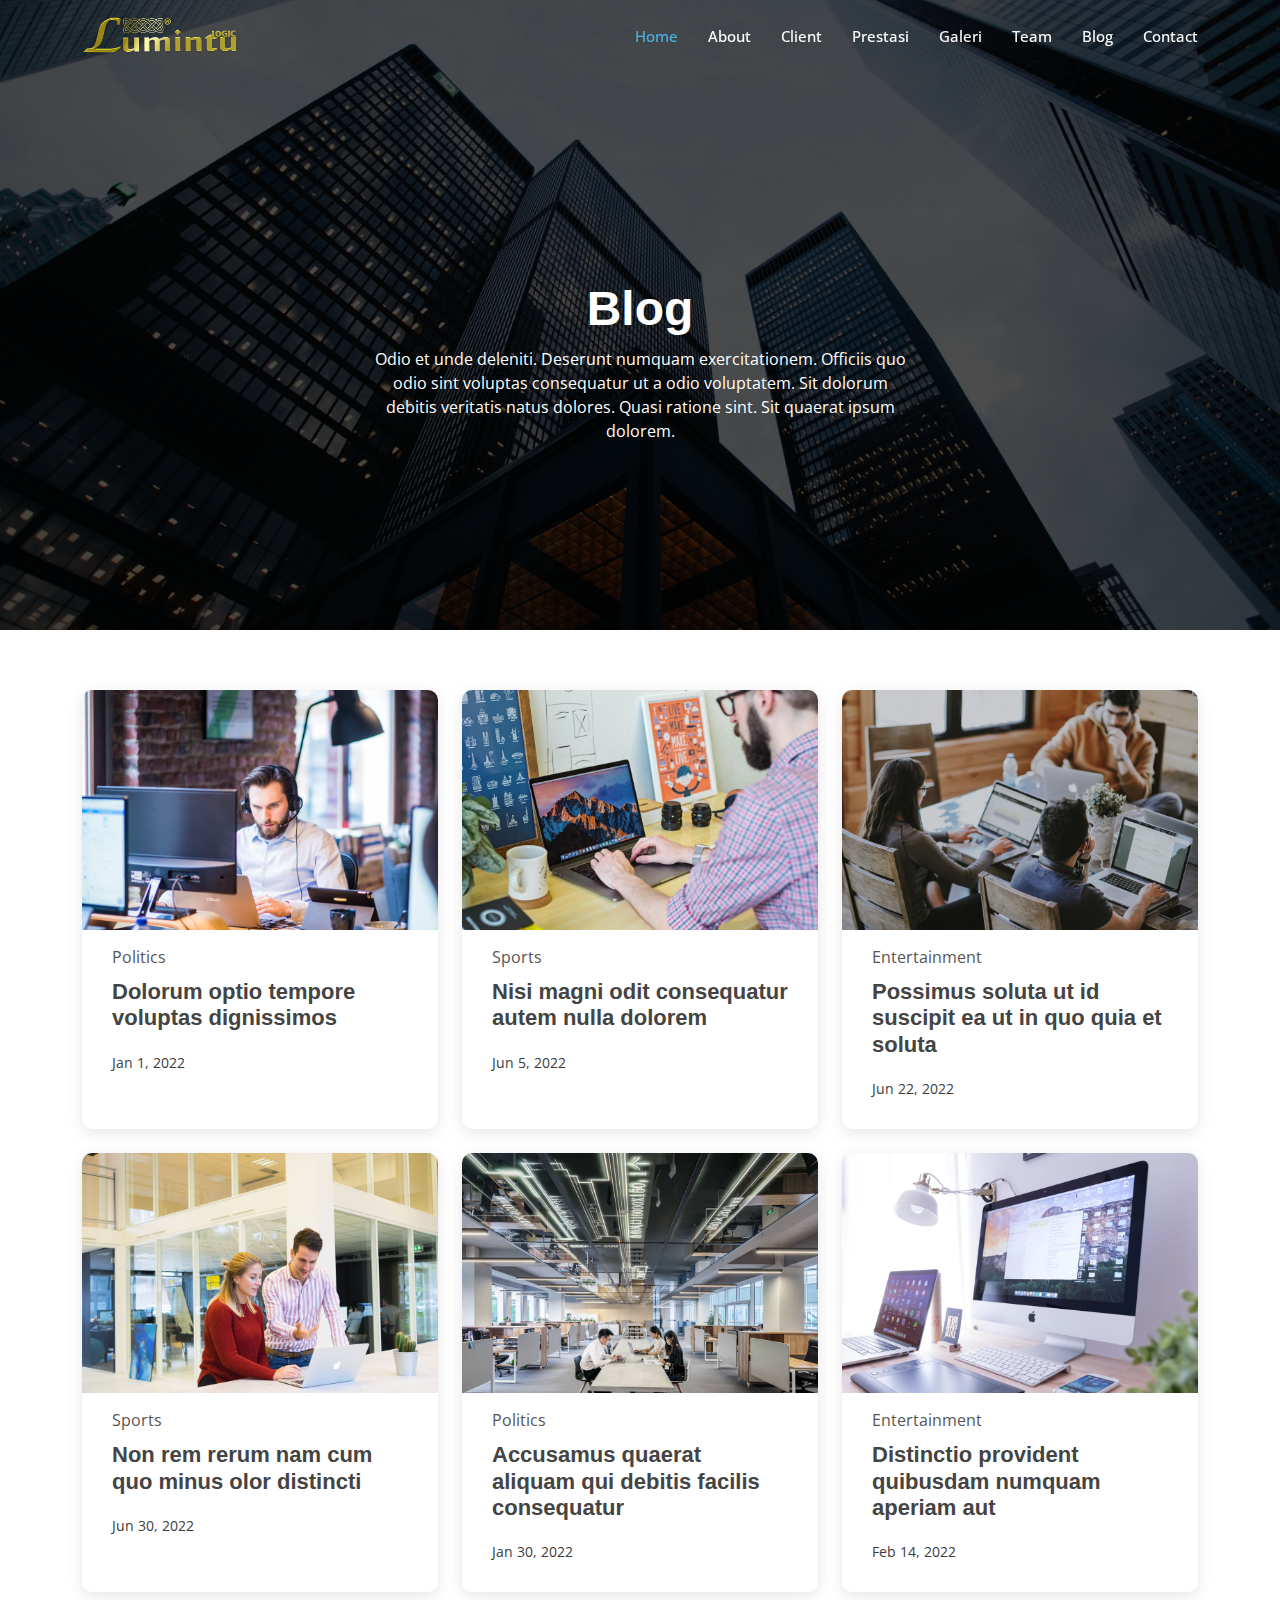
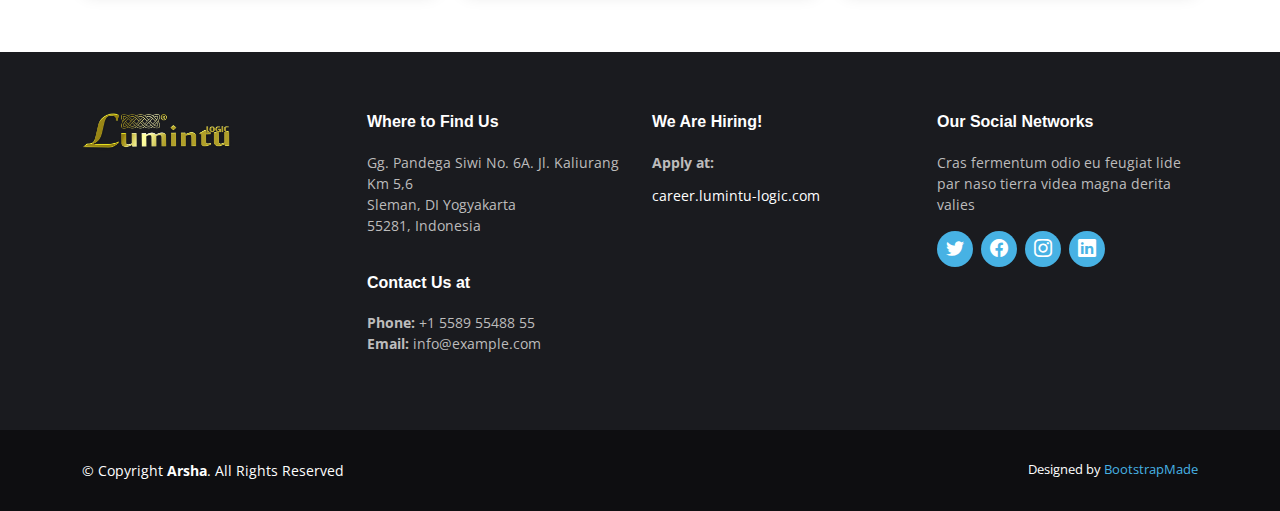
<file: blog.html>
<!DOCTYPE html>
<html lang="en">

<head>
    <meta charset="utf-8" />
    <meta content="width=device-width, initial-scale=1.0" name="viewport" />

    <title>Lumintu Logic - Blog</title>
    <meta content="" name="description" />
    <meta content="" name="keywords" />

    <!-- Favicons -->
    <link href="assets/img/favicon.png" rel="icon" />
    <link href="assets/img/apple-touch-icon.png" rel="apple-touch-icon" />

    <!-- Google Fonts -->
    <link rel="preconnect" href="https://fonts.googleapis.com" />
    <link rel="preconnect" href="https://fonts.gstatic.com" crossorigin />
    <link href="https://fonts.googleapis.com/css2?family=Open+Sans:ital,wght@0,300;0,400;0,500;0,600;0,700;1,300;1,400;1,600;1,700&family=Montserrat:ital,wght@0,300;0,400;0,500;0,600;0,700;1,300;1,400;1,500;1,600;1,700&family=Raleway:ital,wght@0,300;0,400;0,500;0,600;0,700;1,300;1,400;1,500;1,600;1,700&display=swap"
        rel="stylesheet" />

    <!-- Vendor CSS Files -->
    <link href="assets/vendor/bootstrap/css/bootstrap.min.css" rel="stylesheet" />
    <link href="assets/vendor/bootstrap-icons/bootstrap-icons.css" rel="stylesheet" />
    <link href="assets/vendor/aos/aos.css" rel="stylesheet" />
    <link href="assets/vendor/glightbox/css/glightbox.min.css" rel="stylesheet" />
    <link href="assets/vendor/swiper/swiper-bundle.min.css" rel="stylesheet" />

    <!-- Template Main CSS File -->
    <link href="assets/css/style.css" rel="stylesheet" />

    <!-- =======================================================
  * Template Name: Impact
  * Updated: Sep 18 2023 with Bootstrap v5.3.2
  * Template URL: https://bootstrapmade.com/impact-bootstrap-business-website-template/
  * Author: BootstrapMade.com
  * License: https://bootstrapmade.com/license/
  ======================================================== -->
</head>

<body>
    <!-- ======= Header ======= -->
    <header id="header" class="fixed-top">
        <div class="container d-flex align-items-center">
            <h1 class="logo me-auto">
                <a href="index.html"><img src="assets/img/lumintu.png" alt=""></a>
            </h1>
            <!-- Uncomment below if you prefer to use an image logo -->
            <!-- <a href="index.html" class="logo me-auto"><img src="assets/img/logo.png" alt="" class="img-fluid"></a>-->

            <nav id="navbar" class="navbar">
                <ul>
                    <li><a class="nav-link scrollto active" href="#hero">Home</a></li>
                    <li><a class="nav-link scrollto" href="#about">About</a></li>
                    <li><a class="nav-link scrollto" href="#clients">Client</a></li>
                    <li><a class="nav-link scrollto" href="#recent-posts">Prestasi</a></li>
                    <li>
                        <a class="nav-link scrollto" href="#portfolio">Galeri</a>
                    </li>
                    <li><a class="nav-link scrollto" href="#testimonials">Team</a></li>
                    <li><a href="blog.html">Blog</a></li>
                    <li><a class="nav-link scrollto" href="#footer">Contact</a></li>
                </ul>
                <i class="bi bi-list mobile-nav-toggle"></i>
            </nav>
            <!-- .navbar -->
        </div>
    </header>
    <!-- End Header -->

    <main id="main">
        <section id="hero-blog" class="d-flex align-items-center">
            <div class="container">
                <div class="row">
                    <div class="container position-relative">
                        <div class="row d-flex justify-content-center">
                            <div class="col-lg-6 text-center">
                                <h1>Blog</h1>
                                <p>
                                    Odio et unde deleniti. Deserunt numquam exercitationem. Officiis quo odio sint voluptas consequatur ut a odio voluptatem. Sit dolorum debitis veritatis natus dolores. Quasi ratione sint. Sit quaerat ipsum dolorem.
                                </p>
                            </div>
                        </div>
                    </div>
                    <div class="col-lg-6 order-1 order-lg-2 hero-img" data-aos="zoom-in" data-aos-delay="200">
                        <!-- <img
                src="assets/img/hero-img.png"
                class="img-fluid animated"
                alt=""
              /> -->
                    </div>
                </div>
            </div>
        </section>
        <!-- ======= Breadcrumbs ======= -->
        <!-- <div class="breadcrumbs">
        <div
          class="page-header d-flex align-items-center"
          style="background-image: url('')"
        >
          <div class="container position-relative">
            <div class="row d-flex justify-content-center">
              <div class="col-lg-6 text-center">
                <h2>Blog</h2>
                <p>
                  Odio et unde deleniti. Deserunt numquam exercitationem.
                  Officiis quo odio sint voluptas consequatur ut a odio
                  voluptatem. Sit dolorum debitis veritatis natus dolores. Quasi
                  ratione sint. Sit quaerat ipsum dolorem.
                </p>
              </div>
            </div>
          </div>
        </div>
        <nav>
          <div class="container">
            <ol>
              <li><a href="index.html">Home</a></li>
                            <li>Blog</li>
                            </ol>
                        </div>
                        </nav>
                    </div> -->
        <!-- End Breadcrumbs -->

        <!-- ======= Blog Section ======= -->
        <section id="blog" class="blog">
            <div class="container" data-aos="fade-up">
                <div class="row gy-4 posts-list">
                    <div class="col-xl-4 col-md-6">
                        <article>
                            <div class="post-img">
                                <img src="assets/img/blog/blog-1.jpg" alt="" class="img-fluid" />
                            </div>

                            <p class="post-category">Politics</p>

                            <h2 class="title">
                                <a href="blog-details.html">Dolorum optio tempore voluptas dignissimos</a
                  >
                </h2>

                <div class="d-flex align-items-center">
                  <!-- <img
                    src="assets/img/blog/blog-author.jpg"
                    alt=""
                    class="img-fluid post-author-img flex-shrink-0"
                  /> -->
                  <div class="post-meta">
                    <!-- <p class="post-author-list">Maria Doe</p> -->
                    <p class="post-date">
                      <time datetime="2022-01-01">Jan 1, 2022</time>
                    </p>
                  </div>
                </div>
              </article>
            </div>
            <!-- End post list item -->

            <div class="col-xl-4 col-md-6">
              <article>
                <div class="post-img">
                  <img
                    src="assets/img/blog/blog-2.jpg"
                    alt=""
                    class="img-fluid"
                  />
                </div>

                <p class="post-category">Sports</p>

                <h2 class="title">
                  <a href="blog-details.html"
                    >Nisi magni odit consequatur autem nulla dolorem</a
                  >
                </h2>

                <div class="d-flex align-items-center">
                 
                  <div class="post-meta">
                    <p class="post-date">
                      <time datetime="2022-01-01">Jun 5, 2022</time>
                    </p>
                  </div>
                </div>
              </article>
            </div>
            <!-- End post list item -->

            <div class="col-xl-4 col-md-6">
              <article>
                <div class="post-img">
                  <img
                    src="assets/img/blog/blog-3.jpg"
                    alt=""
                    class="img-fluid"
                  />
                </div>

                <p class="post-category">Entertainment</p>

                <h2 class="title">
                  <a href="blog-details.html"
                    >Possimus soluta ut id suscipit ea ut in quo quia et
                    soluta</a
                  >
                </h2>

                <div class="d-flex align-items-center">
                  
                  <div class="post-meta">
                    <p class="post-date">
                      <time datetime="2022-01-01">Jun 22, 2022</time>
                    </p>
                  </div>
                </div>
              </article>
            </div>
            <!-- End post list item -->

            <div class="col-xl-4 col-md-6">
              <article>
                <div class="post-img">
                  <img
                    src="assets/img/blog/blog-4.jpg"
                    alt=""
                    class="img-fluid"
                  />
                </div>

                <p class="post-category">Sports</p>

                <h2 class="title">
                  <a href="blog-details.html"
                    >Non rem rerum nam cum quo minus olor distincti</a
                  >
                </h2>

                <div class="d-flex align-items-center">
                  
                  <div class="post-meta">
                    
                    <p class="post-date">
                      <time datetime="2022-01-01">Jun 30, 2022</time>
                    </p>
                  </div>
                </div>
              </article>
            </div>
            <!-- End post list item -->

            <div class="col-xl-4 col-md-6">
              <article>
                <div class="post-img">
                  <img
                    src="assets/img/blog/blog-5.jpg"
                    alt=""
                    class="img-fluid"
                  />
                </div>

                <p class="post-category">Politics</p>

                <h2 class="title">
                  <a href="blog-details.html"
                    >Accusamus quaerat aliquam qui debitis facilis
                    consequatur</a
                  >
                </h2>

                <div class="d-flex align-items-center">
                  
                  <div class="post-meta">
                    
                    <p class="post-date">
                      <time datetime="2022-01-01">Jan 30, 2022</time>
                    </p>
                  </div>
                </div>
              </article>
            </div>
            <!-- End post list item -->

            <div class="col-xl-4 col-md-6">
              <article>
                <div class="post-img">
                  <img
                  src="assets/img/blog/blog-6.jpg"
                  alt=""
                  class="img-fluid"
                />
                </div>

                <p class="post-category">Entertainment</p>

                <h2 class="title">
                  <a href="blog-details.html"
                    >Distinctio provident quibusdam numquam aperiam aut</a
                  >
                </h2>

                <div class="d-flex align-items-center">
                  
                  <div class="post-meta">
                    
                    <p class="post-date">
                      <time datetime="2022-01-01">Feb 14, 2022</time>
                    </p>
                  </div>
                </div>
              </article>
            </div>
            <!-- End post list item -->
          </div>
          <!-- End blog posts list -->

          <!-- <div class="blog-pagination">
            <ul class="justify-content-center">
              <li><a href="#">1</a></li>
                                <li class="active"><a href="#">2</a></li>
                                <li><a href="#">3</a></li>
                                </ul>
                    </div> -->
                    <!-- End blog pagination -->
                </div>
        </section>
        <!-- End Blog Section -->
    </main>
    <!-- End #main -->

    <!-- ======= Footer ======= -->
    <footer id="footer">
        <div class="footer-top">
            <div class="container">
                <div class="row">
                    <div class="col-lg-3 col-md-6 footer-contact">
                        <img src="assets/img/lumintu.png" alt="">
                    </div>

                    <div class="col-lg-3 col-md-6 footer-links">
                        <h4>Where to Find Us</h4>
                        <p>
                            Gg. Pandega Siwi No. 6A. Jl. Kaliurang Km 5,6 <br /> Sleman, DI Yogyakarta<br /> 55281, Indonesia <br /><br />
                        </p>

                        <h4>Contact Us at</h4>
                        <p>
                            <strong>Phone:</strong> +1 5589 55488 55<br />
                            <strong>Email:</strong> info@example.com<br />
                        </p>
                    </div>

                    <div class="col-lg-3 col-md-6 footer-links">
                        <h4>We Are Hiring!</h4>
                        <p>
                            <strong>Apply at:</strong> <br />
                            <ul>
                                <li><a href="https://career.lumintu-logic.com/">career.lumintu-logic.com</a></li>
                            </ul>
                        </p>
                    </div>

                    <div class="col-lg-3 col-md-6 footer-links">
                        <h4>Our Social Networks</h4>
                        <p>
                            Cras fermentum odio eu feugiat lide par naso tierra videa magna derita valies
                        </p>
                        <div class="social-links mt-3">
                            <a href="#" class="twitter"><i class="bi bi-twitter"></i></a>
                            <a href="#" class="facebook"><i class="bi bi-facebook"></i></a>
                            <a href="#" class="instagram"><i class="bi bi-instagram"></i></a>
                            <a href="#" class="linkedin"><i class="bi bi-linkedin"></i></a>
                        </div>
                    </div>
                </div>
            </div>
        </div>

        <div class="container footer-bottom clearfix">
            <div class="copyright">
                &copy; Copyright <strong><span>Arsha</span></strong
          >. All Rights Reserved
        </div>
        <div class="credits">
          <!-- All the links in the footer should remain intact. -->
          <!-- You can delete the links only if you purchased the pro version. -->
          <!-- Licensing information: https://bootstrapmade.com/license/ -->
          <!-- Purchase the pro version with working PHP/AJAX contact form: https://bootstrapmade.com/arsha-free-bootstrap-html-template-corporate/ -->
          Designed by <a href="https://bootstrapmade.com/">BootstrapMade</a>
        </div>
      </div>
    </footer>
    <!-- End Footer -->
    <!-- End Footer -->

    <div id="preloader"></div>
    <a
      href="#"
      class="back-to-top d-flex align-items-center justify-content-center"
      ><i class="bi bi-arrow-up-short"></i
    ></a>

    <!-- Vendor JS Files -->
    <script src="assets/vendor/bootstrap/js/bootstrap.bundle.min.js"></script>
    <script src="assets/vendor/aos/aos.js"></script>
    <script src="assets/vendor/glightbox/js/glightbox.min.js"></script>
    <script src="assets/vendor/purecounter/purecounter_vanilla.js"></script>
    <script src="assets/vendor/swiper/swiper-bundle.min.js"></script>
    <script src="assets/vendor/isotope-layout/isotope.pkgd.min.js"></script>
    <script src="assets/vendor/php-email-form/validate.js"></script>

    <!-- Template Main JS File -->
    <script src="assets/js/main.js"></script>
  </body>
</html>
</file>
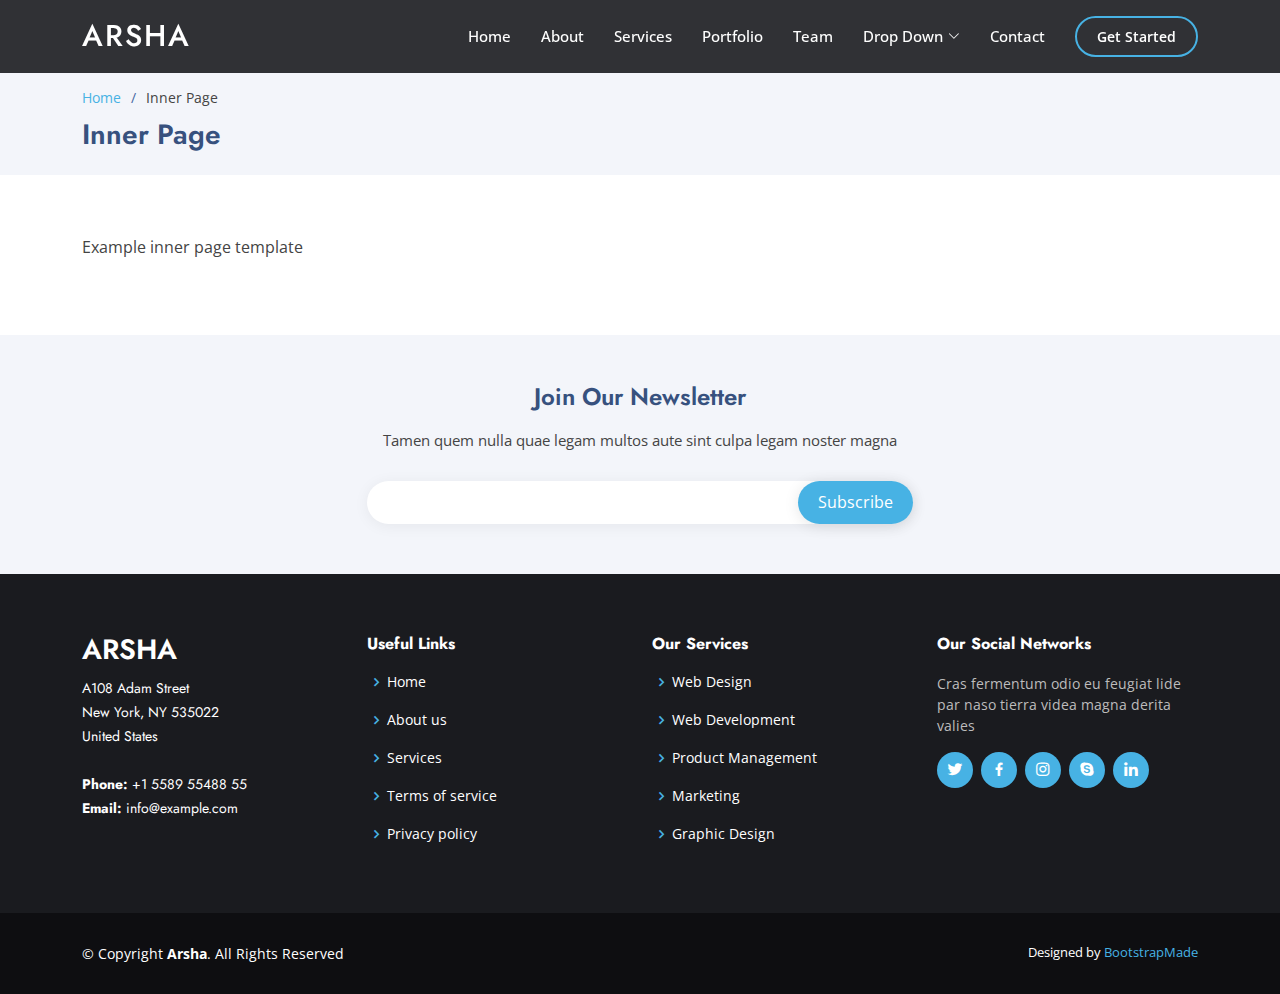
<file: inner-page.html>
<!DOCTYPE html>
<html lang="en">

<head>
  <meta charset="utf-8">
  <meta content="width=device-width, initial-scale=1.0" name="viewport">

  <title>Inner Page - Arsha Bootstrap Template</title>
  <meta content="" name="description">
  <meta content="" name="keywords">

  <!-- Favicons -->
  <link href="assets/img/favicon.png" rel="icon">
  <link href="assets/img/apple-touch-icon.png" rel="apple-touch-icon">

  <!-- Google Fonts -->
  <link href="https://fonts.googleapis.com/css?family=Open+Sans:300,300i,400,400i,600,600i,700,700i|Jost:300,300i,400,400i,500,500i,600,600i,700,700i|Poppins:300,300i,400,400i,500,500i,600,600i,700,700i" rel="stylesheet">

  <!-- Vendor CSS Files -->
  <link href="assets/vendor/aos/aos.css" rel="stylesheet">
  <link href="assets/vendor/bootstrap/css/bootstrap.min.css" rel="stylesheet">
  <link href="assets/vendor/bootstrap-icons/bootstrap-icons.css" rel="stylesheet">
  <link href="assets/vendor/boxicons/css/boxicons.min.css" rel="stylesheet">
  <link href="assets/vendor/glightbox/css/glightbox.min.css" rel="stylesheet">
  <link href="assets/vendor/remixicon/remixicon.css" rel="stylesheet">
  <link href="assets/vendor/swiper/swiper-bundle.min.css" rel="stylesheet">

  <!-- Template Main CSS File -->
  <link href="assets/css/style.css" rel="stylesheet">

  <!-- =======================================================
  * Template Name: Arsha
  * Updated: Sep 18 2023 with Bootstrap v5.3.2
  * Template URL: https://bootstrapmade.com/arsha-free-bootstrap-html-template-corporate/
  * Author: BootstrapMade.com
  * License: https://bootstrapmade.com/license/
  ======================================================== -->
</head>

<body>

  <!-- ======= Header ======= -->
  <header id="header" class="fixed-top header-inner-pages">
    <div class="container d-flex align-items-center">

      <h1 class="logo me-auto"><a href="index.html">Arsha</a></h1>
      <!-- Uncomment below if you prefer to use an image logo -->
      <!-- <a href="index.html" class="logo me-auto"><img src="assets/img/logo.png" alt="" class="img-fluid"></a>-->

      <nav id="navbar" class="navbar">
        <ul>
          <li><a class="nav-link scrollto " href="#hero">Home</a></li>
          <li><a class="nav-link scrollto" href="#about">About</a></li>
          <li><a class="nav-link scrollto" href="#services">Services</a></li>
          <li><a class="nav-link   scrollto" href="#portfolio">Portfolio</a></li>
          <li><a class="nav-link scrollto" href="#team">Team</a></li>
          <li class="dropdown"><a href="#"><span>Drop Down</span> <i class="bi bi-chevron-down"></i></a>
            <ul>
              <li><a href="#">Drop Down 1</a></li>
              <li class="dropdown"><a href="#"><span>Deep Drop Down</span> <i class="bi bi-chevron-right"></i></a>
                <ul>
                  <li><a href="#">Deep Drop Down 1</a></li>
                  <li><a href="#">Deep Drop Down 2</a></li>
                  <li><a href="#">Deep Drop Down 3</a></li>
                  <li><a href="#">Deep Drop Down 4</a></li>
                  <li><a href="#">Deep Drop Down 5</a></li>
                </ul>
              </li>
              <li><a href="#">Drop Down 2</a></li>
              <li><a href="#">Drop Down 3</a></li>
              <li><a href="#">Drop Down 4</a></li>
            </ul>
          </li>
          <li><a class="nav-link scrollto" href="#contact">Contact</a></li>
          <li><a class="getstarted scrollto" href="#about">Get Started</a></li>
        </ul>
        <i class="bi bi-list mobile-nav-toggle"></i>
      </nav><!-- .navbar -->

    </div>
  </header><!-- End Header -->

  <main id="main">

    <!-- ======= Breadcrumbs ======= -->
    <section id="breadcrumbs" class="breadcrumbs">
      <div class="container">

        <ol>
          <li><a href="index.html">Home</a></li>
          <li>Inner Page</li>
        </ol>
        <h2>Inner Page</h2>

      </div>
    </section><!-- End Breadcrumbs -->

    <section class="inner-page">
      <div class="container">
        <p>
          Example inner page template
        </p>
      </div>
    </section>

  </main><!-- End #main -->

  <!-- ======= Footer ======= -->
  <footer id="footer">

    <div class="footer-newsletter">
      <div class="container">
        <div class="row justify-content-center">
          <div class="col-lg-6">
            <h4>Join Our Newsletter</h4>
            <p>Tamen quem nulla quae legam multos aute sint culpa legam noster magna</p>
            <form action="" method="post">
              <input type="email" name="email"><input type="submit" value="Subscribe">
            </form>
          </div>
        </div>
      </div>
    </div>

    <div class="footer-top">
      <div class="container">
        <div class="row">

          <div class="col-lg-3 col-md-6 footer-contact">
            <h3>Arsha</h3>
            <p>
              A108 Adam Street <br>
              New York, NY 535022<br>
              United States <br><br>
              <strong>Phone:</strong> +1 5589 55488 55<br>
              <strong>Email:</strong> info@example.com<br>
            </p>
          </div>

          <div class="col-lg-3 col-md-6 footer-links">
            <h4>Useful Links</h4>
            <ul>
              <li><i class="bx bx-chevron-right"></i> <a href="#">Home</a></li>
              <li><i class="bx bx-chevron-right"></i> <a href="#">About us</a></li>
              <li><i class="bx bx-chevron-right"></i> <a href="#">Services</a></li>
              <li><i class="bx bx-chevron-right"></i> <a href="#">Terms of service</a></li>
              <li><i class="bx bx-chevron-right"></i> <a href="#">Privacy policy</a></li>
            </ul>
          </div>

          <div class="col-lg-3 col-md-6 footer-links">
            <h4>Our Services</h4>
            <ul>
              <li><i class="bx bx-chevron-right"></i> <a href="#">Web Design</a></li>
              <li><i class="bx bx-chevron-right"></i> <a href="#">Web Development</a></li>
              <li><i class="bx bx-chevron-right"></i> <a href="#">Product Management</a></li>
              <li><i class="bx bx-chevron-right"></i> <a href="#">Marketing</a></li>
              <li><i class="bx bx-chevron-right"></i> <a href="#">Graphic Design</a></li>
            </ul>
          </div>

          <div class="col-lg-3 col-md-6 footer-links">
            <h4>Our Social Networks</h4>
            <p>Cras fermentum odio eu feugiat lide par naso tierra videa magna derita valies</p>
            <div class="social-links mt-3">
              <a href="#" class="twitter"><i class="bx bxl-twitter"></i></a>
              <a href="#" class="facebook"><i class="bx bxl-facebook"></i></a>
              <a href="#" class="instagram"><i class="bx bxl-instagram"></i></a>
              <a href="#" class="google-plus"><i class="bx bxl-skype"></i></a>
              <a href="#" class="linkedin"><i class="bx bxl-linkedin"></i></a>
            </div>
          </div>

        </div>
      </div>
    </div>

    <div class="container footer-bottom clearfix">
      <div class="copyright">
        &copy; Copyright <strong><span>Arsha</span></strong>. All Rights Reserved
      </div>
      <div class="credits">
        <!-- All the links in the footer should remain intact. -->
        <!-- You can delete the links only if you purchased the pro version. -->
        <!-- Licensing information: https://bootstrapmade.com/license/ -->
        <!-- Purchase the pro version with working PHP/AJAX contact form: https://bootstrapmade.com/arsha-free-bootstrap-html-template-corporate/ -->
        Designed by <a href="https://bootstrapmade.com/">BootstrapMade</a>
      </div>
    </div>
  </footer><!-- End Footer -->

  <div id="preloader"></div>
  <a href="#" class="back-to-top d-flex align-items-center justify-content-center"><i class="bi bi-arrow-up-short"></i></a>

  <!-- Vendor JS Files -->
  <script src="assets/vendor/aos/aos.js"></script>
  <script src="assets/vendor/bootstrap/js/bootstrap.bundle.min.js"></script>
  <script src="assets/vendor/glightbox/js/glightbox.min.js"></script>
  <script src="assets/vendor/isotope-layout/isotope.pkgd.min.js"></script>
  <script src="assets/vendor/swiper/swiper-bundle.min.js"></script>
  <script src="assets/vendor/waypoints/noframework.waypoints.js"></script>
  <script src="assets/vendor/php-email-form/validate.js"></script>

  <!-- Template Main JS File -->
  <script src="assets/js/main.js"></script>

</body>

</html>
</file>
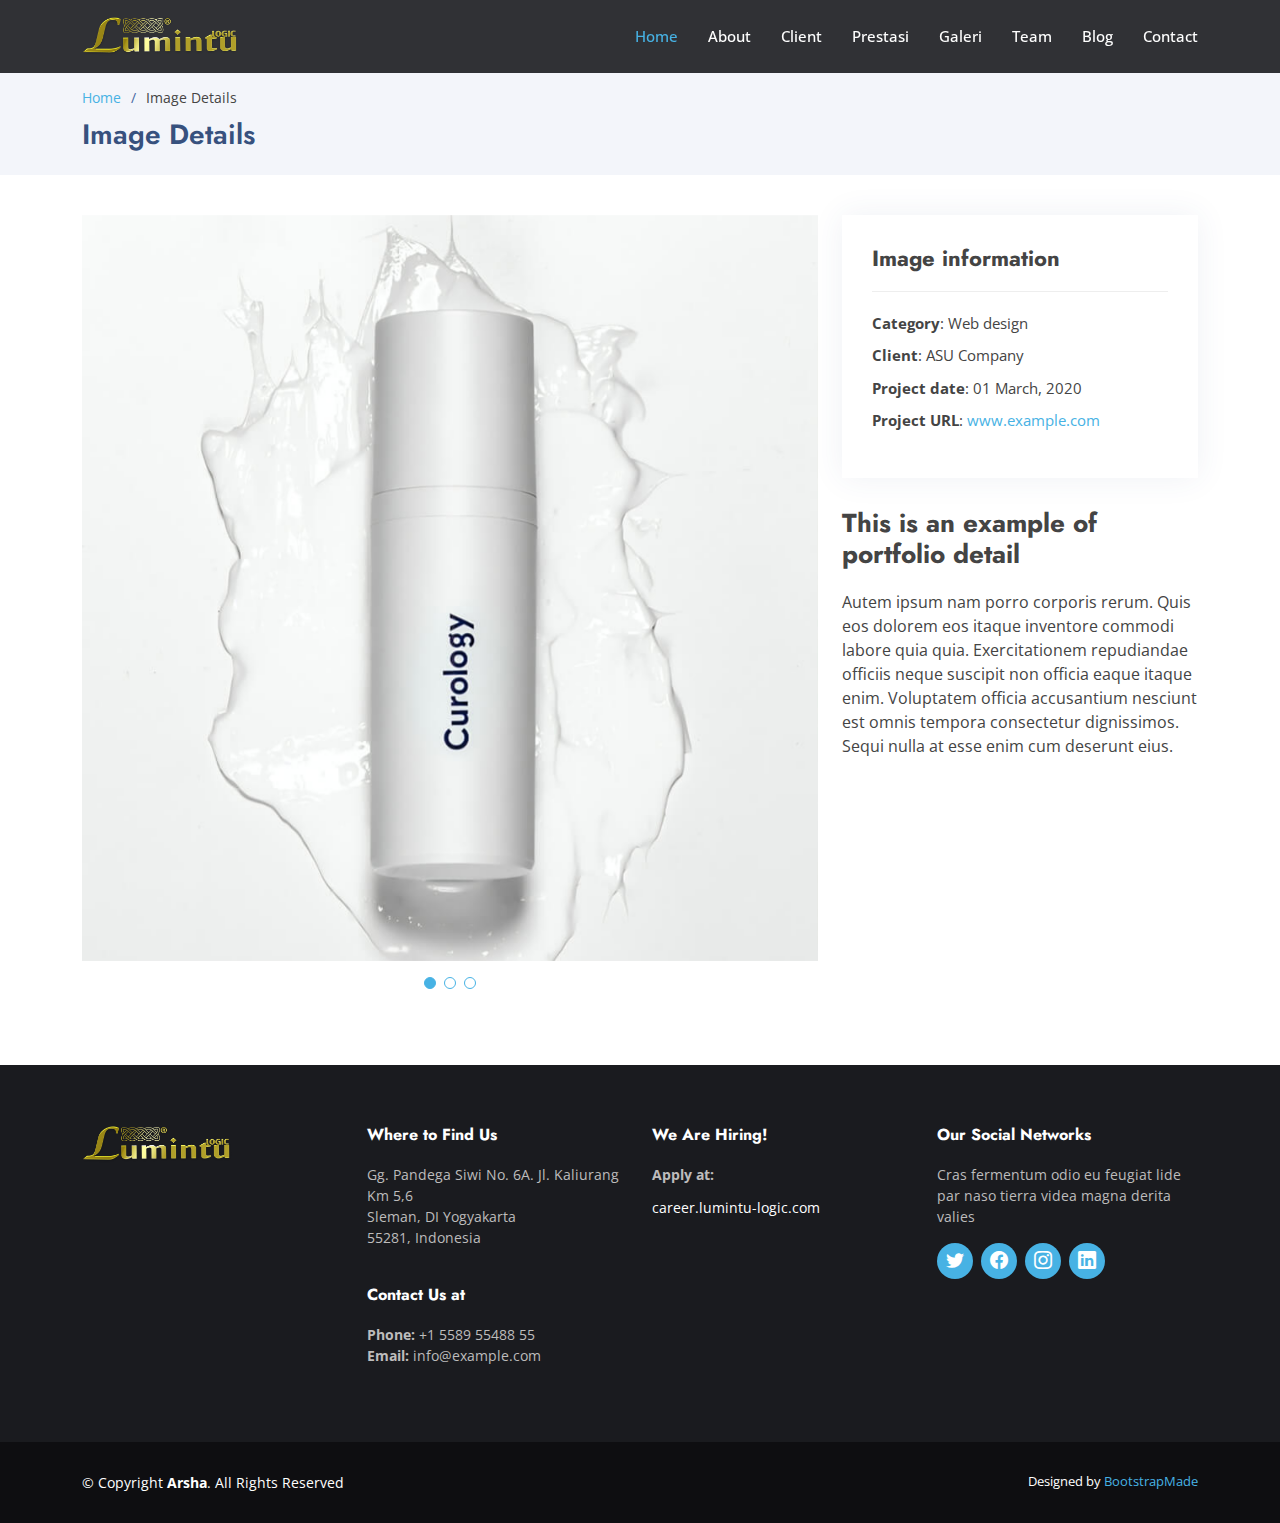
<file: portfolio-details.html>
<!DOCTYPE html>
<html lang="en">

<head>
    <meta charset="utf-8" />
    <meta content="width=device-width, initial-scale=1.0" name="viewport" />

    <title>Portfolio Details - Arsha Bootstrap Template</title>
    <meta content="" name="description" />
    <meta content="" name="keywords" />

    <!-- Favicons -->
    <link href="assets/img/favicon.png" rel="icon" />
    <link href="assets/img/apple-touch-icon.png" rel="apple-touch-icon" />

    <!-- Google Fonts -->
    <link href="https://fonts.googleapis.com/css?family=Open+Sans:300,300i,400,400i,600,600i,700,700i|Jost:300,300i,400,400i,500,500i,600,600i,700,700i|Poppins:300,300i,400,400i,500,500i,600,600i,700,700i" rel="stylesheet" />

    <!-- Vendor CSS Files -->
    <link href="assets/vendor/aos/aos.css" rel="stylesheet" />
    <link href="assets/vendor/bootstrap/css/bootstrap.min.css" rel="stylesheet" />
    <link href="assets/vendor/bootstrap-icons/bootstrap-icons.css" rel="stylesheet" />
    <link href="assets/vendor/boxicons/css/boxicons.min.css" rel="stylesheet" />
    <link href="assets/vendor/glightbox/css/glightbox.min.css" rel="stylesheet" />
    <link href="assets/vendor/remixicon/remixicon.css" rel="stylesheet" />
    <link href="assets/vendor/swiper/swiper-bundle.min.css" rel="stylesheet" />

    <!-- Template Main CSS File -->
    <link href="assets/css/style.css" rel="stylesheet" />

    <!-- =======================================================
  * Template Name: Arsha
  * Updated: Sep 18 2023 with Bootstrap v5.3.2
  * Template URL: https://bootstrapmade.com/arsha-free-bootstrap-html-template-corporate/
  * Author: BootstrapMade.com
  * License: https://bootstrapmade.com/license/
  ======================================================== -->
</head>

<body>
    <!-- ======= Header ======= -->
    <header id="header" class="fixed-top header-inner-pages">
        <div class="container d-flex align-items-center">
            <h1 class="logo me-auto">
                <a href="index.html"><img src="assets/img/lumintu.png" alt=""></a>
            </h1>
            <!-- Uncomment below if you prefer to use an image logo -->
            <!-- <a href="index.html" class="logo me-auto"><img src="assets/img/logo.png" alt="" class="img-fluid"></a>-->

            <nav id="navbar" class="navbar">
                <ul>
                    <li><a class="nav-link scrollto active" href="#hero">Home</a></li>
                    <li><a class="nav-link scrollto" href="#about">About</a></li>
                    <li><a class="nav-link scrollto" href="#clients">Client</a></li>
                    <li>
                        <a class="nav-link scrollto" href="#recent-posts">Prestasi</a>
                    </li>
                    <li>
                        <a class="nav-link scrollto" href="#portfolio">Galeri</a>
                    </li>
                    <li><a class="nav-link scrollto" href="#testimonials">Team</a></li>
                    <li><a href="blog.html">Blog</a></li>
                    <li><a class="nav-link scrollto" href="#footer">Contact</a></li>
                </ul>
                <i class="bi bi-list mobile-nav-toggle"></i>
            </nav>
            <!-- .navbar -->
        </div>
    </header>
    <!-- End Header -->

    <main id="main">
        <!-- ======= Breadcrumbs ======= -->
        <section id="breadcrumbs" class="breadcrumbs">
            <div class="container">
                <ol>
                    <li><a href="index.html">Home</a></li>
                    <li>Image Details</li>
                </ol>
                <h2>Image Details</h2>
            </div>
        </section>
        <!-- End Breadcrumbs -->

        <!-- ======= Portfolio Details Section ======= -->
        <section id="portfolio-details" class="portfolio-details">
            <div class="container">
                <div class="row gy-4">
                    <div class="col-lg-8">
                        <div class="portfolio-details-slider swiper">
                            <div class="swiper-wrapper align-items-center">
                                <div class="swiper-slide">
                                    <img src="assets/img/portfolio/portfolio-1.jpg" alt="" />
                                </div>

                                <div class="swiper-slide">
                                    <img src="assets/img/portfolio/portfolio-2.jpg" alt="" />
                                </div>

                                <div class="swiper-slide">
                                    <img src="assets/img/portfolio/portfolio-3.jpg" alt="" />
                                </div>
                            </div>
                            <div class="swiper-pagination"></div>
                        </div>
                    </div>

                    <div class="col-lg-4">
                        <div class="portfolio-info">
                            <h3>Image information</h3>
                            <ul>
                                <li><strong>Category</strong>: Web design</li>
                                <li><strong>Client</strong>: ASU Company</li>
                                <li><strong>Project date</strong>: 01 March, 2020</li>
                                <li>
                                    <strong>Project URL</strong>:
                                    <a href="#">www.example.com</a>
                                </li>
                            </ul>
                        </div>
                        <div class="portfolio-description">
                            <h2>This is an example of portfolio detail</h2>
                            <p>
                                Autem ipsum nam porro corporis rerum. Quis eos dolorem eos itaque inventore commodi labore quia quia. Exercitationem repudiandae officiis neque suscipit non officia eaque itaque enim. Voluptatem officia accusantium nesciunt est omnis tempora consectetur
                                dignissimos. Sequi nulla at esse enim cum deserunt eius.
                            </p>
                        </div>
                    </div>
                </div>
            </div>
        </section>
        <!-- End Portfolio Details Section -->
    </main>
    <!-- End #main -->

    <!-- ======= Footer ======= -->
    <footer id="footer">
        <div class="footer-top">
            <div class="container">
                <div class="row">
                    <div class="col-lg-3 col-md-6 footer-contact">
                        <img src="assets/img/lumintu.png" alt="">
                    </div>

                    <div class="col-lg-3 col-md-6 footer-links">
                        <h4>Where to Find Us</h4>
                        <p>
                            Gg. Pandega Siwi No. 6A. Jl. Kaliurang Km 5,6 <br /> Sleman, DI Yogyakarta<br /> 55281, Indonesia <br /><br />
                        </p>

                        <h4>Contact Us at</h4>
                        <p>
                            <strong>Phone:</strong> +1 5589 55488 55<br />
                            <strong>Email:</strong> info@example.com<br />
                        </p>
                    </div>

                    <div class="col-lg-3 col-md-6 footer-links">
                        <h4>We Are Hiring!</h4>
                        <p>
                            <strong>Apply at:</strong> <br />
                            <ul>
                                <li><a href="https://career.lumintu-logic.com/">career.lumintu-logic.com</a></li>
                            </ul>
                        </p>
                    </div>

                    <div class="col-lg-3 col-md-6 footer-links">
                        <h4>Our Social Networks</h4>
                        <p>
                            Cras fermentum odio eu feugiat lide par naso tierra videa magna derita valies
                        </p>
                        <div class="social-links mt-3">
                            <a href="#" class="twitter"><i class="bi bi-twitter"></i></a>
                            <a href="#" class="facebook"><i class="bi bi-facebook"></i></a>
                            <a href="#" class="instagram"><i class="bi bi-instagram"></i></a>
                            <a href="#" class="linkedin"><i class="bi bi-linkedin"></i></a>
                        </div>
                    </div>
                </div>
            </div>
        </div>

        <div class="container footer-bottom clearfix">
            <div class="copyright">
                &copy; Copyright <strong><span>Arsha</span></strong
        >. All Rights Reserved
      </div>
      <div class="credits">
        <!-- All the links in the footer should remain intact. -->
        <!-- You can delete the links only if you purchased the pro version. -->
        <!-- Licensing information: https://bootstrapmade.com/license/ -->
        <!-- Purchase the pro version with working PHP/AJAX contact form: https://bootstrapmade.com/arsha-free-bootstrap-html-template-corporate/ -->
        Designed by <a href="https://bootstrapmade.com/">BootstrapMade</a>
      </div>
    </div>
  </footer>
    <!-- End Footer -->

    <div id="preloader"></div>
    <a
      href="#"
      class="back-to-top d-flex align-items-center justify-content-center"
      ><i class="bi bi-arrow-up-short"></i
    ></a>

    <!-- Vendor JS Files -->
    <script src="assets/vendor/aos/aos.js"></script>
    <script src="assets/vendor/bootstrap/js/bootstrap.bundle.min.js"></script>
    <script src="assets/vendor/glightbox/js/glightbox.min.js"></script>
    <script src="assets/vendor/isotope-layout/isotope.pkgd.min.js"></script>
    <script src="assets/vendor/swiper/swiper-bundle.min.js"></script>
    <script src="assets/vendor/waypoints/noframework.waypoints.js"></script>
    <script src="assets/vendor/php-email-form/validate.js"></script>

    <!-- Template Main JS File -->
    <script src="assets/js/main.js"></script>
  </body>
</html>
</file>
<file: assets/css/style.css>
/**
* Template Name: Arsha
* Updated: Sep 18 2023 with Bootstrap v5.3.2
* Template URL: https://bootstrapmade.com/arsha-free-bootstrap-html-template-corporate/
* Author: BootstrapMade.com
* License: https://bootstrapmade.com/license/
*/


/*--------------------------------------------------------------
# General
--------------------------------------------------------------*/

body {
    font-family: "Open Sans", sans-serif;
    color: #444444;
}

a {
    color: #47b2e4;
    text-decoration: none;
}

a:hover {
    color: #73c5eb;
    text-decoration: none;
}

h1,
h2,
h3,
h4,
h5,
h6 {
    font-family: "Jost", sans-serif;
}


/*--------------------------------------------------------------
# Preloader
--------------------------------------------------------------*/

#preloader {
    position: fixed;
    top: 0;
    left: 0;
    right: 0;
    bottom: 0;
    z-index: 9999;
    overflow: hidden;
    background: #151616;
}

#preloader:before {
    content: "";
    position: fixed;
    top: calc(50% - 30px);
    left: calc(50% - 30px);
    border: 6px solid #151616;
    border-top-color: #fff;
    border-bottom-color: #fff;
    border-radius: 50%;
    width: 60px;
    height: 60px;
    animation: animate-preloader 1s linear infinite;
}

@keyframes animate-preloader {
    0% {
        transform: rotate(0deg);
    }
    100% {
        transform: rotate(360deg);
    }
}


/*--------------------------------------------------------------
# Back to top button
--------------------------------------------------------------*/

.back-to-top {
    position: fixed;
    visibility: hidden;
    opacity: 0;
    right: 15px;
    bottom: 15px;
    z-index: 996;
    background: #47b2e4;
    width: 40px;
    height: 40px;
    border-radius: 50px;
    transition: all 0.4s;
}

.back-to-top i {
    font-size: 24px;
    color: #fff;
    line-height: 0;
}

.back-to-top:hover {
    background: #6bc1e9;
    color: #fff;
}

.back-to-top.active {
    visibility: visible;
    opacity: 1;
}


/*--------------------------------------------------------------
# Header
--------------------------------------------------------------*/

#header {
    transition: all 0.5s;
    z-index: 997;
    padding: 15px 0;
}

#header.header-scrolled,
#header.header-inner-pages {
    background: rgba(26, 27, 31, 0.9);
}

#header .logo {
    font-size: 30px;
    margin: 0;
    padding: 0;
    line-height: 1;
    font-weight: 500;
    letter-spacing: 2px;
    text-transform: uppercase;
}

#header .logo a {
    color: #fff;
}

#header .logo img {
    max-height: 40px;
}


/*--------------------------------------------------------------
# Navigation Menu
--------------------------------------------------------------*/


/**
* Desktop Navigation 
*/

.navbar {
    padding: 0;
}

.navbar ul {
    margin: 0;
    padding: 0;
    display: flex;
    list-style: none;
    align-items: center;
}

.navbar li {
    position: relative;
}

.navbar a,
.navbar a:focus {
    display: flex;
    align-items: center;
    justify-content: space-between;
    padding: 10px 0 10px 30px;
    font-size: 15px;
    font-weight: 500;
    color: #fff;
    white-space: nowrap;
    transition: 0.3s;
}

.navbar a i,
.navbar a:focus i {
    font-size: 12px;
    line-height: 0;
    margin-left: 5px;
}

.navbar a:hover,
.navbar .active,
.navbar .active:focus,
.navbar li:hover>a {
    color: #47b2e4;
}

.navbar .getstarted,
.navbar .getstarted:focus {
    padding: 8px 20px;
    margin-left: 30px;
    border-radius: 50px;
    color: #fff;
    font-size: 14px;
    border: 2px solid #47b2e4;
    font-weight: 600;
}

.navbar .getstarted:hover,
.navbar .getstarted:focus:hover {
    color: #fff;
    background: #31a9e1;
}

.navbar .dropdown ul {
    display: block;
    position: absolute;
    left: 14px;
    top: calc(100% + 30px);
    margin: 0;
    padding: 10px 0;
    z-index: 99;
    opacity: 0;
    visibility: hidden;
    background: #fff;
    box-shadow: 0px 0px 30px rgba(127, 137, 161, 0.25);
    transition: 0.3s;
    border-radius: 4px;
}

.navbar .dropdown ul li {
    min-width: 200px;
}

.navbar .dropdown ul a {
    padding: 10px 20px;
    font-size: 14px;
    text-transform: none;
    font-weight: 500;
    color: #0c3c53;
}

.navbar .dropdown ul a i {
    font-size: 12px;
}

.navbar .dropdown ul a:hover,
.navbar .dropdown ul .active:hover,
.navbar .dropdown ul li:hover>a {
    color: #47b2e4;
}

.navbar .dropdown:hover>ul {
    opacity: 1;
    top: 100%;
    visibility: visible;
}

.navbar .dropdown .dropdown ul {
    top: 0;
    left: calc(100% - 30px);
    visibility: hidden;
}

.navbar .dropdown .dropdown:hover>ul {
    opacity: 1;
    top: 0;
    left: 100%;
    visibility: visible;
}

@media (max-width: 1366px) {
    .navbar .dropdown .dropdown ul {
        left: -90%;
    }
    .navbar .dropdown .dropdown:hover>ul {
        left: -100%;
    }
}


/**
* Mobile Navigation 
*/

.mobile-nav-toggle {
    color: #fff;
    font-size: 28px;
    cursor: pointer;
    display: none;
    line-height: 0;
    transition: 0.5s;
}

.mobile-nav-toggle.bi-x {
    color: #fff;
}

@media (max-width: 991px) {
    .mobile-nav-toggle {
        display: block;
    }
    .navbar ul {
        display: none;
    }
}

.navbar-mobile {
    position: fixed;
    overflow: hidden;
    top: 0;
    right: 0;
    left: 0;
    bottom: 0;
    background: rgba(40, 58, 90, 0.9);
    transition: 0.3s;
    z-index: 999;
}

.navbar-mobile .mobile-nav-toggle {
    position: absolute;
    top: 15px;
    right: 15px;
}

.navbar-mobile ul {
    display: block;
    position: absolute;
    top: 55px;
    right: 15px;
    bottom: 15px;
    left: 15px;
    padding: 10px 0;
    border-radius: 10px;
    background-color: #fff;
    overflow-y: auto;
    transition: 0.3s;
}

.navbar-mobile a,
.navbar-mobile a:focus {
    padding: 10px 20px;
    font-size: 15px;
    color: #37517e;
}

.navbar-mobile a:hover,
.navbar-mobile .active,
.navbar-mobile li:hover>a {
    color: #47b2e4;
}

.navbar-mobile .getstarted,
.navbar-mobile .getstarted:focus {
    margin: 15px;
    color: #37517e;
}

.navbar-mobile .dropdown ul {
    position: static;
    display: none;
    margin: 10px 20px;
    padding: 10px 0;
    z-index: 99;
    opacity: 1;
    visibility: visible;
    background: #fff;
    box-shadow: 0px 0px 30px rgba(127, 137, 161, 0.25);
}

.navbar-mobile .dropdown ul li {
    min-width: 200px;
}

.navbar-mobile .dropdown ul a {
    padding: 10px 20px;
}

.navbar-mobile .dropdown ul a i {
    font-size: 12px;
}

.navbar-mobile .dropdown ul a:hover,
.navbar-mobile .dropdown ul .active:hover,
.navbar-mobile .dropdown ul li:hover>a {
    color: #47b2e4;
}

.navbar-mobile .dropdown>.dropdown-active {
    display: block;
    visibility: visible !important;
}


/*--------------------------------------------------------------
# Hero Section
--------------------------------------------------------------*/

#hero {
    width: 100%;
    height: 100vh;
    background: linear-gradient(rgba(0, 0, 0, 0.7), rgba(0, 0, 0, 0.7)), url('../img/sean-pollock-PhYq704ffdA-unsplash.jpg');
    background-size: cover;
    background-position: center;
    box-shadow: rgba(0, 0, 0, 0.25) 0px 14px 28px, rgba(0, 0, 0, 0.22) 0px 10px 10px;
}

#hero .container {
    padding-top: 72px;
}

#hero h1 {
    margin: 0 0 10px 0;
    font-size: 48px;
    font-weight: 700;
    line-height: 56px;
    color: #fff;
}

#hero h2 {
    color: rgba(255, 255, 255, 0.6);
    margin-bottom: 50px;
    font-size: 24px;
}

#hero .btn-get-started {
    font-family: "Jost", sans-serif;
    font-weight: 500;
    font-size: 16px;
    letter-spacing: 1px;
    display: inline-block;
    padding: 10px 28px 11px 28px;
    border-radius: 50px;
    transition: 0.5s;
    margin: 10px 0 0 0;
    color: #fff;
    background: #47b2e4;
}

#hero .btn-get-started:hover {
    background: #209dd8;
}

#hero .btn-watch-video {
    font-size: 16px;
    display: flex;
    align-items: center;
    transition: 0.5s;
    margin: 10px 0 0 25px;
    color: #fff;
    line-height: 1;
}

#hero .btn-watch-video i {
    line-height: 0;
    color: #fff;
    font-size: 32px;
    transition: 0.3s;
    margin-right: 8px;
}

#hero .btn-watch-video:hover i {
    color: #47b2e4;
}

#hero .animated {
    animation: up-down 2s ease-in-out infinite alternate-reverse both;
}

@media (max-width: 991px) {
    #hero {
        height: 100vh;
        text-align: center;
    }
    #hero .animated {
        animation: none;
    }
    #hero .hero-img {
        text-align: center;
    }
    #hero .hero-img img {
        width: 50%;
    }
}

@media (max-width: 768px) {
    #hero h1 {
        font-size: 28px;
        line-height: 36px;
    }
    #hero h2 {
        font-size: 18px;
        line-height: 24px;
        margin-bottom: 30px;
    }
    #hero .hero-img img {
        width: 70%;
    }
}

@media (max-width: 575px) {
    #hero .hero-img img {
        width: 80%;
    }
    #hero .btn-get-started {
        font-size: 16px;
        padding: 10px 24px 11px 24px;
    }
}

@keyframes up-down {
    0% {
        transform: translateY(10px);
    }
    100% {
        transform: translateY(-10px);
    }
}


/*--------------------------------------------------------------
# Hero Blog
--------------------------------------------------------------*/

#hero-blog {
    width: 100%;
    height: 70vh;
    background: linear-gradient(rgba(0, 0, 0, 0.7), rgba(0, 0, 0, 0.7)), url('../img/sean-pollock-PhYq704ffdA-unsplash.jpg');
    background-size: cover;
    background-position: center;
}

#hero-blog .container {
    padding-top: 72px;
}

#hero-blog h1 {
    margin: 0 0 10px 0;
    font-size: 48px;
    font-weight: 700;
    line-height: 56px;
    color: #fff;
}

#hero-blog h2 {
    color: rgba(255, 255, 255, 0.6);
    margin-bottom: 50px;
    font-size: 24px;
}

#hero-blog p {
    color: #fff;
    margin-bottom: 50px;
}

#hero-blog .btn-get-started {
    font-family: "Jost", sans-serif;
    font-weight: 500;
    font-size: 16px;
    letter-spacing: 1px;
    display: inline-block;
    padding: 10px 28px 11px 28px;
    border-radius: 50px;
    transition: 0.5s;
    margin: 10px 0 0 0;
    color: #fff;
    background: #47b2e4;
}

#hero-blog .btn-get-started:hover {
    background: #209dd8;
}

#hero-blog .btn-watch-video {
    font-size: 16px;
    display: flex;
    align-items: center;
    transition: 0.5s;
    margin: 10px 0 0 25px;
    color: #fff;
    line-height: 1;
}

#hero-blog .btn-watch-video i {
    line-height: 0;
    color: #fff;
    font-size: 32px;
    transition: 0.3s;
    margin-right: 8px;
}

#hero-blog .btn-watch-video:hover i {
    color: #47b2e4;
}

#hero-blog .animated {
    animation: up-down 2s ease-in-out infinite alternate-reverse both;
}

@media (max-width: 991px) {
    #hero-blog {
        height: 100vh;
        text-align: center;
    }
    #hero-blog .animated {
        animation: none;
    }
    #hero-blog .hero-img {
        text-align: center;
    }
    #hero-blog .hero-img img {
        width: 50%;
    }
}

@media (max-width: 768px) {
    #hero-blog h1 {
        font-size: 28px;
        line-height: 36px;
    }
    #hero-blog h2 {
        font-size: 18px;
        line-height: 24px;
        margin-bottom: 30px;
    }
    #hero-blog .hero-img img {
        width: 70%;
    }
}

@media (max-width: 575px) {
    #hero-blog .hero-img img {
        width: 80%;
    }
    #hero-blog .btn-get-started {
        font-size: 16px;
        padding: 10px 24px 11px 24px;
    }
}

@keyframes up-down {
    0% {
        transform: translateY(10px);
    }
    100% {
        transform: translateY(-10px);
    }
}


/*--------------------------------------------------------------
# Sections General
--------------------------------------------------------------*/

section {
    padding: 60px 0;
    overflow: hidden;
}

.section-bg {
    background-color: #f3f5fa;
}

.section-title {
    text-align: center;
    padding-bottom: 30px;
}

.section-title h2 {
    font-size: 32px;
    font-weight: bold;
    text-transform: uppercase;
    margin-bottom: 20px;
    padding-bottom: 20px;
    position: relative;
    color: #37517e;
}

.section-title h2::before {
    content: "";
    position: absolute;
    display: block;
    width: 120px;
    height: 1px;
    background: #ddd;
    bottom: 1px;
    left: calc(50% - 60px);
}

.section-title h2::after {
    content: "";
    position: absolute;
    display: block;
    width: 40px;
    height: 3px;
    background: #47b2e4;
    bottom: 0;
    left: calc(50% - 20px);
}

.section-title p {
    margin-bottom: 0;
}

.space {
    padding: 12px 0;
}


/*--------------------------------------------------------------
# Clients
--------------------------------------------------------------*/


/* .clients {
    padding: 12px 0;
    text-align: center;
}

.clients img {
    max-width: 45%;
    transition: all 0.4s ease-in-out;
    display: inline-block;
    padding: 15px 0;
    filter: grayscale(100);
}

.clients img:hover {
    filter: none;
    transform: scale(1.1);
}

@media (max-width: 768px) {
    .clients img {
        max-width: 40%;
    }
} */

.clients {
    padding-top: 20px;
    /* background-color: #1e1e1f; */
}


/* .clients .section-title h2 {
    color: #fff;
}

.clients .section-title h4 {
    color: #fff;
} */

.clients .swiper-slide img {
    transition: 0.3s;
    /* filter: grayscale(100); */
}

.clients .swiper-slide img:hover {
    filter: none;
    transform: scale(1.1);
}

.clients .swiper-pagination {
    margin-top: 20px;
    position: relative;
}

.clients .swiper-pagination .swiper-pagination-bullet {
    width: 12px;
    height: 12px;
    background-color: #fff;
    opacity: 1;
    background-color: #ddd;
}

.clients .swiper-pagination .swiper-pagination-bullet-active {
    background-color: #ffc451;
}


/*--------------------------------------------------------------
# About Us
--------------------------------------------------------------*/

.about .content {
    text-align: center;
}

.about .content h4 {
    line-height: 1.5em;
}

.about .content h3 {
    font-weight: 600;
    font-size: 26px;
}

.about .content ul {
    list-style: none;
    padding: 0;
}

.about .content ul li {
    padding-left: 28px;
    position: relative;
}

.about .content ul li+li {
    margin-top: 10px;
}

.about .content ul i {
    position: absolute;
    left: 0;
    top: 2px;
    font-size: 20px;
    color: #47b2e4;
    line-height: 1;
}

.about .content p:last-child {
    margin-bottom: 0;
}

.about .content .btn-learn-more {
    font-family: "Poppins", sans-serif;
    font-weight: 500;
    font-size: 14px;
    letter-spacing: 1px;
    display: inline-block;
    padding: 12px 32px;
    border-radius: 4px;
    transition: 0.3s;
    line-height: 1;
    color: #47b2e4;
    animation-delay: 0.8s;
    margin-top: 6px;
    border: 2px solid #47b2e4;
}

.about .content .btn-learn-more:hover {
    background: #47b2e4;
    color: #fff;
    text-decoration: none;
}


/*--------------------------------------------------------------
# Why Us
--------------------------------------------------------------*/

.why-us {
    background-color: #1f1f22;
}

.why-us .section-title h2 {
    color: #fff;
}

.why-us .section-title h4 {
    color: #fff;
}

.why-us .row {
    padding-top: 40px;
}

.why-us .box {
    padding: 60px 40px;
    box-shadow: 0 3px 20px -2px rgba(166, 167, 170, 0.8);
    background: #18181a;
    height: 100%;
    border-top: 4px solid #fff;
    border-radius: 5px;
}

.why-us .featured {
    border-top-color: #30a1d6;
}

.why-us h3 {
    margin-bottom: 15px;
    color: #47b2e4;
}

.why-us p {
    font-size: 18px;
    line-height: 1.5em;
    color: #fff;
}

.why-us .content {
    padding: 60px 100px 0 100px;
}

.why-us .content h3 {
    font-weight: 400;
    font-size: 34px;
    color: #37517e;
}

.why-us .content h4 {
    font-size: 20px;
    font-weight: 700;
    margin-top: 5px;
}

.why-us .content p {
    font-size: 15px;
    color: #848484;
}

.why-us .img {
    background-size: contain;
    background-repeat: no-repeat;
    background-position: center center;
}

.why-us .accordion-list {
    padding: 0 100px 60px 100px;
}

.why-us .accordion-list ul {
    padding: 0;
    list-style: none;
}

.why-us .accordion-list li+li {
    margin-top: 15px;
}

.why-us .accordion-list li {
    padding: 20px;
    background: #fff;
    border-radius: 4px;
}

.why-us .accordion-list a {
    display: block;
    position: relative;
    font-family: "Poppins", sans-serif;
    font-size: 16px;
    line-height: 24px;
    font-weight: 500;
    padding-right: 30px;
    outline: none;
    cursor: pointer;
}

.why-us .accordion-list span {
    color: #47b2e4;
    font-weight: 600;
    font-size: 18px;
    padding-right: 10px;
}

.why-us .accordion-list i {
    font-size: 24px;
    position: absolute;
    right: 0;
    top: 0;
}

.why-us .accordion-list p {
    margin-bottom: 0;
    padding: 10px 0 0 0;
}

.why-us .accordion-list .icon-show {
    display: none;
}

.why-us .accordion-list a.collapsed {
    color: #343a40;
}

.why-us .accordion-list a.collapsed:hover {
    color: #47b2e4;
}

.why-us .accordion-list a.collapsed .icon-show {
    display: inline-block;
}

.why-us .accordion-list a.collapsed .icon-close {
    display: none;
}

@media (max-width: 1024px) {
    .why-us .content,
    .why-us .accordion-list {
        padding-left: 0;
        padding-right: 0;
    }
}

@media (max-width: 992px) {
    .why-us .img {
        min-height: 400px;
    }
    .why-us .content {
        padding-top: 30px;
    }
    .why-us .accordion-list {
        padding-bottom: 30px;
    }
}

@media (max-width: 575px) {
    .why-us .img {
        min-height: 200px;
    }
}


/*--------------------------------------------------------------
# Skills
--------------------------------------------------------------*/

.skills .content .stats-item {
    padding: 20px 0;
    border-bottom: 1px solid #e4e4e4;
}

.skills .content .stats-item .purecounter {
    min-width: 90px;
    padding-right: 15px;
}

.skills .content .stats-item i {
    font-size: 44px;
    line-height: 0;
    margin-right: 15px;
}

.skills .content .stats-item span {
    font-size: 40px;
    display: block;
    font-weight: 700;
    /* color: var(--color-primary); */
    color: #37517e;
    line-height: 40px;
}

.skills .content .stats-item p {
    margin: 0;
    font-family: var(--font-primary);
    font-size: 18px;
}

.skills .content h3 {
    font-weight: 700;
    font-size: 32px;
    color: #37517e;
    font-family: "Poppins", sans-serif;
}

.skills .content ul {
    list-style: none;
    padding: 0;
}

.skills .content ul li {
    padding-bottom: 10px;
}

.skills .content ul i {
    font-size: 20px;
    padding-right: 4px;
    color: #47b2e4;
}

.skills .content p:last-child {
    margin-bottom: 0;
}

.skills .progress {
    height: 60px;
    display: block;
    background: none;
    border-radius: 0;
}

.skills .progress .skill {
    padding: 0;
    margin: 0 0 6px 0;
    text-transform: uppercase;
    display: block;
    font-weight: 600;
    font-family: "Poppins", sans-serif;
    color: #37517e;
}

.skills .progress .skill .val {
    float: right;
    font-style: normal;
}

.skills .progress-bar-wrap {
    background: #e8edf5;
    height: 10px;
}

.skills .progress-bar {
    width: 1px;
    height: 10px;
    transition: 0.9s;
    background-color: #4668a2;
}


/*--------------------------------------------------------------
# Services
--------------------------------------------------------------*/

.services .icon-box {
    box-shadow: 0px 0 25px 0 rgba(0, 0, 0, 0.1);
    padding: 50px 30px;
    transition: all ease-in-out 0.4s;
    background: #fff;
}

.services .icon-box .icon {
    margin-bottom: 10px;
}

.services .icon-box .icon i {
    color: #47b2e4;
    font-size: 36px;
    transition: 0.3s;
}

.services .icon-box h4 {
    font-weight: 500;
    margin-bottom: 15px;
    font-size: 24px;
}

.services .icon-box h4 a {
    color: #37517e;
    transition: ease-in-out 0.3s;
}

.services .icon-box p {
    line-height: 24px;
    font-size: 14px;
    margin-bottom: 0;
}

.services .icon-box:hover {
    transform: translateY(-10px);
}

.services .icon-box:hover h4 a {
    color: #47b2e4;
}


/*--------------------------------------------------------------
# Cta
--------------------------------------------------------------*/

.cta {
    background: linear-gradient(rgba(40, 58, 90, 0.9), rgba(40, 58, 90, 0.9)), url("../img/cta-bg.jpg") fixed center center;
    background-size: cover;
    padding: 120px 0;
}

.cta h3 {
    color: #fff;
    font-size: 28px;
    font-weight: 700;
}

.cta p {
    color: #fff;
}

.cta .cta-btn {
    font-family: "Jost", sans-serif;
    font-weight: 500;
    font-size: 16px;
    letter-spacing: 1px;
    display: inline-block;
    padding: 12px 40px;
    border-radius: 50px;
    transition: 0.5s;
    margin: 10px;
    border: 2px solid #fff;
    color: #fff;
}

.cta .cta-btn:hover {
    background: #47b2e4;
    border: 2px solid #47b2e4;
}

@media (max-width: 1024px) {
    .cta {
        background-attachment: scroll;
    }
}

@media (min-width: 769px) {
    .cta .cta-btn-container {
        display: flex;
        align-items: center;
        justify-content: flex-end;
    }
}


/*--------------------------------------------------------------
# Prestasi
--------------------------------------------------------------*/

.prestasi .posts-list article {
    box-shadow: 0 4px 16px rgba(0, 0, 0, 0.1);
    padding: 30px;
    height: 100%;
    border-radius: 10px;
    overflow: hidden;
}

.prestasi .posts-list .post-img {
    max-height: 240px;
    margin: -30px -30px 15px -30px;
    overflow: hidden;
}

.prestasi .posts-list .post-category {
    font-size: 16px;
    color: #555555;
    margin-bottom: 10px;
}

.prestasi .posts-list .title {
    font-size: 22px;
    font-weight: 700;
    padding: 0;
    margin: 0 0 20px 0;
    text-align: center;
}

.prestasi .posts-list .title a {
    color: var(--color-default);
    transition: 0.3s;
}

.prestasi .posts-list .title a:hover {
    color: var(--color-primary);
}

.prestasi .posts-list .post-author-img {
    width: 50px;
    border-radius: 50%;
    margin-right: 15px;
}

.prestasi .posts-list .post-author-list {
    font-weight: 600;
    margin-bottom: 5px;
}

.prestasi .posts-list .post-date {
    font-size: 14px;
    color: #3c3c3c;
    margin-bottom: 0;
}


/*--------------------------------------------------------------
# Portfolio
--------------------------------------------------------------*/

.portfolio #portfolio-flters {
    list-style: none;
    margin-bottom: 20px;
}

.portfolio #portfolio-flters li {
    cursor: pointer;
    display: inline-block;
    margin: 10px 5px;
    font-size: 15px;
    font-weight: 500;
    line-height: 1;
    color: #444444;
    transition: all 0.3s;
    padding: 8px 20px;
    border-radius: 50px;
    font-family: "Poppins", sans-serif;
}

.portfolio #portfolio-flters li:hover,
.portfolio #portfolio-flters li.filter-active {
    background: #47b2e4;
    color: #fff;
}

.portfolio .portfolio-item {
    margin-bottom: 30px;
}

.portfolio .portfolio-item .portfolio-img {
    overflow: hidden;
}

.portfolio .portfolio-item .portfolio-img img {
    transition: all 0.6s;
}

.portfolio .portfolio-item .portfolio-info {
    opacity: 0;
    position: absolute;
    left: 15px;
    bottom: 0;
    z-index: 3;
    right: 15px;
    transition: all 0.3s;
    background: rgba(55, 81, 126, 0.8);
    padding: 10px 15px;
}

.portfolio .portfolio-item .portfolio-info h4 {
    font-size: 18px;
    color: #fff;
    font-weight: 600;
    color: #fff;
    margin-bottom: 0px;
}

.portfolio .portfolio-item .portfolio-info p {
    color: #f9fcfe;
    font-size: 14px;
    margin-bottom: 0;
}

.portfolio .portfolio-item .portfolio-info .preview-link,
.portfolio .portfolio-item .portfolio-info .details-link {
    position: absolute;
    right: 40px;
    font-size: 24px;
    top: calc(50% - 18px);
    color: #fff;
    transition: 0.3s;
}

.portfolio .portfolio-item .portfolio-info .preview-link:hover,
.portfolio .portfolio-item .portfolio-info .details-link:hover {
    color: #47b2e4;
}

.portfolio .portfolio-item .portfolio-info .details-link {
    right: 10px;
}

.portfolio .portfolio-item:hover .portfolio-img img {
    transform: scale(1.15);
}

.portfolio .portfolio-item:hover .portfolio-info {
    opacity: 1;
}


/*--------------------------------------------------------------
# Portfolio Details
--------------------------------------------------------------*/

.portfolio-details {
    padding-top: 40px;
}

.portfolio-details .portfolio-details-slider img {
    width: 100%;
}

.portfolio-details .portfolio-details-slider .swiper-pagination {
    margin-top: 20px;
    position: relative;
}

.portfolio-details .portfolio-details-slider .swiper-pagination .swiper-pagination-bullet {
    width: 12px;
    height: 12px;
    background-color: #fff;
    opacity: 1;
    border: 1px solid #47b2e4;
}

.portfolio-details .portfolio-details-slider .swiper-pagination .swiper-pagination-bullet-active {
    background-color: #47b2e4;
}

.portfolio-details .portfolio-info {
    padding: 30px;
    box-shadow: 0px 0 30px rgba(55, 81, 126, 0.08);
}

.portfolio-details .portfolio-info h3 {
    font-size: 22px;
    font-weight: 700;
    margin-bottom: 20px;
    padding-bottom: 20px;
    border-bottom: 1px solid #eee;
}

.portfolio-details .portfolio-info ul {
    list-style: none;
    padding: 0;
    font-size: 15px;
}

.portfolio-details .portfolio-info ul li+li {
    margin-top: 10px;
}

.portfolio-details .portfolio-description {
    padding-top: 30px;
}

.portfolio-details .portfolio-description h2 {
    font-size: 26px;
    font-weight: 700;
    margin-bottom: 20px;
}

.portfolio-details .portfolio-description p {
    padding: 0;
}


/*--------------------------------------------------------------
# Team
--------------------------------------------------------------*/


/* .team {
    padding: 30px 60px 10px 60px;
} */

.team .member {
    position: relative;
    box-shadow: 0px 2px 15px rgba(0, 0, 0, 0.1);
    padding: 30px;
    border-radius: 5px;
    background: #fff;
    transition: 0.5s;
    height: 100%;
}

.team .member .pic {
    overflow: hidden;
    width: 180px;
    border-radius: 50%;
}

.team .member .pic img {
    transition: ease-in-out 0.3s;
}

.team .member:hover {
    transform: translateY(-10px);
}

.team .member .member-info {
    padding-left: 30px;
}

.team .member h4 {
    font-weight: 700;
    margin-bottom: 5px;
    font-size: 20px;
    color: #37517e;
}

.team .member span {
    display: block;
    font-size: 15px;
    padding-bottom: 10px;
    position: relative;
    font-weight: 500;
}

.team .member span::after {
    content: "";
    position: absolute;
    display: block;
    width: 50px;
    height: 1px;
    background: #cbd6e9;
    bottom: 0;
    left: 0;
}

.team .member p {
    margin: 10px 0 0 0;
    font-size: 14px;
}

.team .member .social {
    margin-top: 12px;
    display: flex;
    align-items: center;
    justify-content: flex-start;
}

.team .member .social a {
    transition: ease-in-out 0.3s;
    display: flex;
    align-items: center;
    justify-content: center;
    border-radius: 50px;
    width: 32px;
    height: 32px;
    background: #eff2f8;
}

.team .member .social a i {
    color: #37517e;
    font-size: 16px;
    margin: 0 2px;
}

.team .member .social a:hover {
    background: #47b2e4;
}

.team .member .social a:hover i {
    color: #fff;
}

.team .member .social a+a {
    margin-left: 8px;
}


/*--------------------------------------------------------------
# Testimonials
--------------------------------------------------------------*/

.testimonials {
    padding: 50px 0 80px 0;
    background: url("../img/sean-pollock-PhYq704ffdA-unsplash.jpg") no-repeat;
    background-position: center center;
    background-size: cover;
    position: relative;
}

.testimonials::before {
    content: "";
    position: absolute;
    left: 0;
    right: 0;
    top: 0;
    bottom: 0;
    background: rgba(0, 0, 0, 0.7);
}

.testimonials .section-title {
    padding-bottom: 50px;
}

.testimonials .section-title h2 {
    color: #fff;
}

.testimonials .section-title h4 {
    color: #fff;
}

.testimonials .section-header {
    margin-bottom: 40px;
}

.testimonials .testimonials-carousel,
.testimonials .testimonials-slider {
    overflow: hidden;
}

.testimonials .testimonial-item {
    text-align: center;
    color: #fff;
}

.testimonials .testimonial-item .testimonial-img {
    width: 100px;
    border-radius: 50%;
    border: 6px solid rgba(255, 255, 255, 0.15);
    margin: 0 auto;
}

.testimonials .testimonial-item h3 {
    font-size: 20px;
    font-weight: bold;
    margin: 10px 0 5px 0;
    color: #fff;
}

.testimonials .testimonial-item h4 {
    font-size: 14px;
    color: #ddd;
    margin: 0 0 15px 0;
}

.testimonials .testimonial-item .quote-icon-left,
.testimonials .testimonial-item .quote-icon-right {
    color: rgba(255, 255, 255, 0.6);
    font-size: 26px;
}

.testimonials .testimonial-item .quote-icon-left {
    display: inline-block;
    left: -5px;
    position: relative;
}

.testimonials .testimonial-item .quote-icon-right {
    display: inline-block;
    right: -5px;
    position: relative;
    top: 10px;
}

.testimonials .testimonial-item p {
    font-style: italic;
    margin: 0 auto 15px auto;
    color: #eee;
}

.testimonials .swiper-pagination {
    margin-top: 20px;
    position: relative;
}

.testimonials .swiper-pagination .swiper-pagination-bullet {
    width: 12px;
    height: 12px;
    background-color: rgba(255, 255, 255, 0.4);
    opacity: 0.5;
}

.testimonials .swiper-pagination .swiper-pagination-bullet-active {
    background-color: #ffc451;
    opacity: 1;
}

@media (min-width: 1024px) {
    .testimonials {
        background-attachment: fixed;
    }
}

@media (min-width: 992px) {
    .testimonials .testimonial-item p {
        width: 80%;
    }
}


/*--------------------------------------------------------------
# Pricing
--------------------------------------------------------------*/

.pricing .row {
    padding-top: 40px;
}

.pricing .box {
    padding: 60px 40px;
    box-shadow: 0 3px 20px -2px rgba(20, 45, 100, 0.1);
    background: #fff;
    height: 100%;
    border-top: 4px solid #fff;
    border-radius: 5px;
}

.pricing h3 {
    font-weight: 500;
    margin-bottom: 15px;
    font-size: 20px;
    color: #37517e;
}

.pricing h4 {
    font-size: 48px;
    color: #37517e;
    font-weight: 400;
    font-family: "Jost", sans-serif;
    margin-bottom: 25px;
}

.pricing h4 sup {
    font-size: 28px;
}

.pricing h4 span {
    color: #47b2e4;
    font-size: 18px;
    display: block;
}

.pricing ul {
    padding: 20px 0;
    list-style: none;
    color: #999;
    text-align: left;
    line-height: 20px;
}

.pricing ul li {
    padding: 10px 0 10px 30px;
    position: relative;
}

.pricing ul i {
    color: #28a745;
    font-size: 24px;
    position: absolute;
    left: 0;
    top: 6px;
}

.pricing ul .na {
    color: #ccc;
}

.pricing ul .na i {
    color: #ccc;
}

.pricing ul .na span {
    text-decoration: line-through;
}

.pricing .buy-btn {
    display: inline-block;
    padding: 12px 35px;
    border-radius: 50px;
    color: #47b2e4;
    transition: none;
    font-size: 16px;
    font-weight: 500;
    font-family: "Jost", sans-serif;
    transition: 0.3s;
    border: 1px solid #47b2e4;
}

.pricing .buy-btn:hover {
    background: #47b2e4;
    color: #fff;
}

.pricing .featured {
    border-top-color: #47b2e4;
}

.pricing .featured .buy-btn {
    background: #47b2e4;
    color: #fff;
}

.pricing .featured .buy-btn:hover {
    background: #23a3df;
}

@media (max-width: 992px) {
    .pricing .box {
        max-width: 60%;
        margin: 0 auto 30px auto;
    }
}

@media (max-width: 767px) {
    .pricing .box {
        max-width: 80%;
        margin: 0 auto 30px auto;
    }
}

@media (max-width: 420px) {
    .pricing .box {
        max-width: 100%;
        margin: 0 auto 30px auto;
    }
}


/*--------------------------------------------------------------
# Frequently Asked Questions
--------------------------------------------------------------*/

.faq .faq-list {
    padding: 0 100px;
}

.faq .faq-list ul {
    padding: 0;
    list-style: none;
}

.faq .faq-list li+li {
    margin-top: 15px;
}

.faq .faq-list li {
    padding: 20px;
    background: #fff;
    border-radius: 4px;
    position: relative;
}

.faq .faq-list a {
    display: block;
    position: relative;
    font-family: "Poppins", sans-serif;
    font-size: 16px;
    line-height: 24px;
    font-weight: 500;
    padding: 0 30px;
    outline: none;
    cursor: pointer;
}

.faq .faq-list .icon-help {
    font-size: 24px;
    position: absolute;
    right: 0;
    left: 20px;
    color: #47b2e4;
}

.faq .faq-list .icon-show,
.faq .faq-list .icon-close {
    font-size: 24px;
    position: absolute;
    right: 0;
    top: 0;
}

.faq .faq-list p {
    margin-bottom: 0;
    padding: 10px 0 0 0;
}

.faq .faq-list .icon-show {
    display: none;
}

.faq .faq-list a.collapsed {
    color: #37517e;
    transition: 0.3s;
}

.faq .faq-list a.collapsed:hover {
    color: #47b2e4;
}

.faq .faq-list a.collapsed .icon-show {
    display: inline-block;
}

.faq .faq-list a.collapsed .icon-close {
    display: none;
}

@media (max-width: 1200px) {
    .faq .faq-list {
        padding: 0;
    }
}


/*--------------------------------------------------------------
# Contact
--------------------------------------------------------------*/

.contact .info {
    border-top: 3px solid #47b2e4;
    border-bottom: 3px solid #47b2e4;
    padding: 30px;
    background: #fff;
    width: 100%;
    box-shadow: 0 0 24px 0 rgba(0, 0, 0, 0.1);
}

.contact .info i {
    font-size: 20px;
    color: #47b2e4;
    float: left;
    width: 44px;
    height: 44px;
    background: #e7f5fb;
    display: flex;
    justify-content: center;
    align-items: center;
    border-radius: 50px;
    transition: all 0.3s ease-in-out;
}

.contact .info h4 {
    padding: 0 0 0 60px;
    font-size: 22px;
    font-weight: 600;
    margin-bottom: 5px;
    color: #37517e;
}

.contact .info p {
    padding: 0 0 10px 60px;
    margin-bottom: 20px;
    font-size: 14px;
    color: #6182ba;
}

.contact .info .email p {
    padding-top: 5px;
}

.contact .info .social-links {
    padding-left: 60px;
}

.contact .info .social-links a {
    font-size: 18px;
    display: inline-block;
    background: #333;
    color: #fff;
    line-height: 1;
    padding: 8px 0;
    border-radius: 50%;
    text-align: center;
    width: 36px;
    height: 36px;
    transition: 0.3s;
    margin-right: 10px;
}

.contact .info .social-links a:hover {
    background: #47b2e4;
    color: #fff;
}

.contact .info .email:hover i,
.contact .info .address:hover i,
.contact .info .phone:hover i {
    background: #47b2e4;
    color: #fff;
}

.contact .php-email-form {
    width: 100%;
    border-top: 3px solid #47b2e4;
    border-bottom: 3px solid #47b2e4;
    padding: 30px;
    background: #fff;
    box-shadow: 0 0 24px 0 rgba(0, 0, 0, 0.12);
}

.contact .php-email-form .form-group {
    padding-bottom: 8px;
}

.contact .php-email-form .validate {
    display: none;
    color: red;
    margin: 0 0 15px 0;
    font-weight: 400;
    font-size: 13px;
}

.contact .php-email-form .error-message {
    display: none;
    color: #fff;
    background: #ed3c0d;
    text-align: left;
    padding: 15px;
    font-weight: 600;
}

.contact .php-email-form .error-message br+br {
    margin-top: 25px;
}

.contact .php-email-form .sent-message {
    display: none;
    color: #fff;
    background: #18d26e;
    text-align: center;
    padding: 15px;
    font-weight: 600;
}

.contact .php-email-form .loading {
    display: none;
    background: #fff;
    text-align: center;
    padding: 15px;
}

.contact .php-email-form .loading:before {
    content: "";
    display: inline-block;
    border-radius: 50%;
    width: 24px;
    height: 24px;
    margin: 0 10px -6px 0;
    border: 3px solid #18d26e;
    border-top-color: #eee;
    animation: animate-loading 1s linear infinite;
}

.contact .php-email-form .form-group {
    margin-bottom: 20px;
}

.contact .php-email-form label {
    padding-bottom: 8px;
}

.contact .php-email-form input,
.contact .php-email-form textarea {
    border-radius: 0;
    box-shadow: none;
    font-size: 14px;
    border-radius: 4px;
}

.contact .php-email-form input:focus,
.contact .php-email-form textarea:focus {
    border-color: #47b2e4;
}

.contact .php-email-form input {
    height: 44px;
}

.contact .php-email-form textarea {
    padding: 10px 12px;
}

.contact .php-email-form button[type=submit] {
    background: #47b2e4;
    border: 0;
    padding: 12px 34px;
    color: #fff;
    transition: 0.4s;
    border-radius: 50px;
}

.contact .php-email-form button[type=submit]:hover {
    background: #209dd8;
}

@keyframes animate-loading {
    0% {
        transform: rotate(0deg);
    }
    100% {
        transform: rotate(360deg);
    }
}


/*--------------------------------------------------------------
# Breadcrumbs
--------------------------------------------------------------*/

.breadcrumbs {
    padding: 15px 0;
    background: #f3f5fa;
    min-height: 40px;
    margin-top: 72px;
}

@media (max-width: 992px) {
    .breadcrumbs {
        margin-top: 68px;
    }
}

.breadcrumbs h2 {
    font-size: 28px;
    font-weight: 600;
    color: #37517e;
}

.breadcrumbs ol {
    display: flex;
    flex-wrap: wrap;
    list-style: none;
    padding: 0 0 10px 0;
    margin: 0;
    font-size: 14px;
}

.breadcrumbs ol li+li {
    padding-left: 10px;
}

.breadcrumbs ol li+li::before {
    display: inline-block;
    padding-right: 10px;
    color: #4668a2;
    content: "/";
}


/*--------------------------------------------------------------
# Blog
--------------------------------------------------------------*/

.blog .blog-pagination {
    margin-top: 30px;
    color: #555555;
}

.blog .blog-pagination ul {
    display: flex;
    padding: 0;
    margin: 0;
    list-style: none;
}

.blog .blog-pagination li {
    margin: 0 5px;
    transition: 0.3s;
    border-radius: 10px;
}

.blog .blog-pagination li a {
    color: var(--color-default);
    padding: 7px 16px;
    display: flex;
    align-items: center;
    justify-content: center;
}

.blog .blog-pagination li.active,
.blog .blog-pagination li:hover {
    background: var(--color-primary);
    color: #fff;
}

.blog .blog-pagination li.active a,
.blog .blog-pagination li:hover a {
    color: var(--color-white);
}


/*--------------------------------------------------------------
  # Blog Posts List
  --------------------------------------------------------------*/

.blog .posts-list article {
    box-shadow: 0 4px 16px rgba(0, 0, 0, 0.1);
    padding: 30px;
    height: 100%;
    border-radius: 10px;
    overflow: hidden;
}

.blog .posts-list .post-img {
    max-height: 240px;
    margin: -30px -30px 15px -30px;
    overflow: hidden;
}

.blog .posts-list .post-category {
    font-size: 16px;
    color: #555555;
    margin-bottom: 10px;
}

.blog .posts-list .title {
    font-size: 22px;
    font-weight: 700;
    padding: 0;
    margin: 0 0 20px 0;
}

.blog .posts-list .title a {
    color: var(--color-default);
    transition: 0.3s;
}

.blog .posts-list .title a:hover {
    color: var(--color-primary);
}

.blog .posts-list .post-author-img {
    width: 50px;
    border-radius: 50%;
    margin-right: 15px;
}

.blog .posts-list .post-author-list {
    font-weight: 600;
    margin-bottom: 5px;
}

.blog .posts-list .post-date {
    font-size: 14px;
    color: #3c3c3c;
    margin-bottom: 0;
}


/*--------------------------------------------------------------
  # Blog Details
  --------------------------------------------------------------*/

.blog .blog-details {
    box-shadow: 0 4px 16px rgba(0, 0, 0, 0.1);
    padding: 30px;
    border-radius: 10px;
}

.blog .blog-details .post-img {
    margin: -30px -30px 20px -30px;
    overflow: hidden;
    border-radius: 10px 10px 0 0;
}

.blog .blog-details .title {
    font-size: 28px;
    font-weight: 700;
    padding: 0;
    margin: 20px 0 0 0;
    color: var(--color-default);
}

.blog .blog-details .content {
    margin-top: 20px;
}

.blog .blog-details .content h3 {
    font-size: 22px;
    margin-top: 30px;
    font-weight: bold;
}

.blog .blog-details .content blockquote {
    overflow: hidden;
    background-color: rgba(34, 34, 34, 0.06);
    padding: 60px;
    position: relative;
    text-align: center;
    margin: 20px 0;
}

.blog .blog-details .content blockquote p {
    color: var(--color-default);
    line-height: 1.6;
    margin-bottom: 0;
    font-style: italic;
    font-weight: 500;
    font-size: 22px;
}

.blog .blog-details .content blockquote:after {
    content: "";
    position: absolute;
    left: 0;
    top: 0;
    bottom: 0;
    width: 3px;
    background-color: var(--color-secondary);
    margin-top: 20px;
    margin-bottom: 20px;
}

.blog .blog-details .meta-top {
    margin-top: 20px;
    color: #6c757d;
}

.blog .blog-details .meta-top ul {
    display: flex;
    flex-wrap: wrap;
    list-style: none;
    align-items: center;
    padding: 0;
    margin: 0;
}

.blog .blog-details .meta-top ul li+li {
    padding-left: 20px;
}

.blog .blog-details .meta-top i {
    font-size: 16px;
    margin-right: 8px;
    line-height: 0;
    color: var(--color-primary);
}

.blog .blog-details .meta-top a {
    color: #6c757d;
    font-size: 14px;
    display: inline-block;
    line-height: 1;
}

.blog .blog-details .meta-bottom {
    padding-top: 10px;
    border-top: 1px solid rgba(34, 34, 34, 0.15);
}

.blog .blog-details .meta-bottom i {
    color: #555555;
    display: inline;
}

.blog .blog-details .meta-bottom a {
    color: rgba(34, 34, 34, 0.8);
    transition: 0.3s;
}

.blog .blog-details .meta-bottom a:hover {
    color: var(--color-primary);
}

.blog .blog-details .meta-bottom .cats {
    list-style: none;
    display: inline;
    padding: 0 20px 0 0;
    font-size: 14px;
}

.blog .blog-details .meta-bottom .cats li {
    display: inline-block;
}

.blog .blog-details .meta-bottom .tags {
    list-style: none;
    display: inline;
    padding: 0;
    font-size: 14px;
}

.blog .blog-details .meta-bottom .tags li {
    display: inline-block;
}

.blog .blog-details .meta-bottom .tags li+li::before {
    padding-right: 6px;
    color: var(--color-default);
    content: ",";
}

.blog .blog-details .meta-bottom .share {
    font-size: 16px;
}

.blog .blog-details .meta-bottom .share i {
    padding-left: 5px;
}

.blog .post-author {
    padding: 20px;
    margin-top: 30px;
    box-shadow: 0 4px 16px rgba(0, 0, 0, 0.1);
    border-radius: 10px;
}

.blog .post-author img {
    max-width: 120px;
    margin-right: 20px;
}

.blog .post-author h4 {
    font-weight: 600;
    font-size: 22px;
    margin-bottom: 0px;
    padding: 0;
    color: var(--color-default);
}

.blog .post-author .social-links {
    margin: 0 10px 10px 0;
}

.blog .post-author .social-links a {
    color: rgba(34, 34, 34, 0.5);
    margin-right: 5px;
}

.blog .post-author p {
    font-style: italic;
    color: rgba(108, 117, 125, 0.8);
    margin-bottom: 0;
}


/*--------------------------------------------------------------
  # Blog Sidebar
  --------------------------------------------------------------*/

.blog .sidebar {
    padding: 30px;
    box-shadow: 0 4px 16px rgba(0, 0, 0, 0.1);
    border-radius: 10px;
}

.blog .sidebar .sidebar-title {
    font-size: 20px;
    font-weight: 700;
    padding: 0;
    margin: 0;
    color: var(--color-default);
}

.blog .sidebar .sidebar-item+.sidebar-item {
    margin-top: 40px;
}

.blog .sidebar .search-form form {
    background: #fff;
    border: 1px solid rgba(34, 34, 34, 0.3);
    padding: 5px 10px;
    position: relative;
    border-radius: 50px;
}

.blog .sidebar .search-form form input[type=text] {
    border: 0;
    padding: 4px;
    border-radius: 50px;
    width: calc(100% - 60px);
}

.blog .sidebar .search-form form input[type=text]:focus {
    outline: none;
}

.blog .sidebar .search-form form button {
    position: absolute;
    top: 0;
    right: 0;
    bottom: 0;
    border: 0;
    background: none;
    font-size: 16px;
    padding: 0 25px;
    margin: -1px;
    background: var(--color-primary);
    color: #fff;
    transition: 0.3s;
    border-radius: 50px;
    line-height: 0;
}

.blog .sidebar .search-form form button i {
    line-height: 0;
}

.blog .sidebar .search-form form button:hover {
    background: rgba(0, 131, 116, 0.8);
}

.blog .sidebar .categories ul {
    list-style: none;
    padding: 0;
}

.blog .sidebar .categories ul li+li {
    padding-top: 10px;
}

.blog .sidebar .categories ul a {
    color: var(--color-default);
    transition: 0.3s;
}

.blog .sidebar .categories ul a:hover {
    color: var(--color-primary);
}

.blog .sidebar .categories ul a span {
    padding-left: 5px;
    color: rgba(34, 34, 34, 0.4);
    font-size: 14px;
}

.blog .sidebar .recent-posts .post-item+.post-item {
    margin-top: 15px;
}

.blog .sidebar .recent-posts img {
    width: 80px;
    float: left;
}

.blog .sidebar .recent-posts h4 {
    font-size: 15px;
    margin-left: 95px;
    font-weight: bold;
}

.blog .sidebar .recent-posts h4 a {
    color: var(--color-default);
    transition: 0.3s;
}

.blog .sidebar .recent-posts h4 a:hover {
    color: var(--color-primary);
}

.blog .sidebar .recent-posts time {
    display: block;
    margin-left: 95px;
    font-style: italic;
    font-size: 14px;
    color: rgba(34, 34, 34, 0.4);
}

.blog .sidebar .tags {
    margin-bottom: -10px;
}

.blog .sidebar .tags ul {
    list-style: none;
    padding: 0;
}

.blog .sidebar .tags ul li {
    display: inline-block;
}

.blog .sidebar .tags ul a {
    color: #555555;
    font-size: 14px;
    padding: 6px 20px;
    margin: 0 6px 8px 0;
    border: 1px solid #d5d5d5;
    display: inline-block;
    transition: 0.3s;
    border-radius: 50px;
}

.blog .sidebar .tags ul a:hover {
    color: #fff;
    border: 1px solid var(--color-primary);
    background: var(--color-primary);
}

.blog .sidebar .tags ul a span {
    padding-left: 5px;
    color: rgba(85, 85, 85, 0.8);
    font-size: 14px;
}


/*--------------------------------------------------------------
  # Blog Comments
  --------------------------------------------------------------*/

.blog .comments {
    margin-top: 30px;
}

.blog .comments .comments-count {
    font-weight: bold;
}

.blog .comments .comment {
    margin-top: 30px;
    position: relative;
}

.blog .comments .comment .comment-img {
    margin-right: 14px;
}

.blog .comments .comment .comment-img img {
    width: 60px;
}

.blog .comments .comment h5 {
    font-size: 16px;
    margin-bottom: 2px;
}

.blog .comments .comment h5 a {
    font-weight: bold;
    color: var(--color-default);
    transition: 0.3s;
}

.blog .comments .comment h5 a:hover {
    color: var(--color-primary);
}

.blog .comments .comment h5 .reply {
    padding-left: 10px;
    color: var(--color-primary);
}

.blog .comments .comment h5 .reply i {
    font-size: 20px;
}

.blog .comments .comment time {
    display: block;
    font-size: 14px;
    color: rgba(34, 34, 34, 0.8);
    margin-bottom: 5px;
}

.blog .comments .comment.comment-reply {
    padding-left: 40px;
}

.blog .comments .reply-form {
    margin-top: 30px;
    padding: 30px;
    box-shadow: 0 0 16px rgba(0, 0, 0, 0.1);
    border-radius: 10px;
}

.blog .comments .reply-form h4 {
    font-weight: bold;
    font-size: 22px;
}

.blog .comments .reply-form p {
    font-size: 14px;
}

.blog .comments .reply-form input {
    border-radius: 4px;
    padding: 10px 10px;
    font-size: 14px;
}

.blog .comments .reply-form input:focus {
    box-shadow: none;
    border-color: rgba(0, 131, 116, 0.8);
}

.blog .comments .reply-form textarea {
    border-radius: 4px;
    padding: 10px 10px;
    font-size: 14px;
}

.blog .comments .reply-form textarea:focus {
    box-shadow: none;
    border-color: rgba(0, 131, 116, 0.8);
}

.blog .comments .reply-form .form-group {
    margin-bottom: 25px;
}

.blog .comments .reply-form .btn-primary {
    border-radius: 50px;
    padding: 14px 40px;
    border: 0;
    background-color: var(--color-secondary);
}

.blog .comments .reply-form .btn-primary:hover {
    background-color: rgba(248, 90, 64, 0.8);
}


/*--------------------------------------------------------------
# Footer
--------------------------------------------------------------*/

#footer {
    font-size: 14px;
    background: rgb(14, 14, 17);
}

#footer .footer-newsletter {
    padding: 50px 0;
    background: #f3f5fa;
    text-align: center;
    font-size: 15px;
    color: #444444;
}

#footer .footer-newsletter h4 {
    font-size: 24px;
    margin: 0 0 20px 0;
    padding: 0;
    line-height: 1;
    font-weight: 600;
    color: #37517e;
}

#footer .footer-newsletter form {
    margin-top: 30px;
    background: #fff;
    padding: 6px 10px;
    position: relative;
    border-radius: 50px;
    box-shadow: 0px 2px 15px rgba(0, 0, 0, 0.06);
    text-align: left;
}

#footer .footer-newsletter form input[type=email] {
    border: 0;
    padding: 4px 8px;
    width: calc(100% - 100px);
}

#footer .footer-newsletter form input[type=submit] {
    position: absolute;
    top: 0;
    right: 0;
    bottom: 0;
    border: 0;
    background: none;
    font-size: 16px;
    padding: 0 20px;
    background: #47b2e4;
    color: #fff;
    transition: 0.3s;
    border-radius: 50px;
    box-shadow: 0px 2px 15px rgba(0, 0, 0, 0.1);
}

#footer .footer-newsletter form input[type=submit]:hover {
    background: #209dd8;
}

#footer .footer-top {
    padding: 60px 0 30px 0;
    background: rgb(26, 27, 31);
}

#footer .footer-top .footer-contact {
    margin-bottom: 30px;
}

#footer .footer-top .footer-contact img {
    max-width: 150px;
}

#footer .footer-top .footer-contact h3 {
    font-size: 28px;
    margin: 0 0 10px 0;
    padding: 2px 0 2px 0;
    line-height: 1;
    text-transform: uppercase;
    font-weight: 600;
    color: #ffffff;
}

#footer .footer-top .footer-contact p {
    font-size: 14px;
    line-height: 24px;
    margin-bottom: 0;
    font-family: "Jost", sans-serif;
    color: #ffffff;
}

#footer .footer-top h4 {
    font-size: 16px;
    font-weight: bold;
    color: #ffffff;
    position: relative;
    padding-bottom: 12px;
}

#footer .footer-top .footer-links {
    margin-bottom: 30px;
}

#footer .footer-top .footer-links ul {
    list-style: none;
    padding: 0;
    margin: 0;
}

#footer .footer-top .footer-links ul i {
    padding-right: 2px;
    color: #47b2e4;
    font-size: 18px;
    line-height: 1;
}

#footer .footer-top .footer-links ul li {
    padding: 10px 0;
    display: flex;
    align-items: center;
}

#footer .footer-top .footer-links ul li:first-child {
    padding-top: 0;
}

#footer .footer-top .footer-links ul a {
    color: #ffffff;
    transition: 0.3s;
    display: inline-block;
    line-height: 1;
}

#footer .footer-top .footer-links ul a:hover {
    text-decoration: none;
    color: #47b2e4;
}

#footer .footer-top .footer-links p {
    color: #bdbcbc;
}

#footer .footer-top .footer-links strong {
    color: #bdbcbc;
}

#footer .footer-top .social-links a {
    font-size: 18px;
    display: inline-block;
    background: #47b2e4;
    color: #fff;
    line-height: 1;
    padding: 8px 0;
    margin-right: 4px;
    border-radius: 50%;
    text-align: center;
    width: 36px;
    height: 36px;
    transition: 0.3s;
}

#footer .footer-top .social-links a:hover {
    background: #209dd8;
    color: #fff;
    text-decoration: none;
}

#footer .footer-bottom {
    padding-top: 30px;
    padding-bottom: 30px;
    color: #fff;
}

#footer .copyright {
    float: left;
}

#footer .credits {
    float: right;
    font-size: 13px;
}

#footer .credits a {
    transition: 0.3s;
}

@media (max-width: 768px) {
    #footer .footer-bottom {
        padding-top: 20px;
        padding-bottom: 20px;
    }
    #footer .copyright,
    #footer .credits {
        text-align: center;
        float: none;
    }
    #footer .credits {
        padding-top: 4px;
    }
}
</file>
